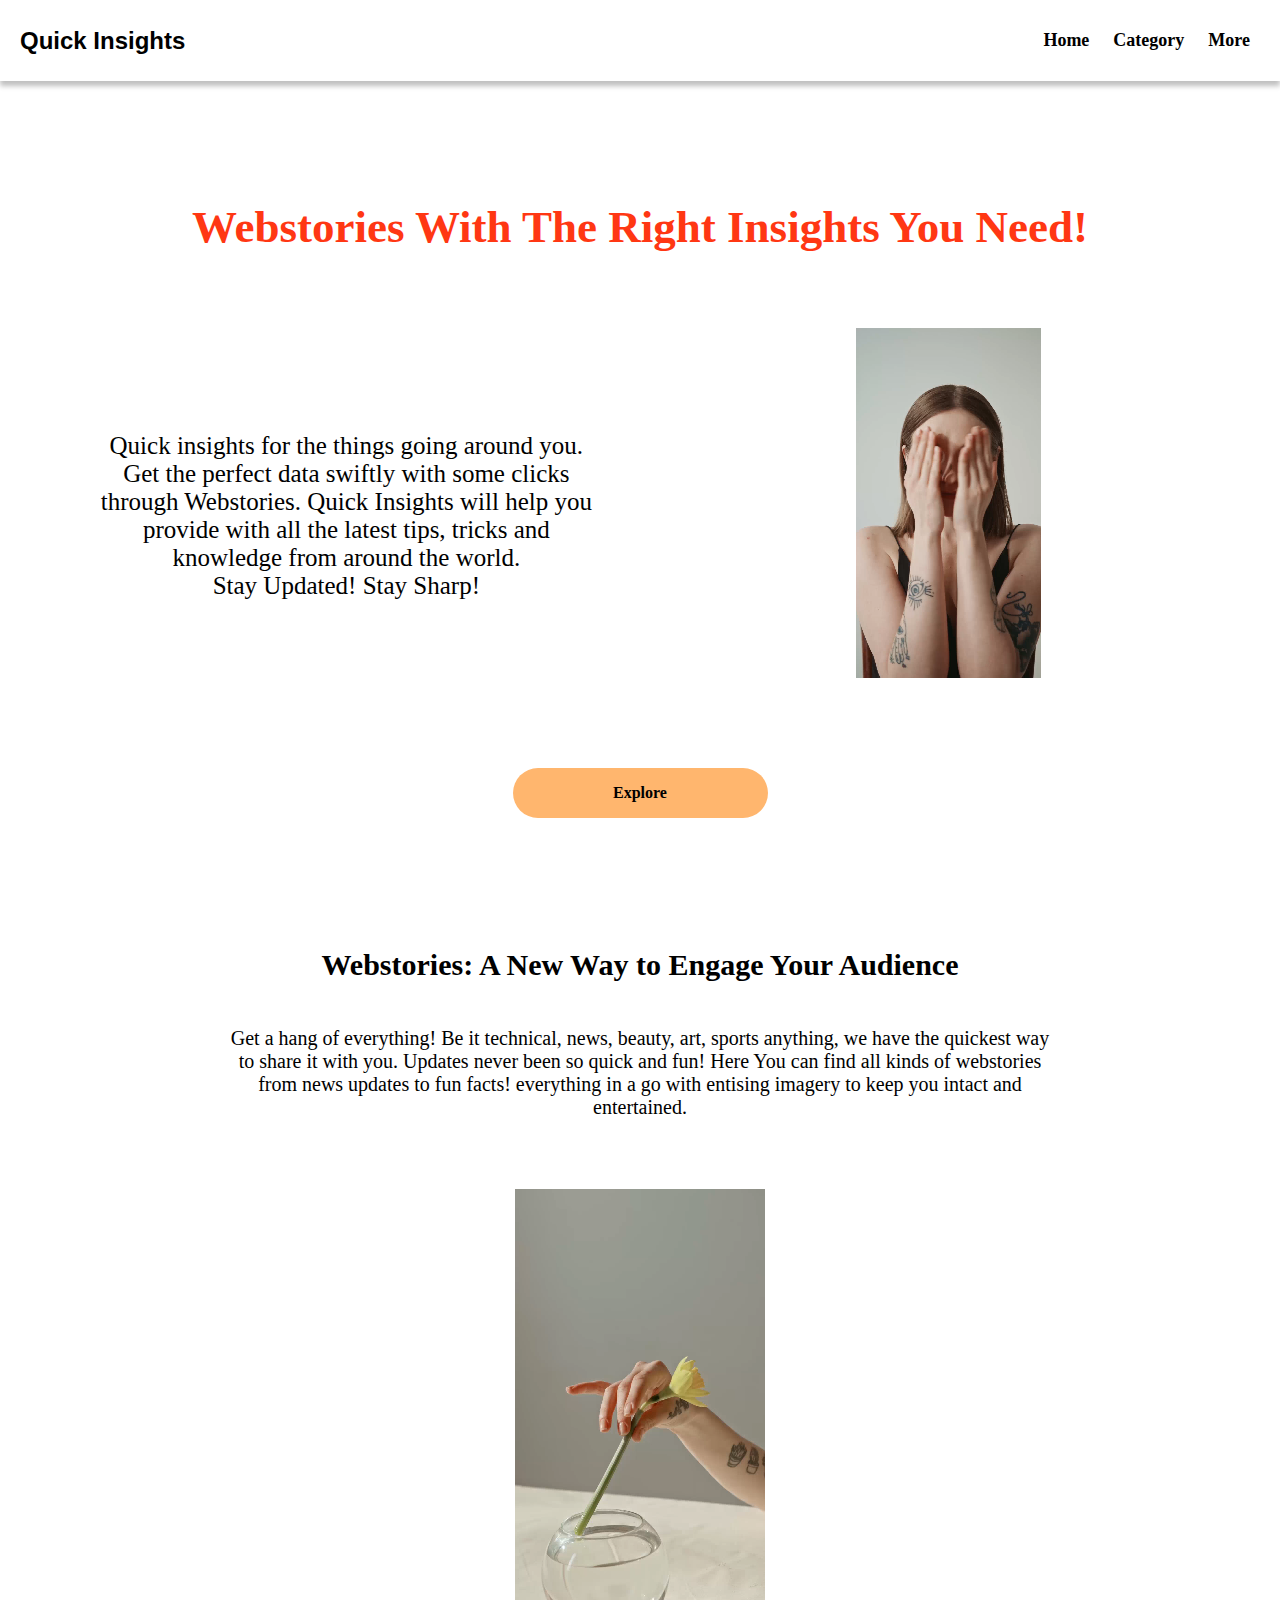
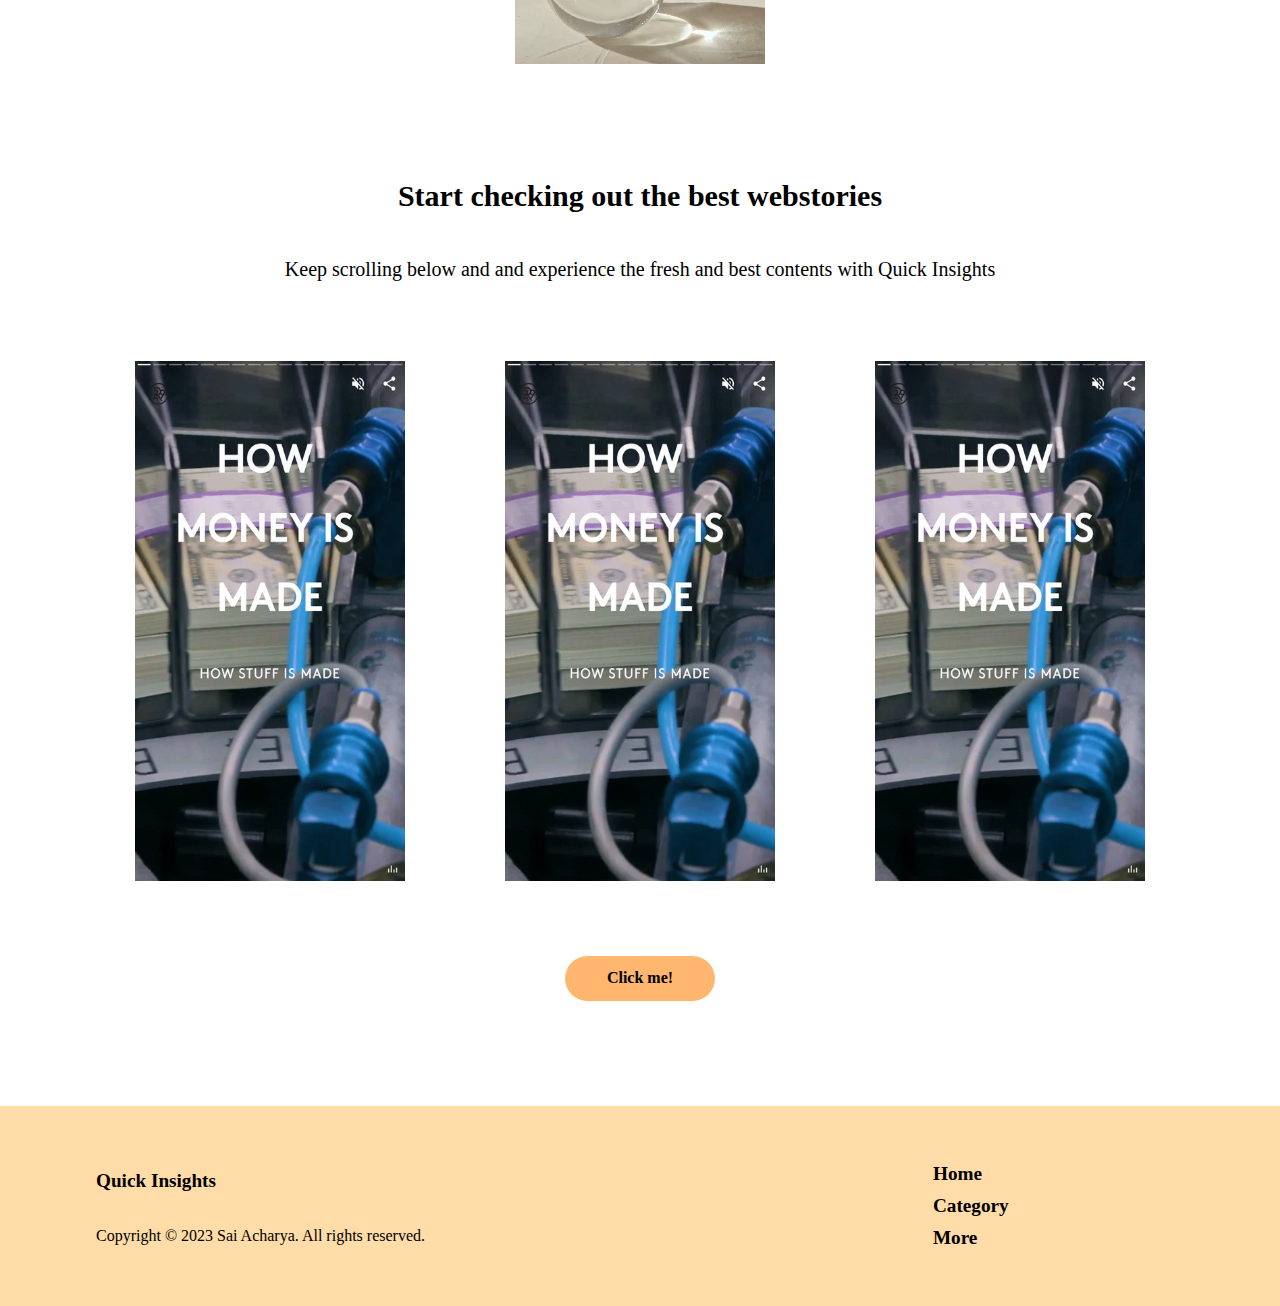
<file: index.html>
<!DOCTYPE html>
<html>
<head>
  <title>Webstories with the best and Most amazing insights</title>
  <meta name="description" content="Webstories | Get the right information with quick and eye-catchy content. Simple and easy way to know the stories going on, with webstories you can check-out everything from news updates to mindblowing facts. start srolling webstories now!">
  <link rel="stylesheet" href="css\quick-insights.css">
  <meta name="viewport" content="width=device-width, initial-scale=1.0">
  <link rel="icon" href="imgs\quick-insights-logo.svg">
</head>
<header>
  <div class="logo-name"><a href="index.html">Quick Insights </div>
  <div>
    <nav>
      <ul class="nav-ul">
        <li><a href="#">Home</a></li>
        <li><a href="#">Category</a></li>
        <li><a href="#">More</a></li>
      </ul>
    </nav>
  </div>
  </header>
<body>
  <main>
  <section class="hero-fold">
    <h1>Webstories With The Right Insights You Need!</h1>
  <div class="hero-fold-diversion">
      <p>Quick insights for the things going around you. Get the perfect data swiftly with some clicks through Webstories. Quick Insights will help you provide with all the latest tips, tricks and knowledge from around the world. <br> Stay Updated! Stay Sharp! </p> 
    <video src="imgs\peek-a-boo-web-story.mp4" width="250px" height="350px" autoplay>
    </div>
    <a href="www.google.com"><button style="width: 255px; height: 50px;">Explore</button></a>
  </section>

  <section class="fold-2">
    <div class="fold-2-diversion">
    <div class="fold-2-text-div"> 
      <h2>Webstories: A New Way to Engage Your Audience</h2>
      <p>Get a hang of everything! Be it technical, news, beauty, art, sports anything, we have the quickest way to share it with you. Updates never been so quick and fun! Here You can find all kinds of webstories from news updates to fun facts! everything in a go with entising imagery to keep you intact and entertained.</p>
    </div>
     <video src="imgs\flower-pot-water.mp4" width="385px" height="475px" autoplay loop>
    </div>
  </section>
 
  <section class="fold-3">
    <div class="fold-3-text-div">
      <h2>Start checking out the best webstories</h2>
      <p>Keep scrolling below and and experience the fresh and best contents with Quick Insights</p>
    </div>
  <div class="fold-3-diversion">
        <a href="webstories\seo-tactics-webstory.html"><img src="imgs\web-story-how-money-is-made-f1abc.width-400.format-webp.webp" width="90%" height="520px" alt=""></img></a>
        <a href="webstories\11-essential-pointers-for-effective-digital-marketing.html"><img src="imgs\web-story-how-money-is-made-f1abc.width-400.format-webp.webp" width="90%" height="520px" alt=""></img></a>
        <a href="webstories\seo-tactics-webstory.html"><img src="imgs\web-story-how-money-is-made-f1abc.width-400.format-webp.webp" width="90%" height="520px" alt=""></img></a> 
    </div>
  </div>
  <a href="#"><button type="button" style="margin: 75px; height: 45px; width: 150px;">Click me!</button></a>
  </section>
 </main>
</body>
 <footer class="footer">
  <div class="footer-name-and-copyright">
    <div class="footer-brand-name">
    <p>Quick Insights</p>
    </div>
    <div class="footer-copyright">
      <p>Copyright &copy; 2023 Sai Acharya. All rights reserved.</p>
    </div>
  </div>
    <div style="width: 20%;">
    <nav class="foot-nav">
        <a href="#">Home</a>
        <a href="#">Category</a>
        <a href="#">More</a>
    </div>
    </nav>
</footer>
</html>
</file>
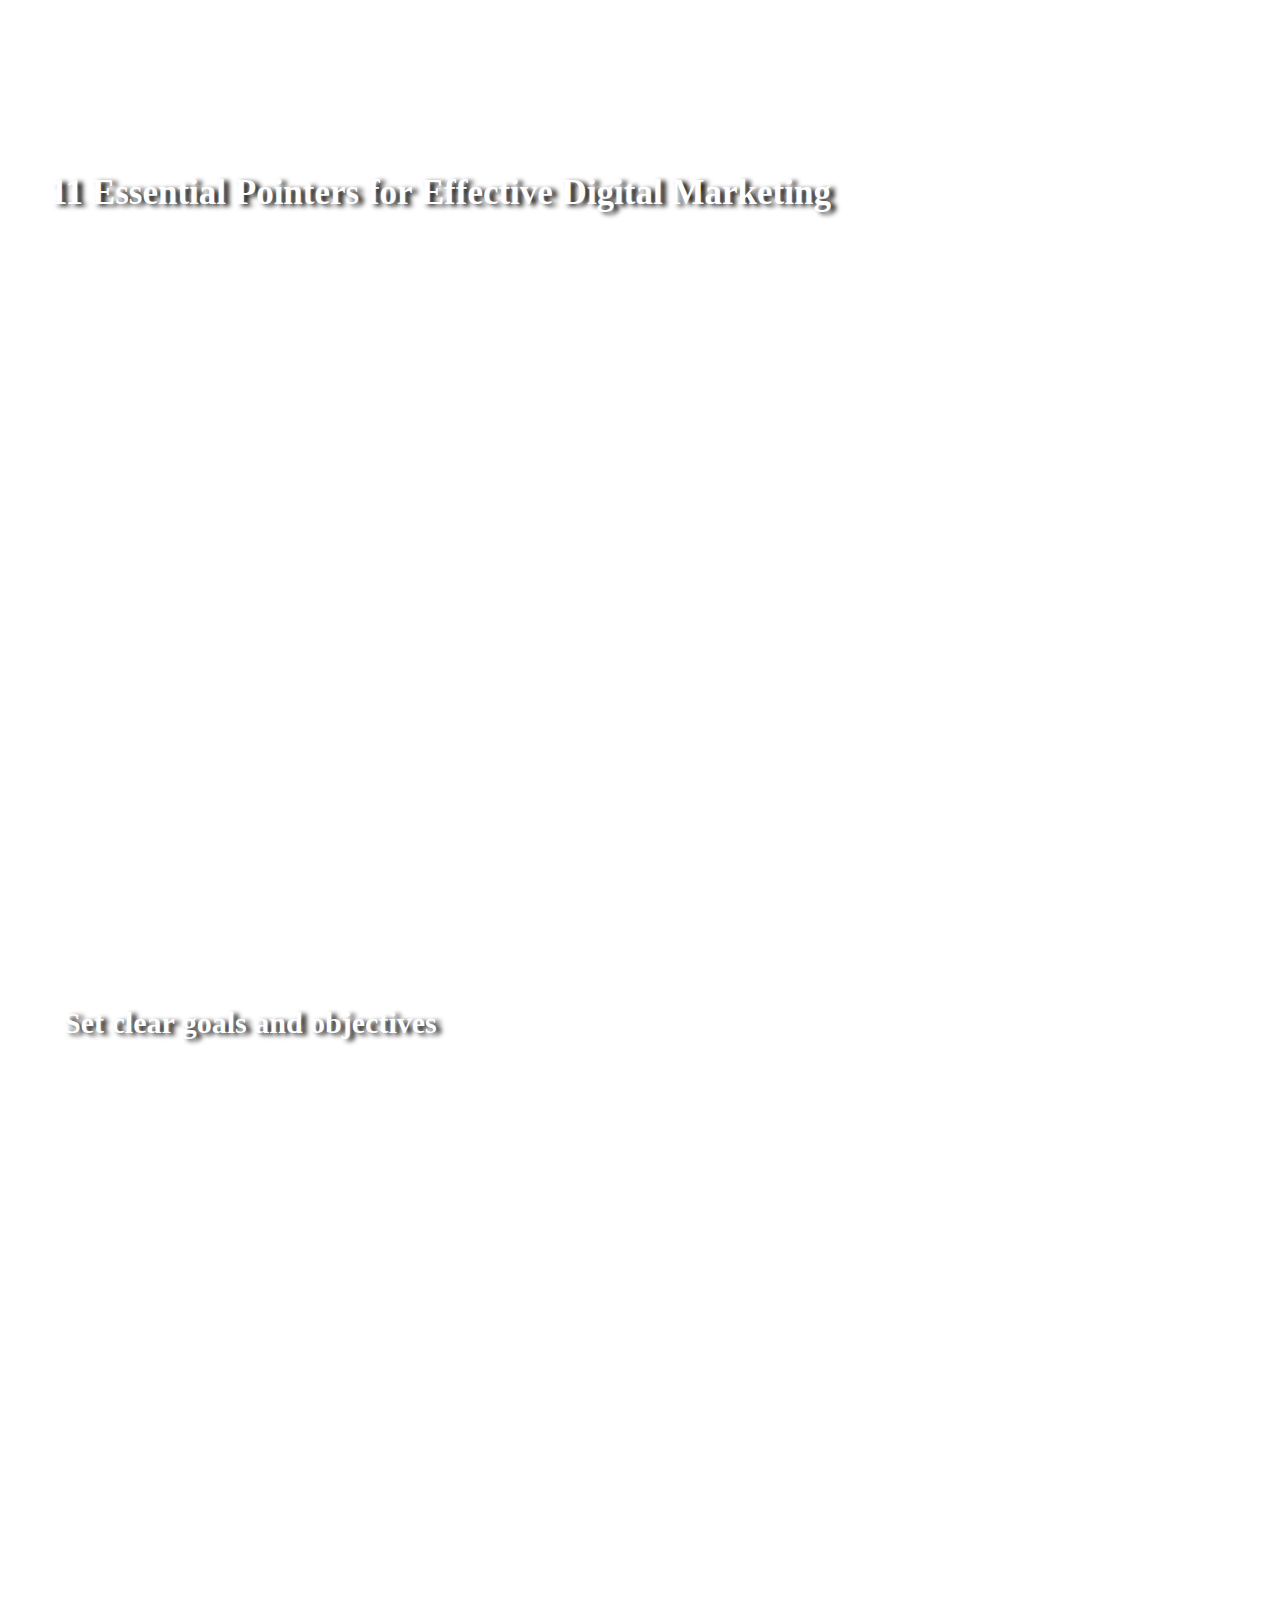
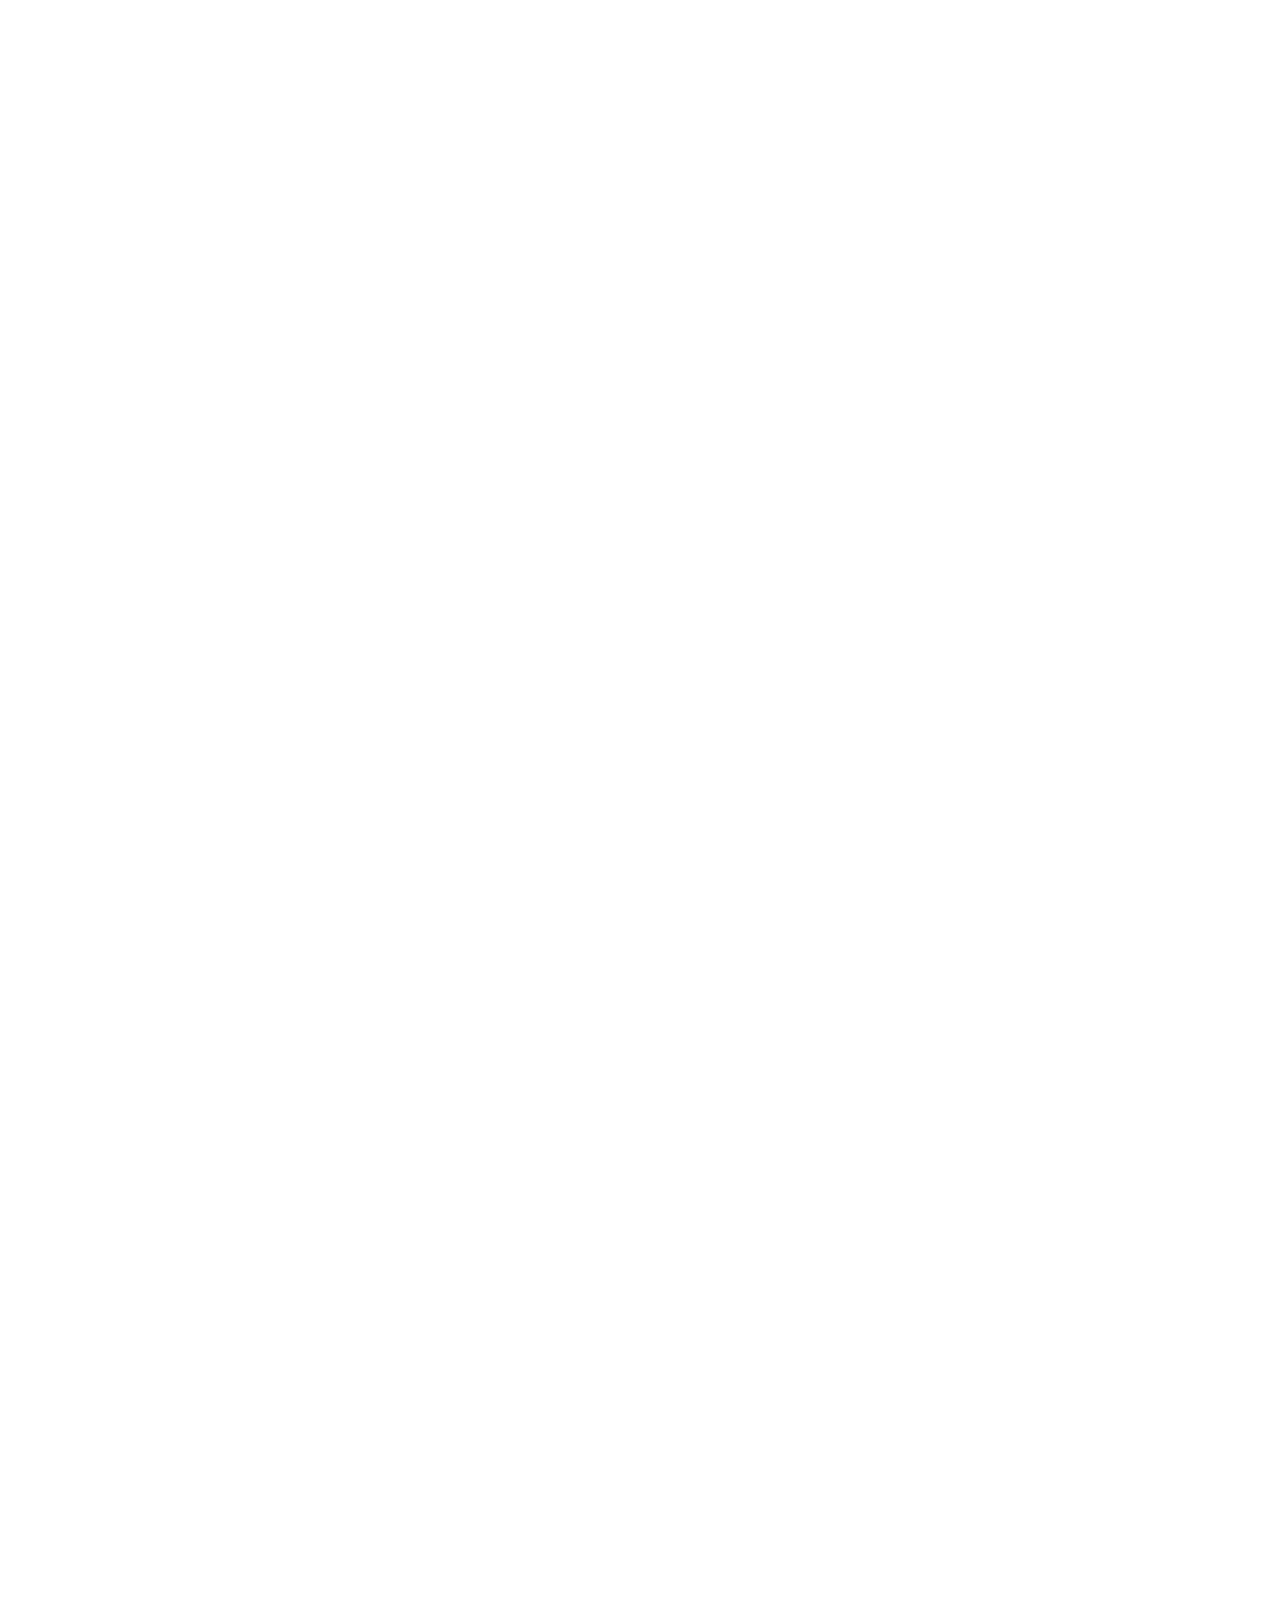
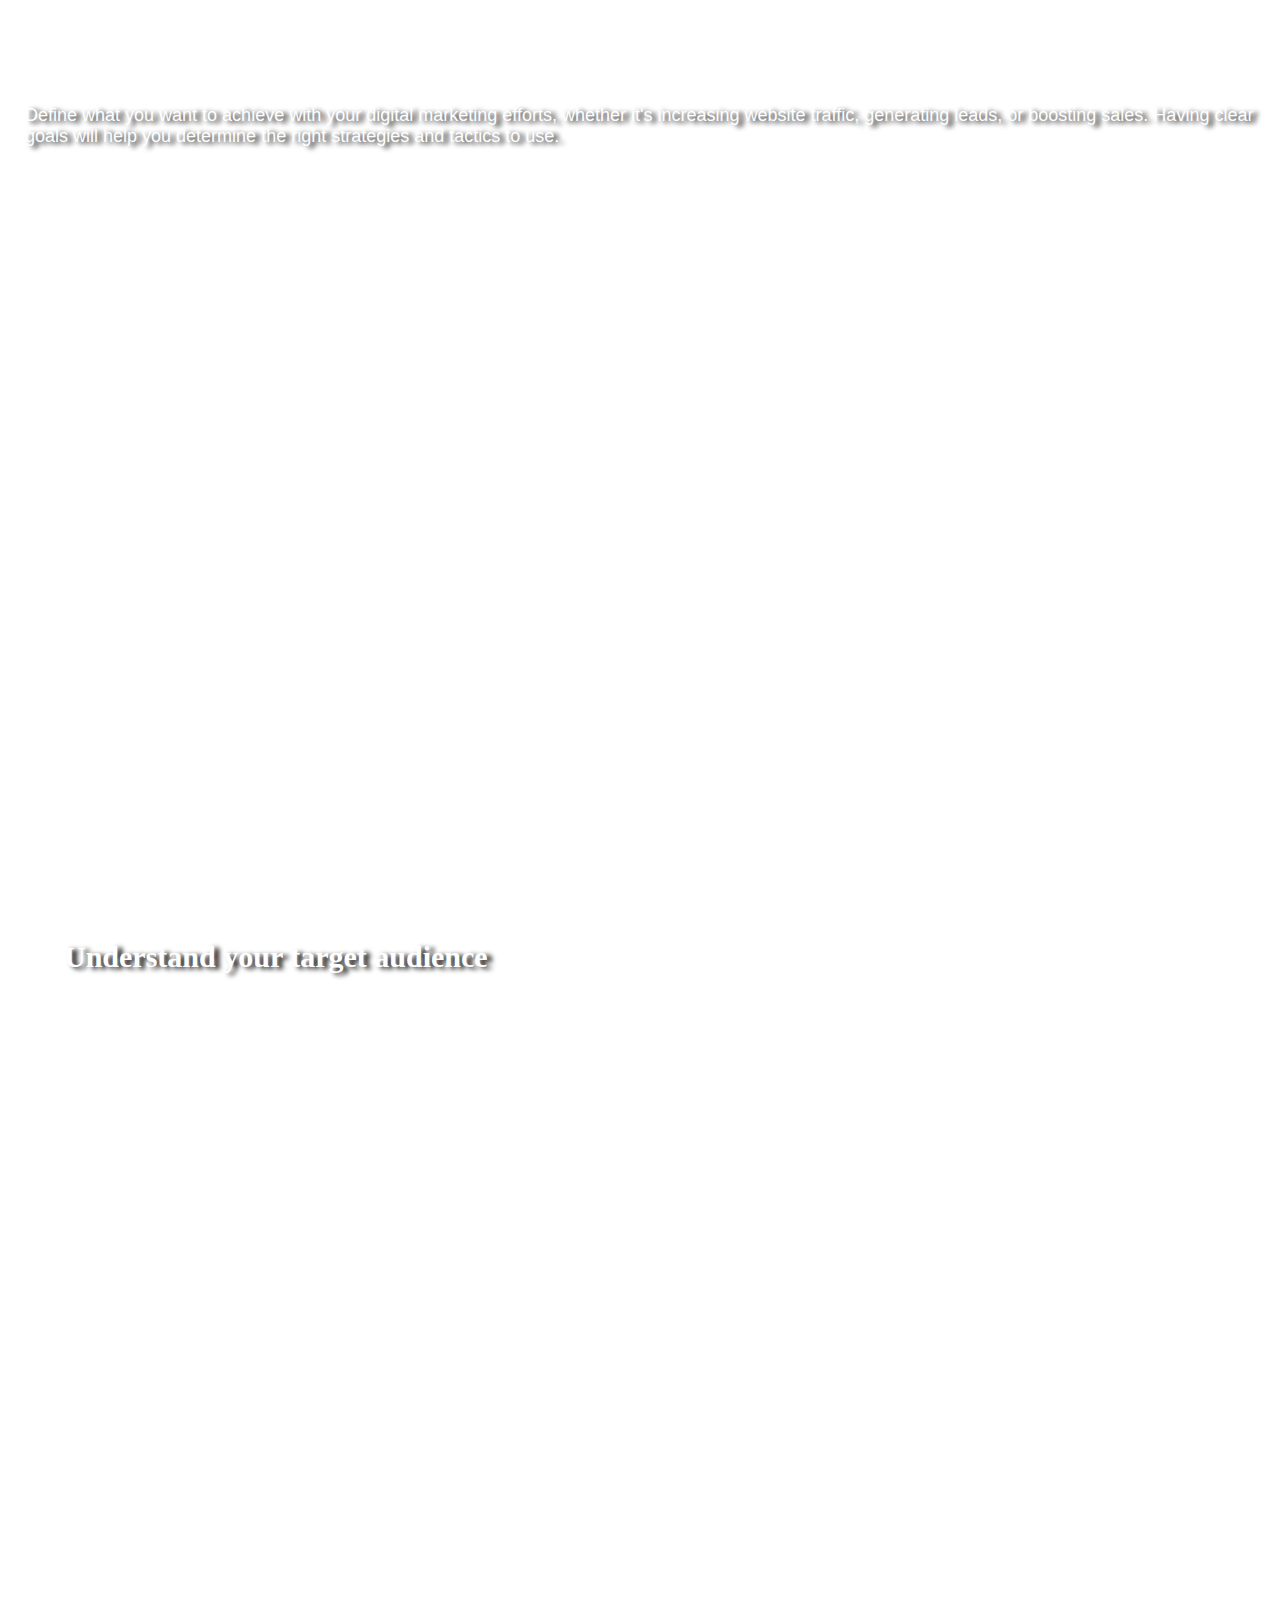
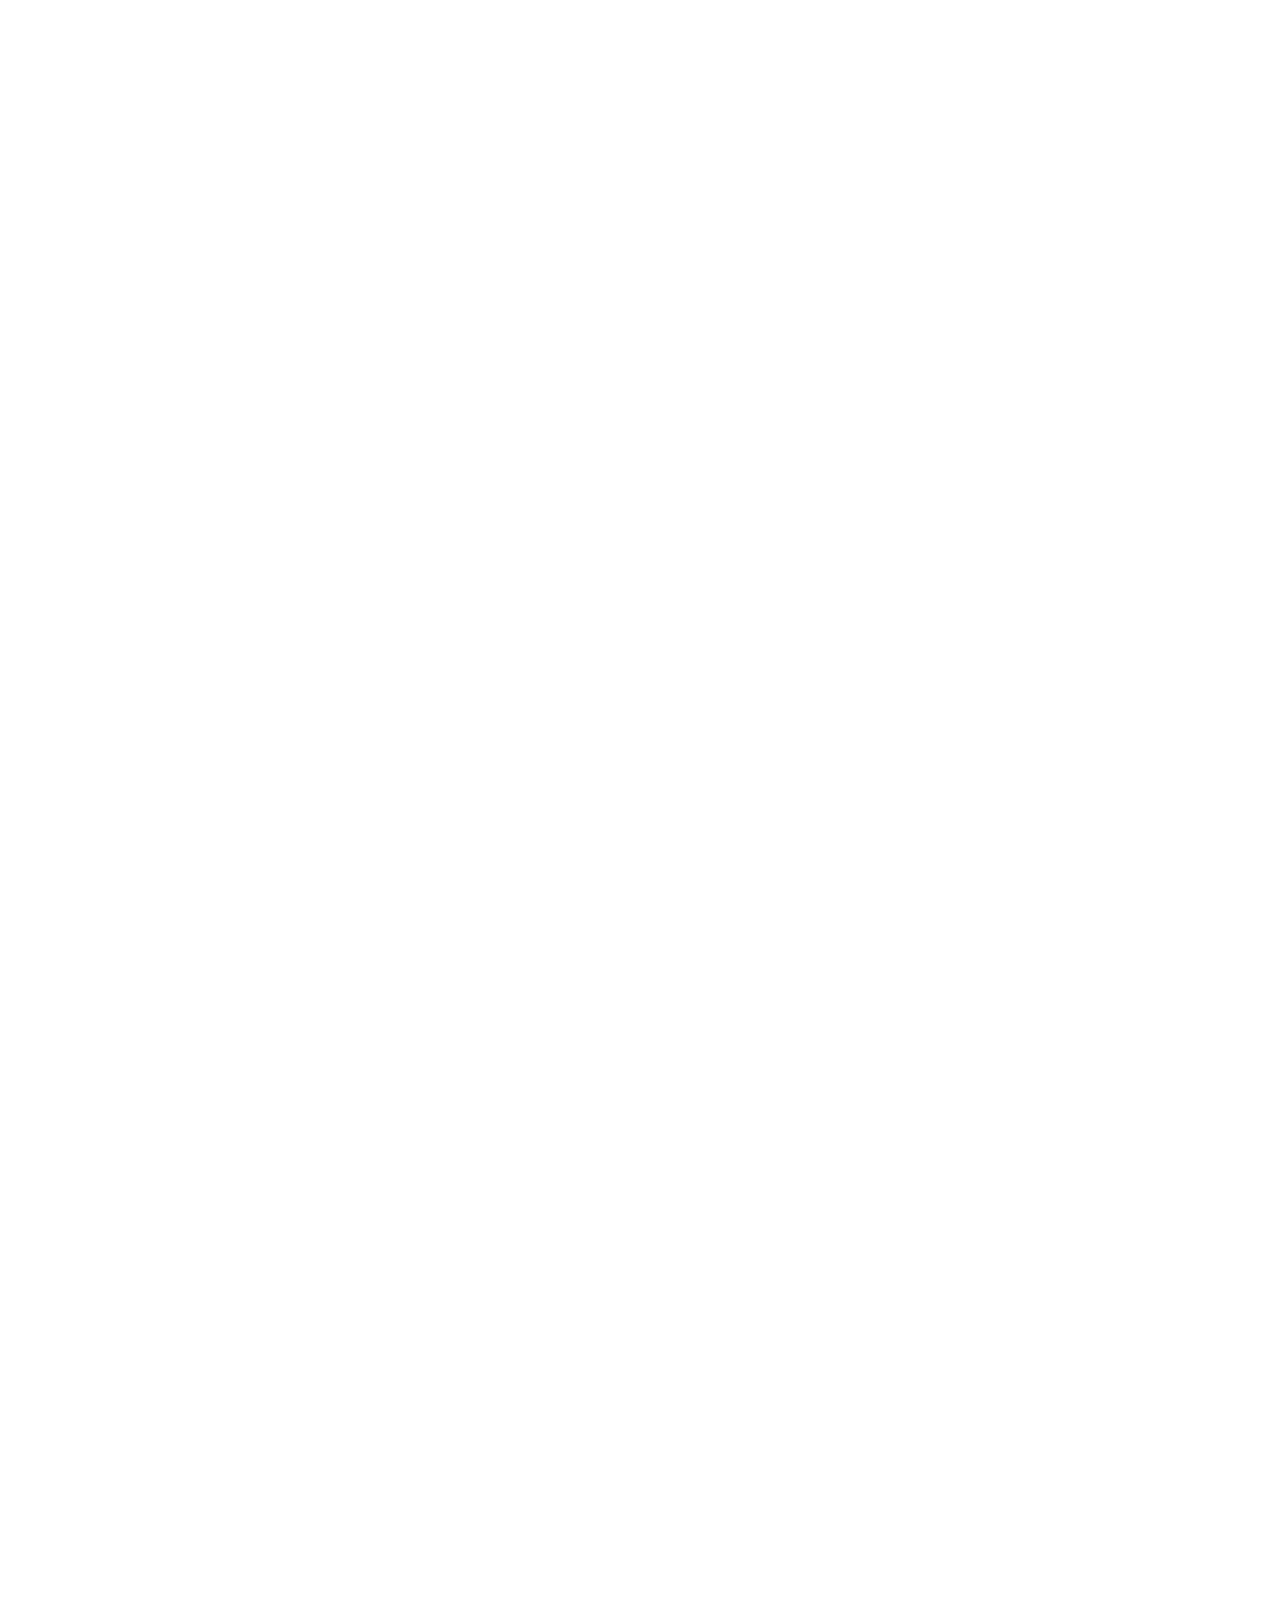
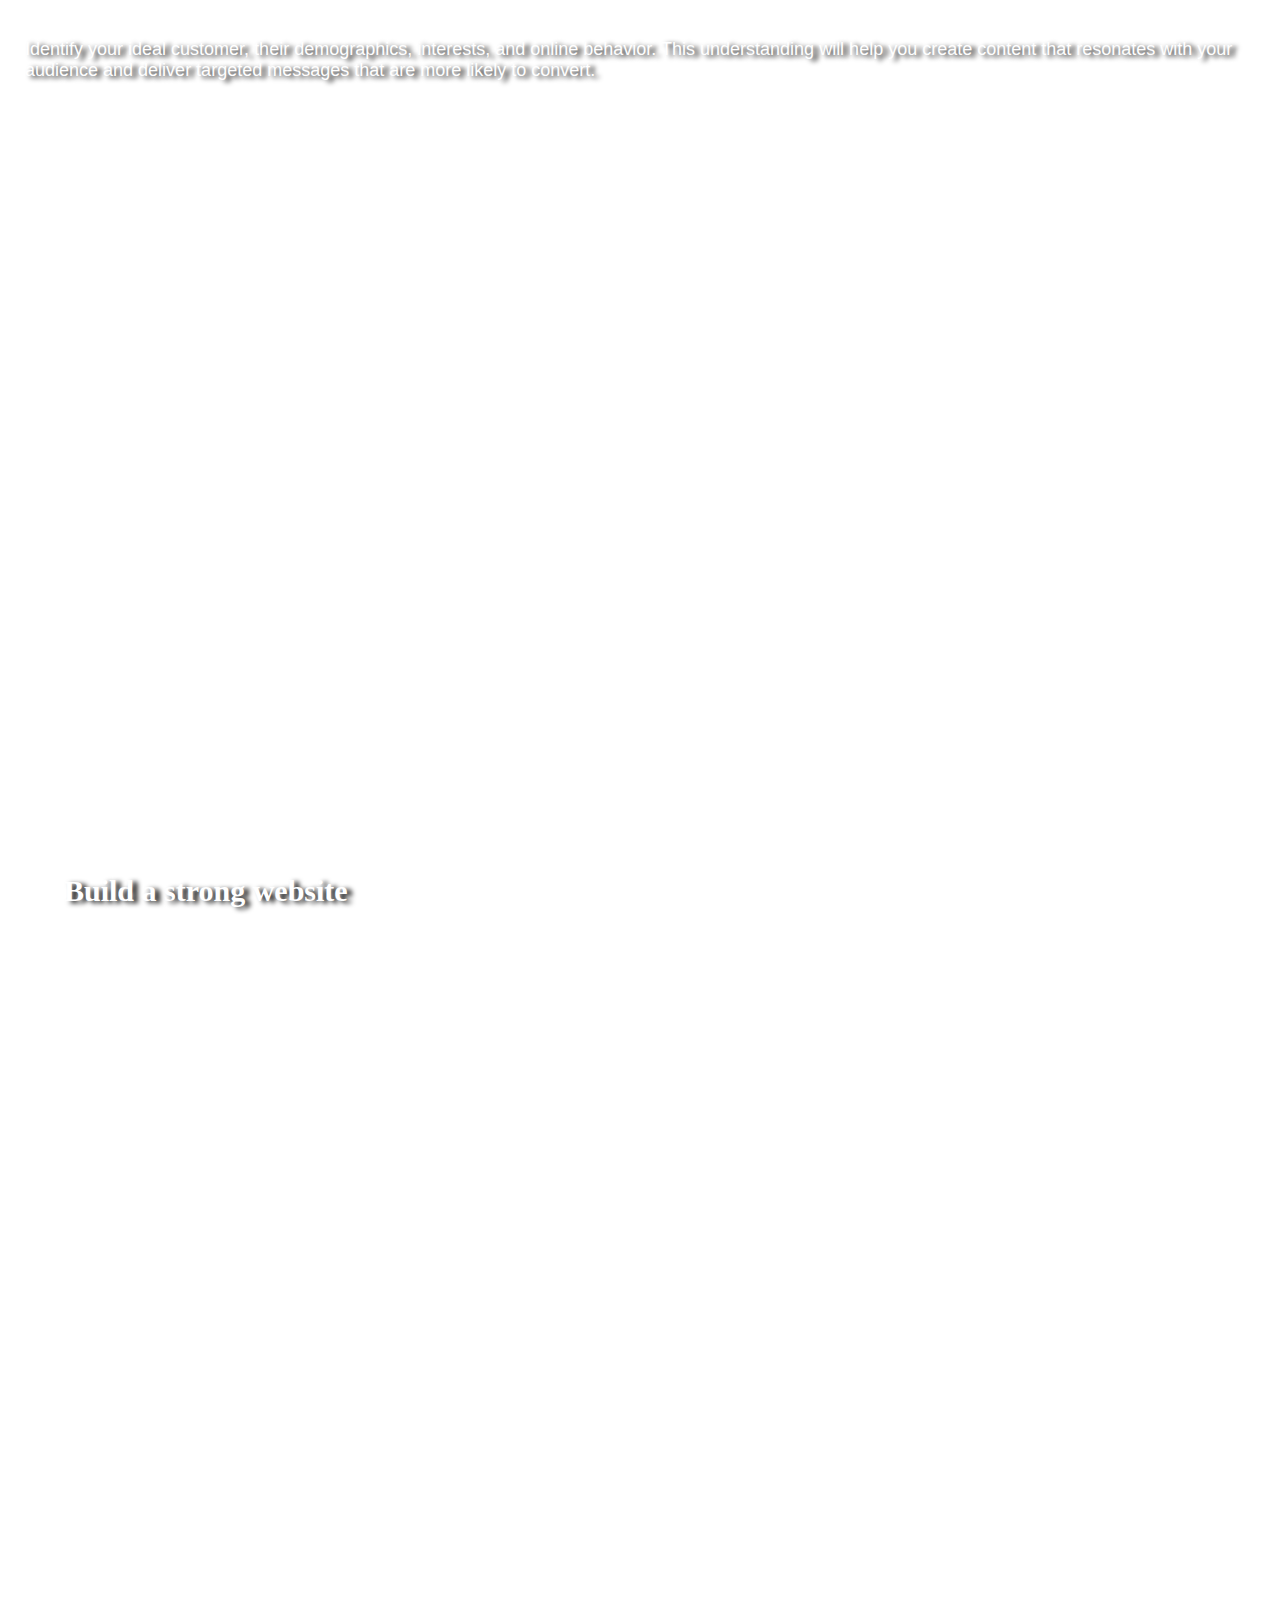
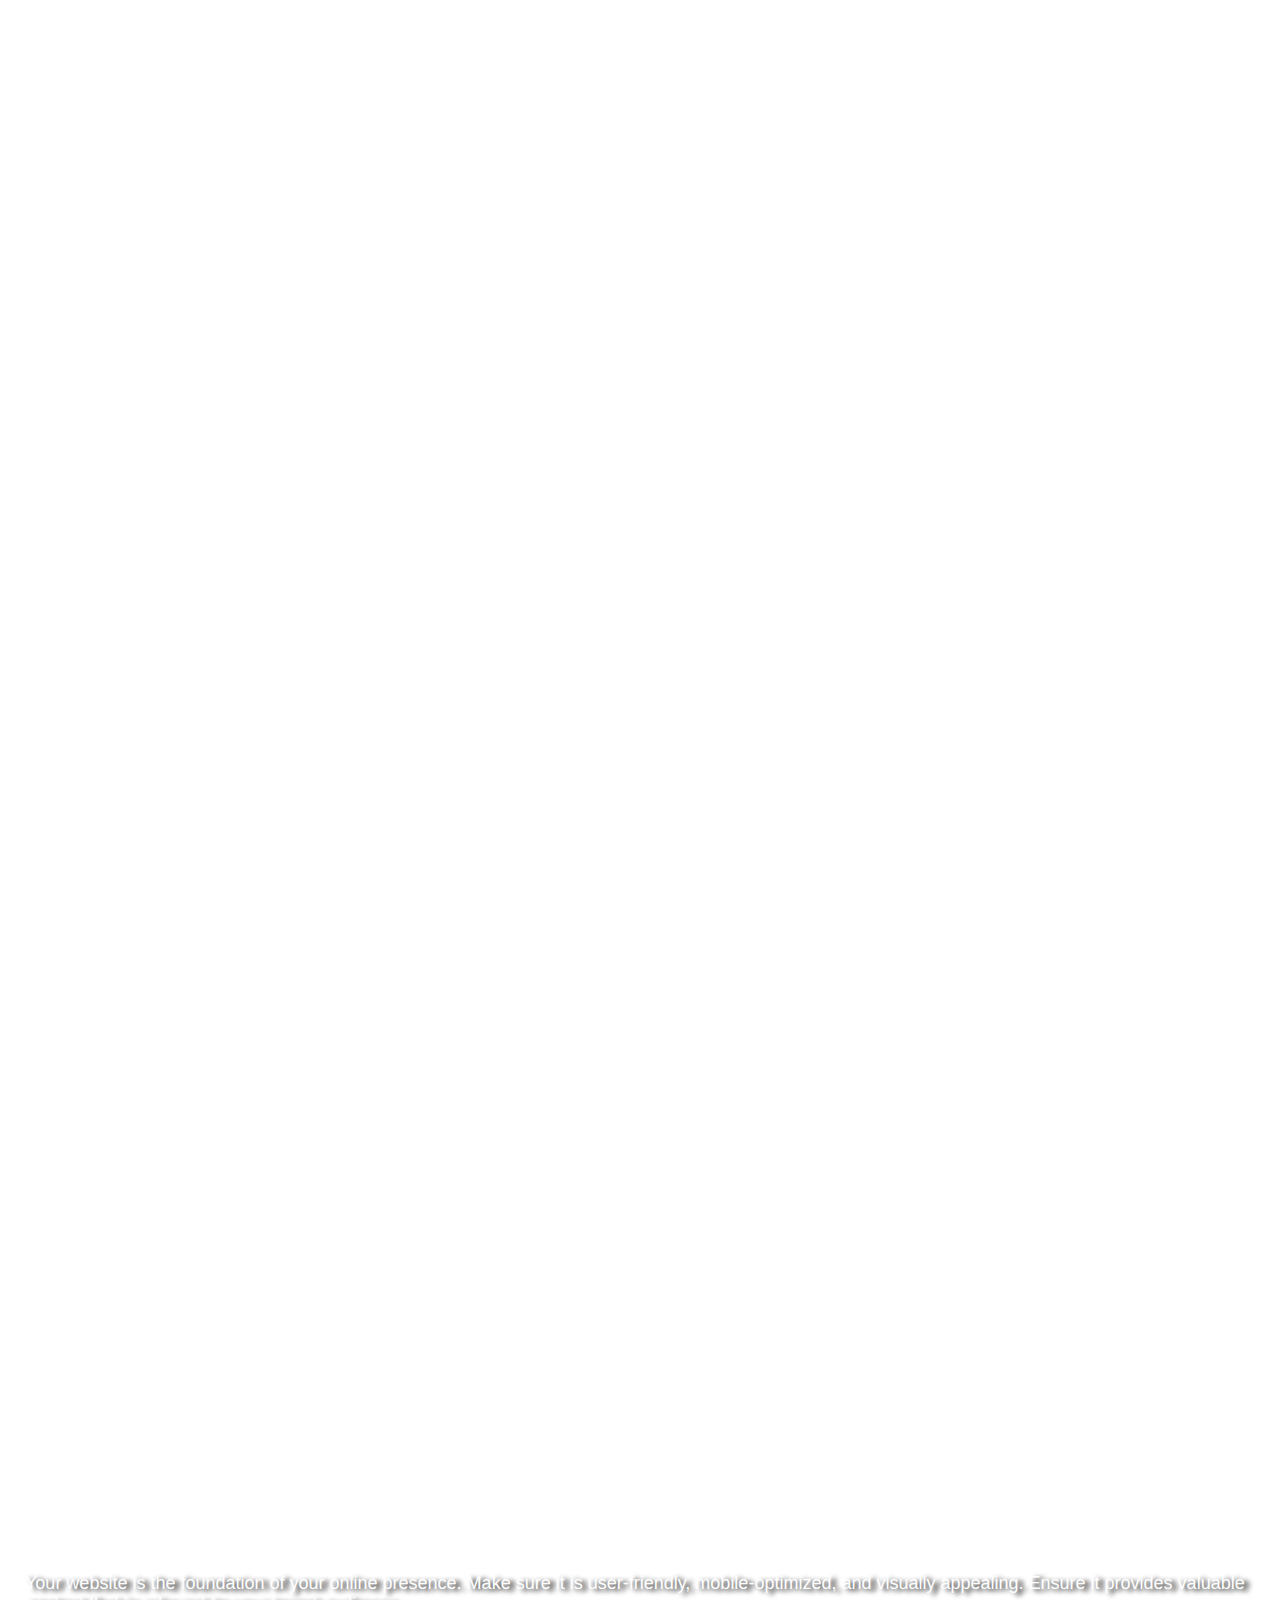
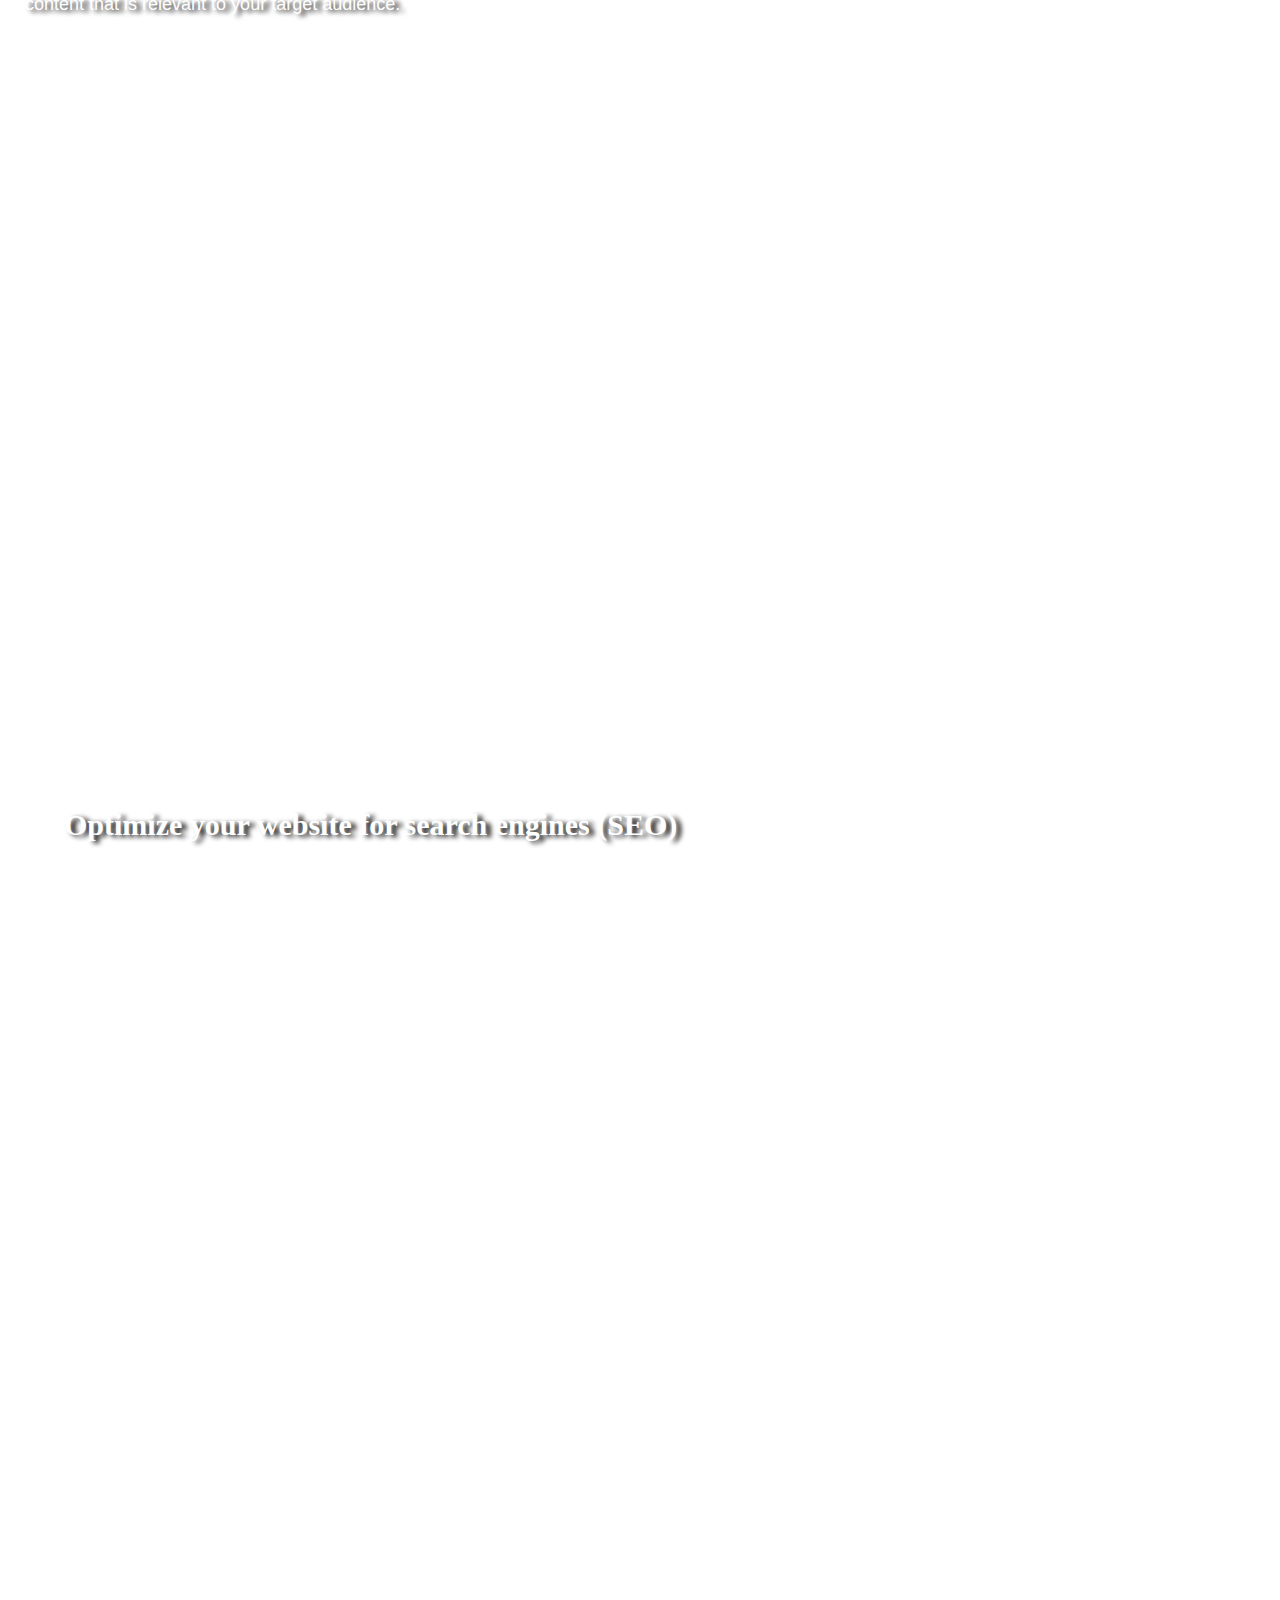
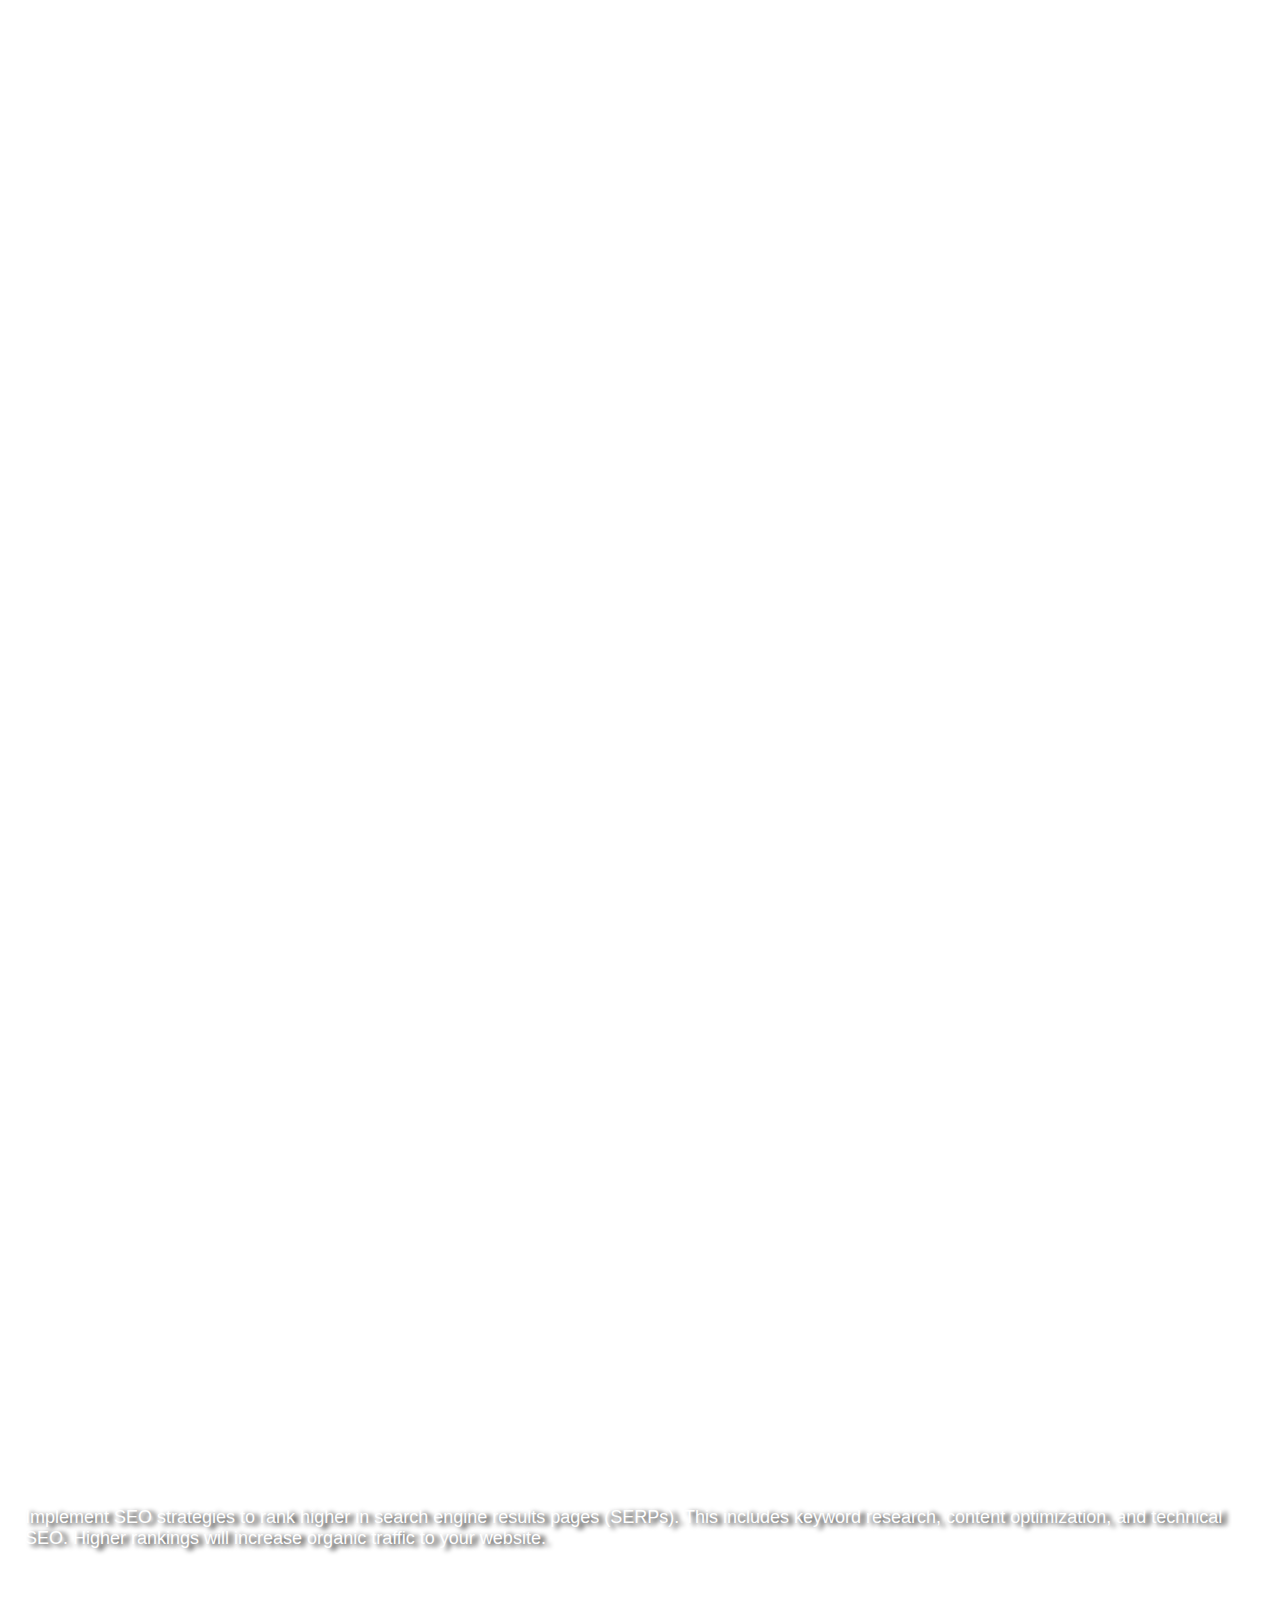
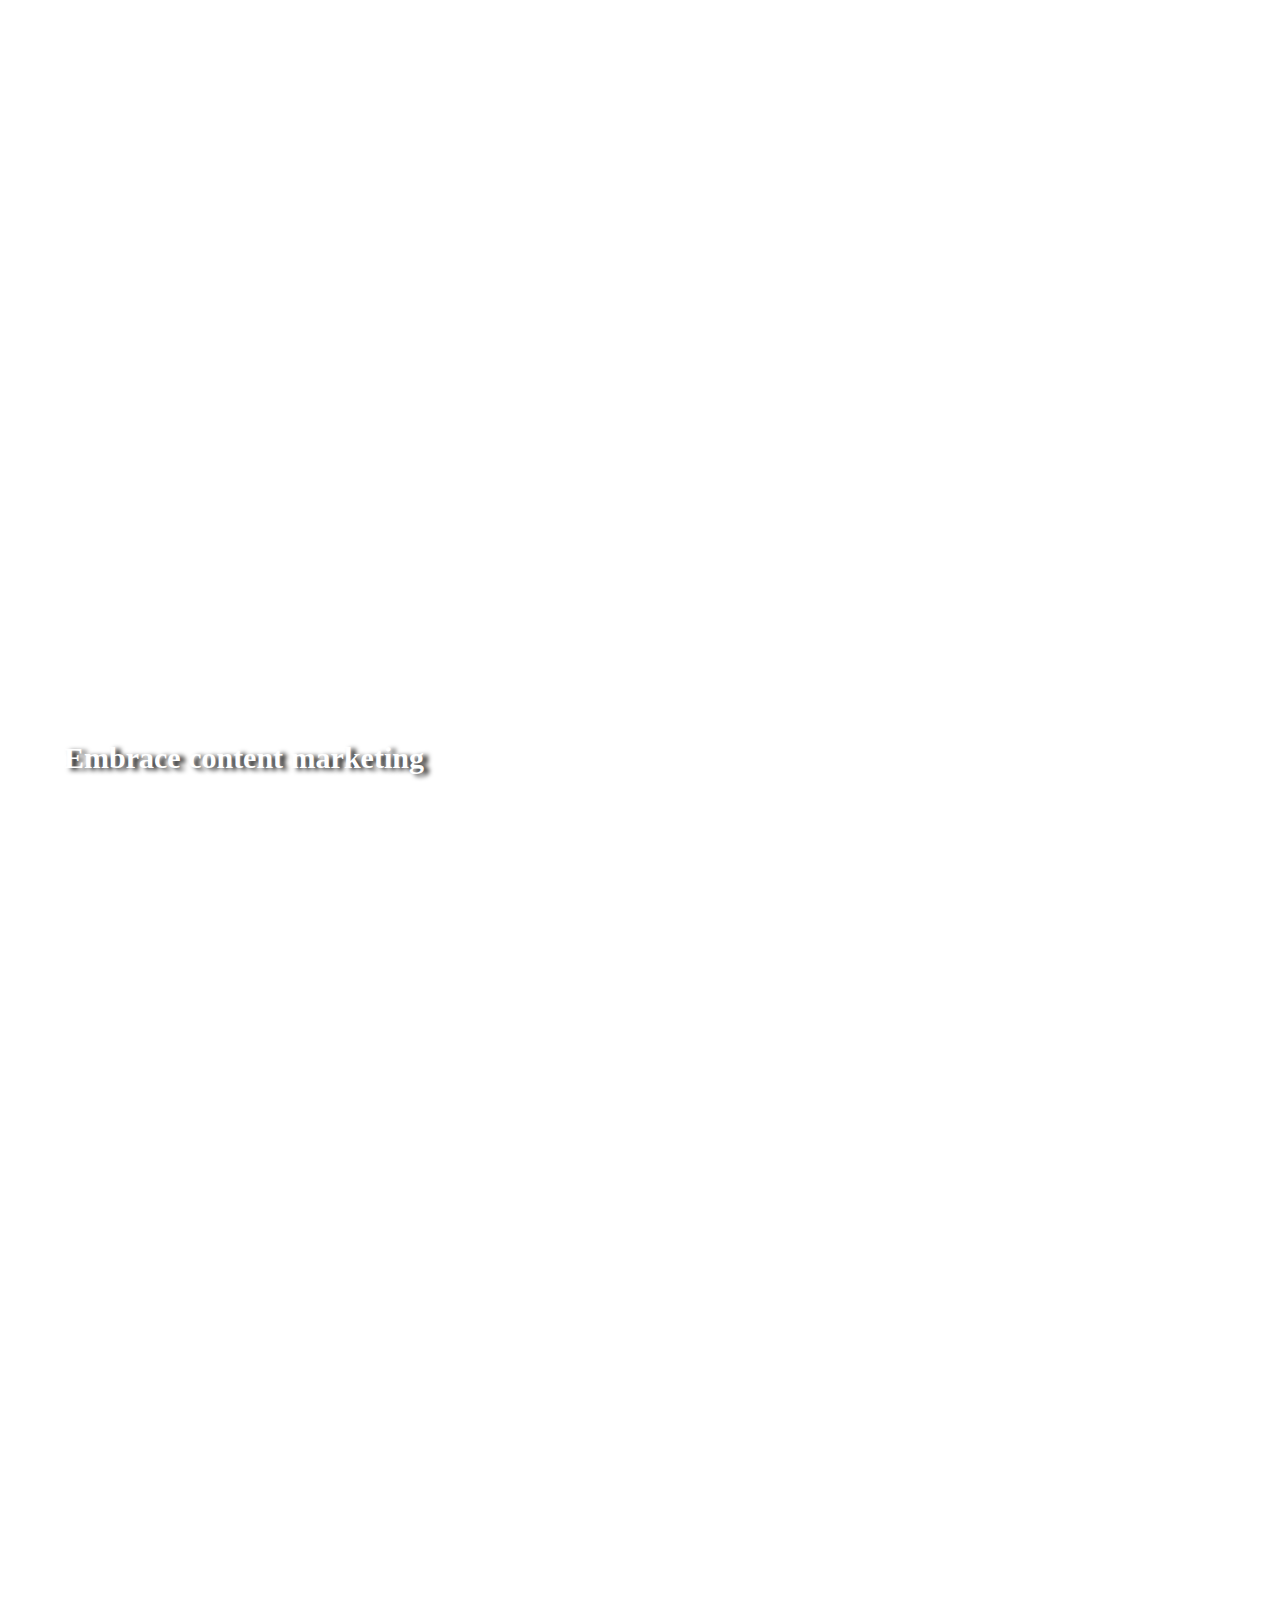
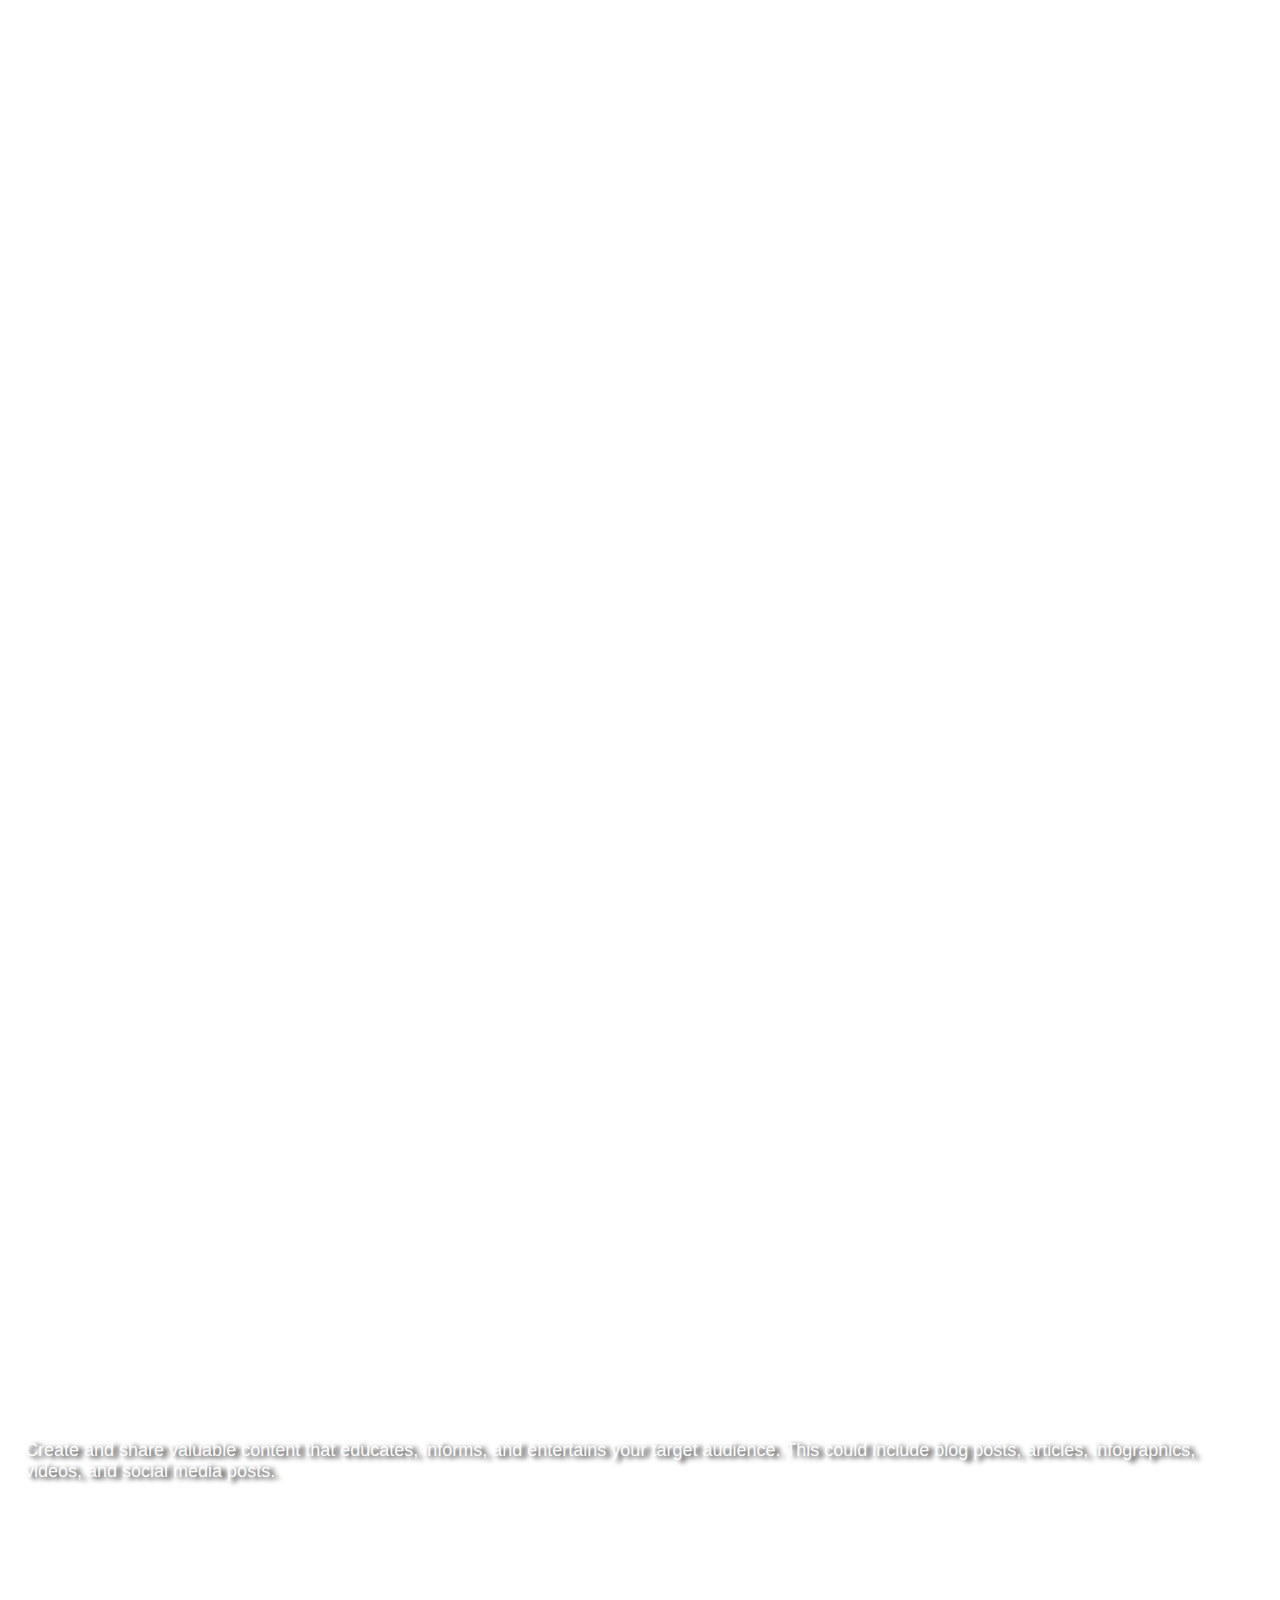
<file: webstories/11-essential-pointers-for-effective-digital-marketing.html>
<!doctype html>
<html amp>
<head>
  <meta charset="utf-8">
  <link rel="icon" type="favicon" href="imgs/imgs/monk-insight-favicon.png">
  <meta name="poster" content="imgs/imgs/In-depth-keyword-analysis-and-research-for-better-SEO.png">
  <script async src="https://cdn.ampproject.org/v0.js"></script>
  <script async custom-element="amp-story" src="https://cdn.ampproject.org/v0/amp-story-1.0.js"></script>
  <title>11 Essential Pointers for Effective Digital Marketing</title>
  <link rel="canonical" href="self.html"/>
  <meta name="viewport" content="width=device-width,minimum-scale=1,initial-scale=1">
  <style amp-boilerplate>
    body {
      -webkit-animation: -amp-start 8s steps(1, end) 0s 1 normal both;
      -moz-animation: -amp-start 8s steps(1, end) 0s 1 normal both;
      -ms-animation: -amp-start 8s steps(1, end) 0s 1 normal both;
      animation: -amp-start 8s steps(1, end) 0s 1 normal both;
    }
    @-webkit-keyframes -amp-start {
      from {
        visibility: hidden;
      }
      to {
        visibility: visible;
      }
    }
    @-moz-keyframes -amp-start {
      from {
        visibility: hidden;
      }
      to {
        visibility: visible;
      }
    }
    @-ms-keyframes -amp-start {
      from {
        visibility: hidden;
      }
      to {
        visibility: visible;
      }
    }
    @-o-keyframes -amp-start {
      from {
        visibility: hidden;
      }
      to {
        visibility: visible;
      }
    }
    @keyframes -amp-start {
      from {
        visibility: hidden;
      }
      to {
        visibility: visible;
      }
    }
  </style>
  <noscript><style amp-boilerplate>
      body {
        -webkit-animation: none;
        -moz-animation: none;
        -ms-animation: none;
        animation: none;
      }
    </style></noscript>
<style amp-custom
>
    body {
  font-family: sans-serif;
  margin: 0;
  padding: 0;
  background-color: #ffffff 5px 5px 5px 0;
  color: #ffffff;
  text-shadow: #fb3535 2px 2px 2px 0;
}

h1, h2, h3, h4, h5 {
  font-family: Times New Roman;
}


/* Images */
img {
  max-width: 100%;
  height: 100%;
}

/* Web story specific styles */
.amp-story {
  width: 100%;
  height: 100%;
  position: relative;
}

.amp-cover-page h1{
  display: flex;
  text-align: center;
  align-items: center;
  font-size: 35px;
  padding-top: 150px;
  padding-left: 50px;
  padding-right: 50px;
  text-shadow: #000000 5px 2px 5px;
}
.amp-cover-page img {
  opacity: 70%;
  shape-image-threshold: inherit;
}
.amp-content-page h2 {
  display: flex;
  align-items: end;
  font-size: 30px;
  padding-left: 5%;
  padding-right: 5%;
  padding-top: 60%;
  padding-bottom: 57%;
  text-shadow: #000000 5px 2px 5px;
}
.amp-content-page p{
  display: flex;
  font-size: 18px;
  padding-left: 30px;
  padding-right: 30px;
  padding-top: 95%;
  padding-bottom: 0%;
  align-items: start;
  text-shadow: #000000 5px 2px 5px;
}
.amp-content-page img{
  opacity: 75%;
}

@media (min-width: 511px) and (max-width: 769px) {
  .amp-content-page h2 {
    display: flex;
    align-items: end;
    padding-left: 5%;
    padding-right: 5%;
    padding-top: 55%;
    padding-bottom: 60%;
  }
  .amp-content-page p {
    display: flex;
  padding-left: 25px;
  padding-right: 25px;
  padding-top: 110%;
  padding-bottom: 0%;
  align-items: start;
  }
}

@media (max-width: 419px) {
  .amp-content-page h2 {
    display: flex;
    align-items: end;
    padding-left: 5%;
    padding-right: 5%;
    padding-top: 12rem;
    padding-bottom: 16rem;
  }
  .amp-content-page p {
    display: flex;
  padding-left: 25px;
  padding-right: 25px;
  padding-top: 26rem;
  padding-bottom: 0%;
  align-items: start;
  }
}

@media (max-width: 394px) {
  .amp-content-page h2 {
    display: flex;
    align-items: end;
    padding-left: 5%;
    padding-right: 5%;
    padding-top: 115%;
    padding-bottom: 80%;
  }
  .amp-content-page p {
    display: flex;
    padding-left: 25px;
    padding-right: 25px;
    padding-top: 140%;
    padding-bottom: 0%;
    align-items: start;
  }
}

@media (max-width: 376px) {
  .amp-content-page h2 {
    display: flex;
    align-items: end;
    padding-left: 5%;
    padding-right: 5%;
    padding-top: 75%;
    padding-bottom: 70%;
  }
  .amp-content-page p {
    display: flex;
    padding-left: 25px;
    padding-right: 25px;
    padding-top: 110%;
    padding-bottom: 0%;
    align-items: start;
  }
}

@media (max-width: 361px) {
  .amp-content-page h2 {
    display: flex;
    align-items: end;
    min-width: 319px;
    padding-left: 5%;
    padding-right: 5%;
    padding-top: 75%;
    padding-bottom: 75%;
  }
  .amp-content-page p {
    display: flex;
    padding-left: 25px;
    padding-right: 25px;
    padding-top: 135%;
    padding-bottom: 0%;
    align-items: start;
  }
}

@media (min-width: 1023px) and (max-width: 2561px) {
  .amp-content-page h2 {
    display: flex;
    align-items: end;
    padding-left: 5%;
    padding-right: 5%;
    padding-top: 60%;
    padding-bottom: 60%;
  }
  .amp-content-page p {
    display: flex;
    padding-left: 25px;
    padding-right: 25px;
    padding-top: 115%;
    padding-bottom: 0%;
    align-items: start;
  }
}
  </style>
</head>
<body>
  <amp-story standalone title="Key Factors about SEO" publisher="Sai Acharya" publisher-logo-src="imgs\quick-insights-logo.svg" poster-portrait-src="imgs/imgs/In-depth-keyword-analysis-and-research-for-better-SEO.png">
    <amp-story-page id="cover">
      <amp-story-grid-layer class="amp-cover-page" template="fill">
        <amp-img src="imgs\digital-marketing-cover.jpg" alt="SEO tactics for better traffic" width="1080" height="1920" layout="responsive"></amp-img>
        <h1>11 Essential Pointers for Effective Digital Marketing</h1>
      </amp-story-grid-layer>
      </amp-story-page>

      <amp-story-page id="page1">
        <amp-story-grid-layer class="amp-content-page" template="fill">
          <amp-img src="imgs\seo-goals-to-achieve.jpg" width="1080" height="1920" layout="responsive"></amp-img>
          <h2>Set clear goals and objectives</h2>
          <p style>Define what you want to achieve with your digital marketing efforts, whether it's increasing website traffic, generating leads, or boosting sales. Having clear goals will help you determine the right strategies and tactics to use.</p>
        </amp-story-grid-layer>
      </amp-story-page>

    <amp-story-page id="page2">
      <amp-story-grid-layer class="amp-content-page" template="fill">
      <amp-img src="imgs\set-clear-goals.jpg" width="1080" height="1920" layout="responsive"></amp-img>
      <h2>Understand your target audience</h2>
      <p>Identify your ideal customer, their demographics, interests, and online behavior. This understanding will help you create content that resonates with your audience and deliver targeted messages that are more likely to convert.</p>
    </amp-story-grid-layer>
    </amp-story-page>

    <amp-story-page id="page3">
      <amp-story-grid-layer class="amp-content-page" template="fill">
      <amp-img src="imgs\build-website.jpg" width="1080" height="1920" layout="responsive"></amp-img>
      <h2>Build a strong website</h2>
      <p>Your website is the foundation of your online presence. Make sure it is user-friendly, mobile-optimized, and visually appealing. Ensure it provides valuable content that is relevant to your target audience.</p>
    </amp-story-grid-layer>
    </amp-story-page>

    <amp-story-page id="page4">
      <amp-story-grid-layer class="amp-content-page" template="fill">
      <amp-img src="imgs\optimize-your-website-for-seo.jpg" width="1080" height="1920" layout="responsive"></amp-img>
      <h2>Optimize your website for search engines (SEO)</h2>
      <p>Implement SEO strategies to rank higher in search engine results pages (SERPs). This includes keyword research, content optimization, and technical SEO. Higher rankings will increase organic traffic to your website.</p>
    </amp-story-grid-layer>
    </amp-story-page>

    <amp-story-page id="page5">
      <amp-story-grid-layer class="amp-content-page" template="fill">
      <amp-img src="imgs/content-planner-for-content-writing.jpg" width="1080" height="1920" layout="responsive"></amp-img>
      <h2>Embrace content marketing</h2>
      <p>Create and share valuable content that educates, informs, and entertains your target audience. This could include blog posts, articles, infographics, videos, and social media posts.</p>
    </amp-story-grid-layer>
    </amp-story-page>

    <amp-story-page id="page6">
      <amp-story-grid-layer class="amp-content-page" template="fill">
      <amp-img src="imgs\social-media-marketing.jpg" width="1080" height="1920" layout="responsive"></amp-img>
      <h2>Leverage social media marketing</h2>
      <p>Build a presence on relevant social media platforms and engage with your audience. Share your content, participate in conversations, and respond to comments and messages promptly.</p>
    </amp-story-grid-layer>
    </amp-story-page>

    <amp-story-page id="page7">
      <amp-story-grid-layer class="amp-content-page" template="fill">
      <amp-img src="imgs\email-marketing.webp" width="1080" height="1920" layout="responsive"></amp-img>
      <h2>Utilize email marketing</h2>
      <p>Build an email list and nurture your subscribers with regular email campaigns. Send personalized content that addresses their pain points. Email marketing can be an effective way to drive conversions and customer loyalty.</p>
    </amp-story-grid-layer>
    </amp-story-page>
    <amp-story-page id="page8">
      <amp-story-grid-layer class="amp-content-page" template="fill">
      <amp-img src="imgs\paid-advertising.webp" width="1080" height="1920" layout="responsive"></amp-img>
      <h2>Consider paid advertising</h2>
      <p>Explore paid advertising options like Google Ads, social media ads, and native advertising. Paid ads can help you reach a wider audience, target specific demographics, and drive immediate results.</p>
    </amp-story-grid-layer>
    </amp-story-page>
    
    <amp-story-page id="page9">
      <amp-story-grid-layer class="amp-content-page" template="fill">
      <amp-img src="imgs\track-and-measure-your-success.jpg" width="1080" height="1920" layout="responsive"></amp-img>
      <h2>Track your results and measure success</h2>
      <p>Regularly monitor your digital marketing efforts using analytics tools. Track key metrics such as website traffic, conversion rates, and social media engagement. Analyze the data to identify what's working and what needs improvement.</p>
    </amp-story-grid-layer>
    </amp-story-page>

    <amp-story-page id="page10">
      <amp-story-grid-layer class="amp-content-page" template="fill">
      <amp-img src="imgs\stay-up-to-date.jpg" width="1080" height="1920" layout="responsive"></amp-img>
      <h2>Stay up-to-date with digital marketing trends</h2>
      <p>The digital landscape is constantly evolving, so it's important to stay informed about the latest trends and technologies. Read industry blogs, attend webinars, and participate in online communities to stay ahead of the curve.</p>
    </amp-story-grid-layer>
    </amp-story-page>

    <amp-story-page id="page11">
      <amp-story-grid-layer class="amp-content-page" template="fill">
      <amp-img src="imgs\expert-advice-for-website.webp" width="1080" height="1920" layout="responsive"></amp-img>
      <h2>Seek expert advice if needed</h2>
      <p>If you need more in-depth guidance, consider consulting with a digital marketing expert or agency. They can provide tailored strategies, implement campaigns, and help you achieve your digital marketing goals effectively.</p>
    </amp-story-grid-layer>
    </amp-story-page>
  </amp-story>
</body>
</html>
</file>
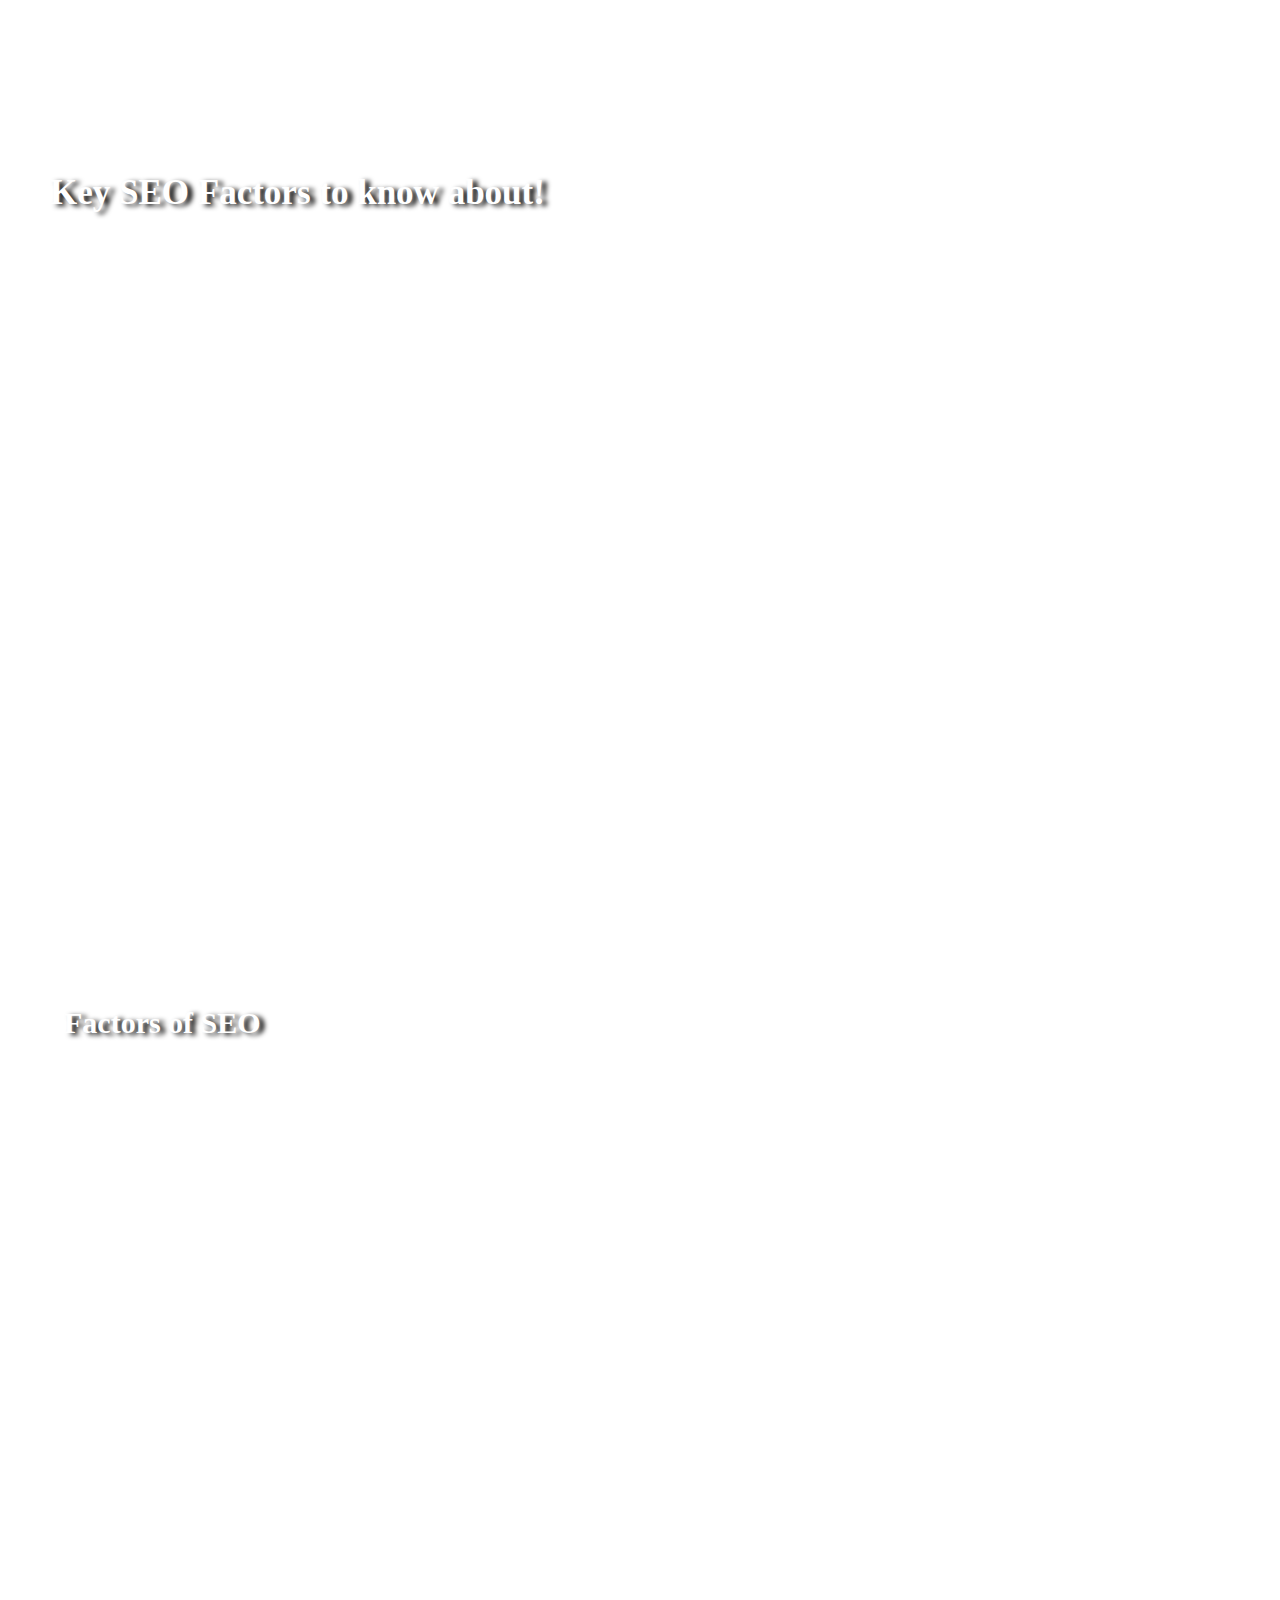
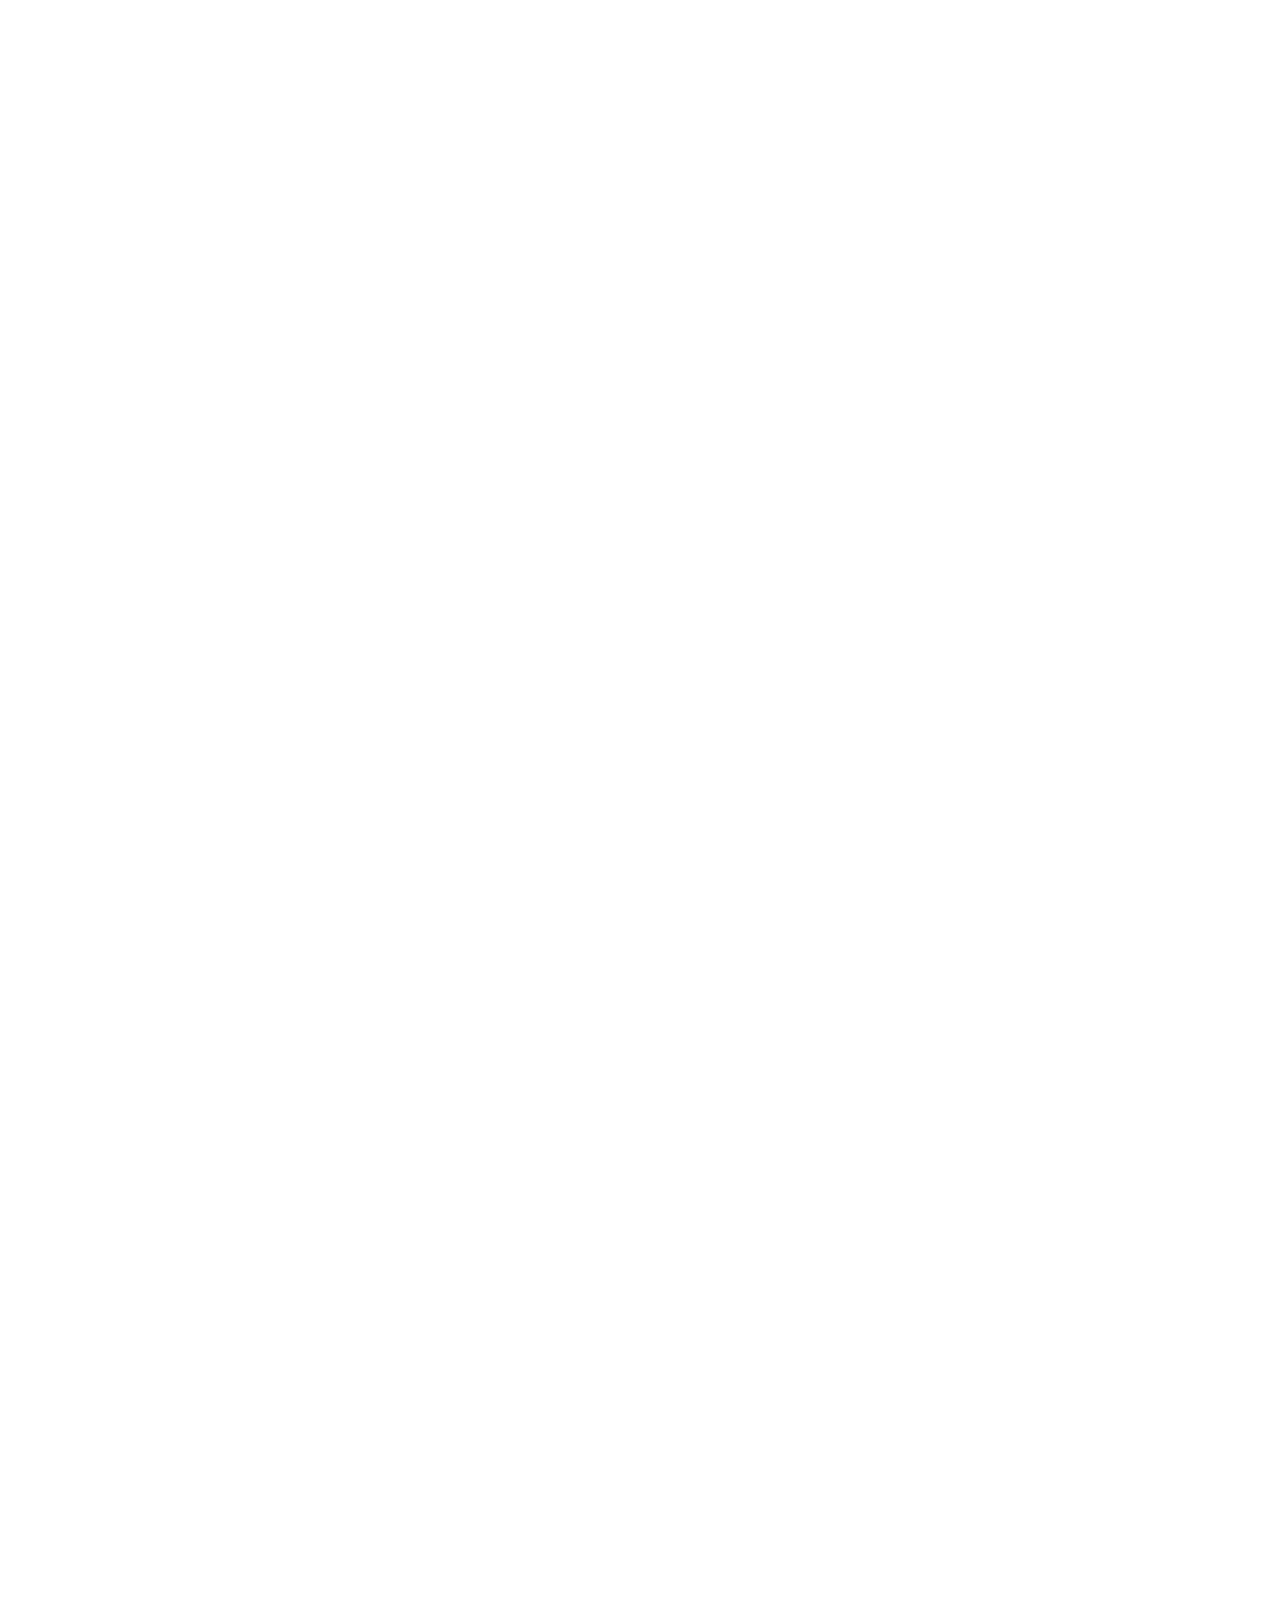
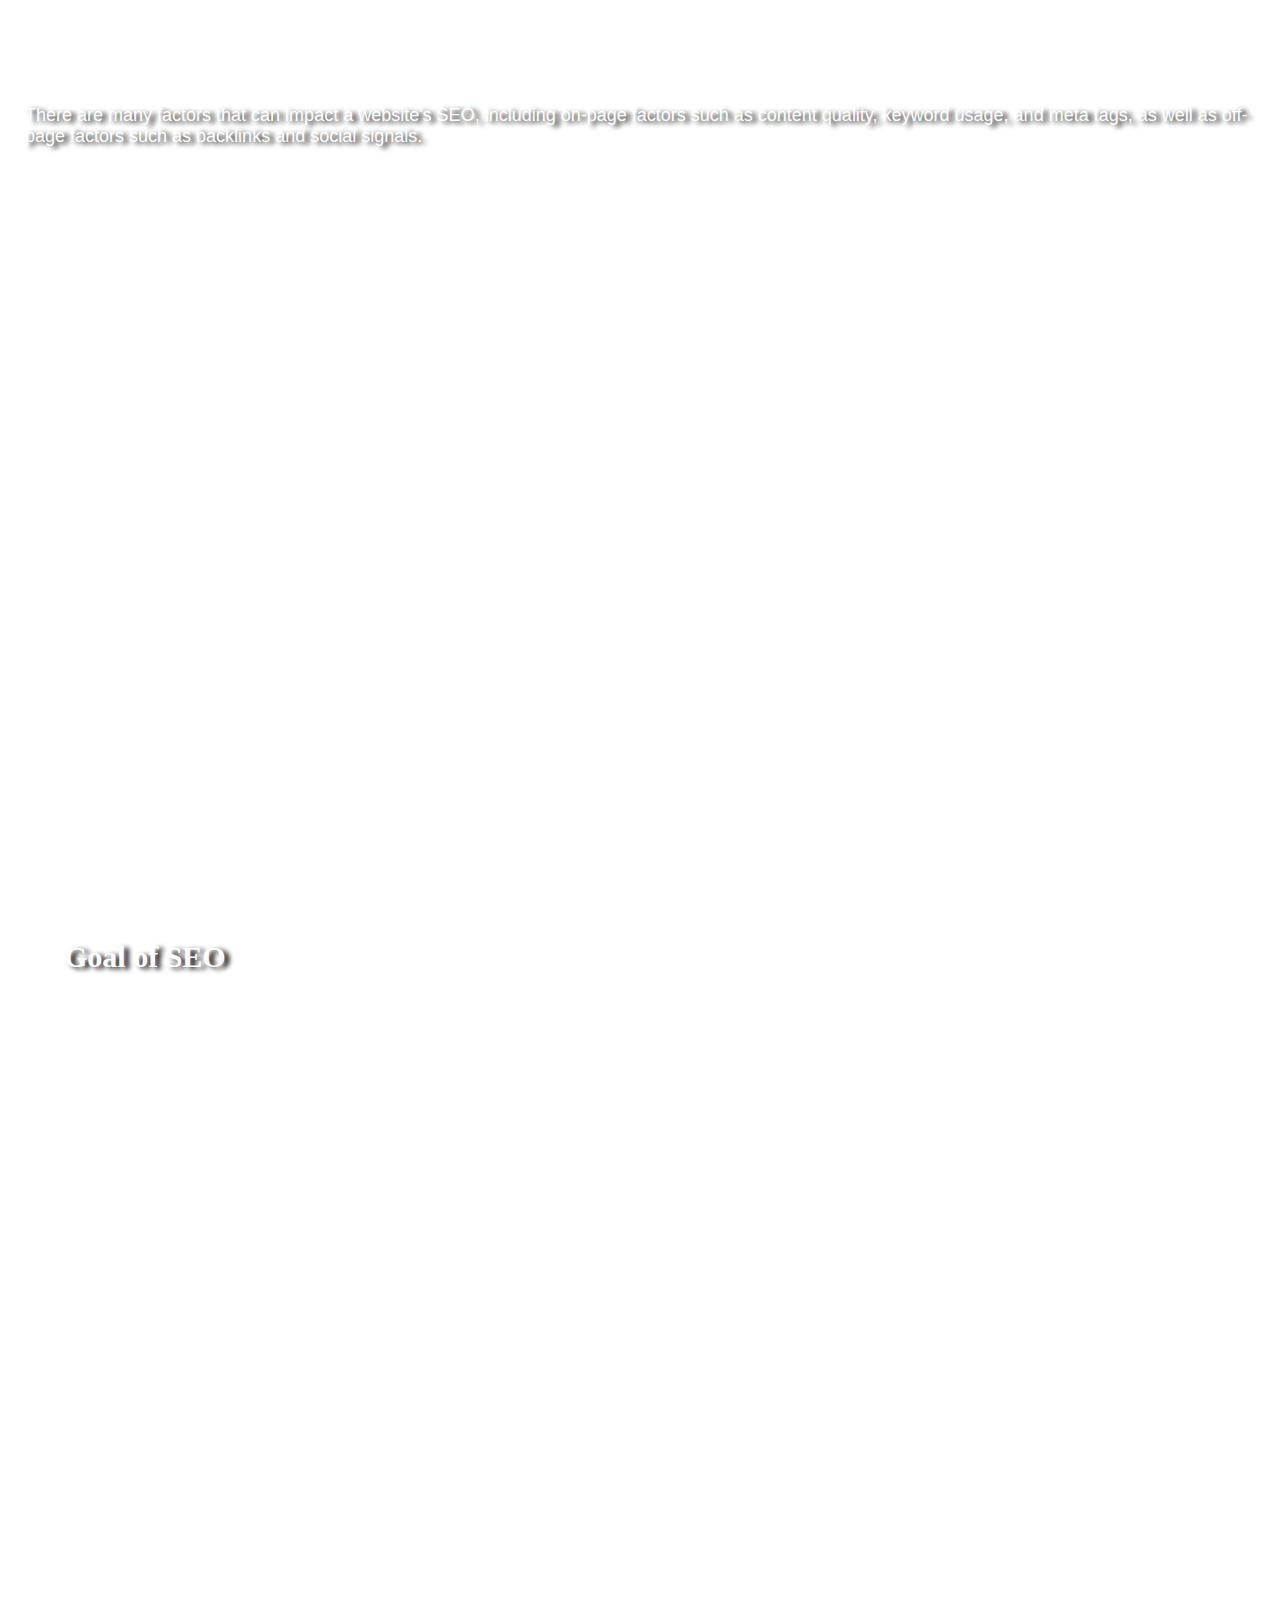
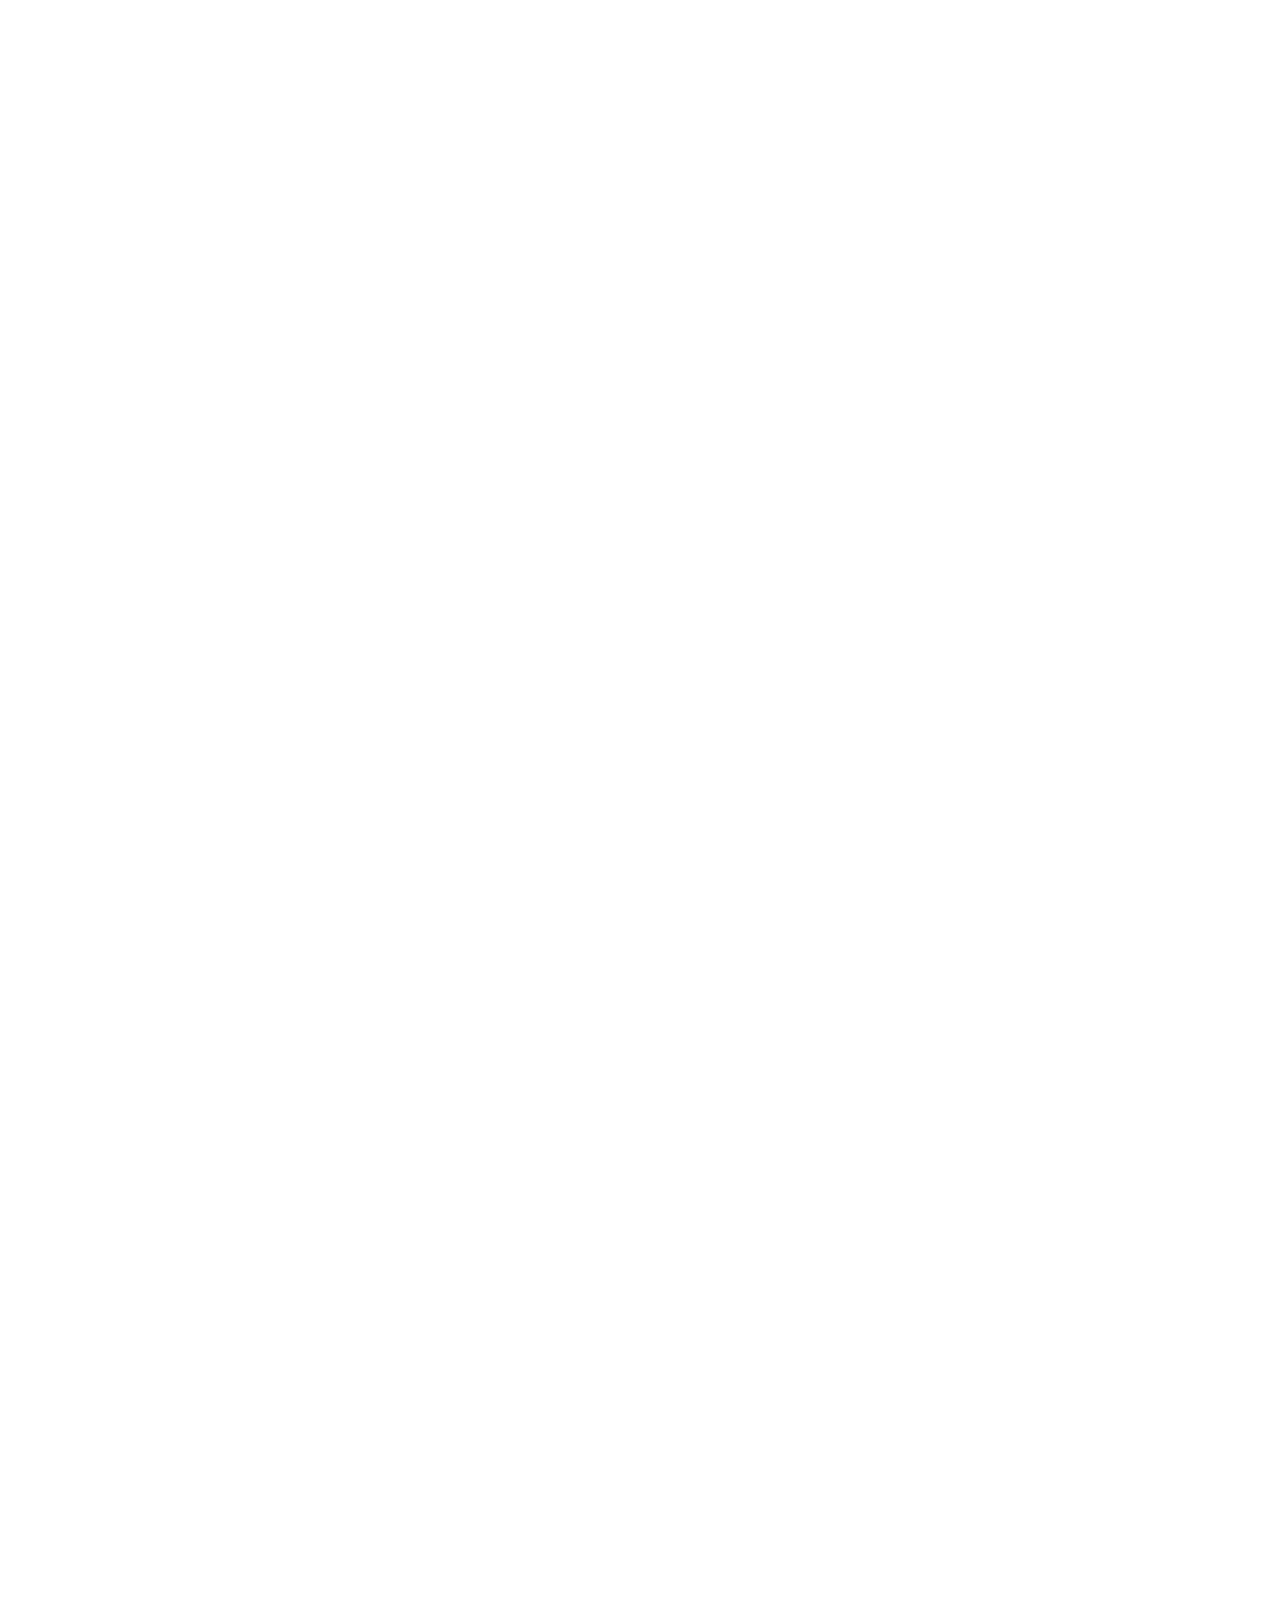
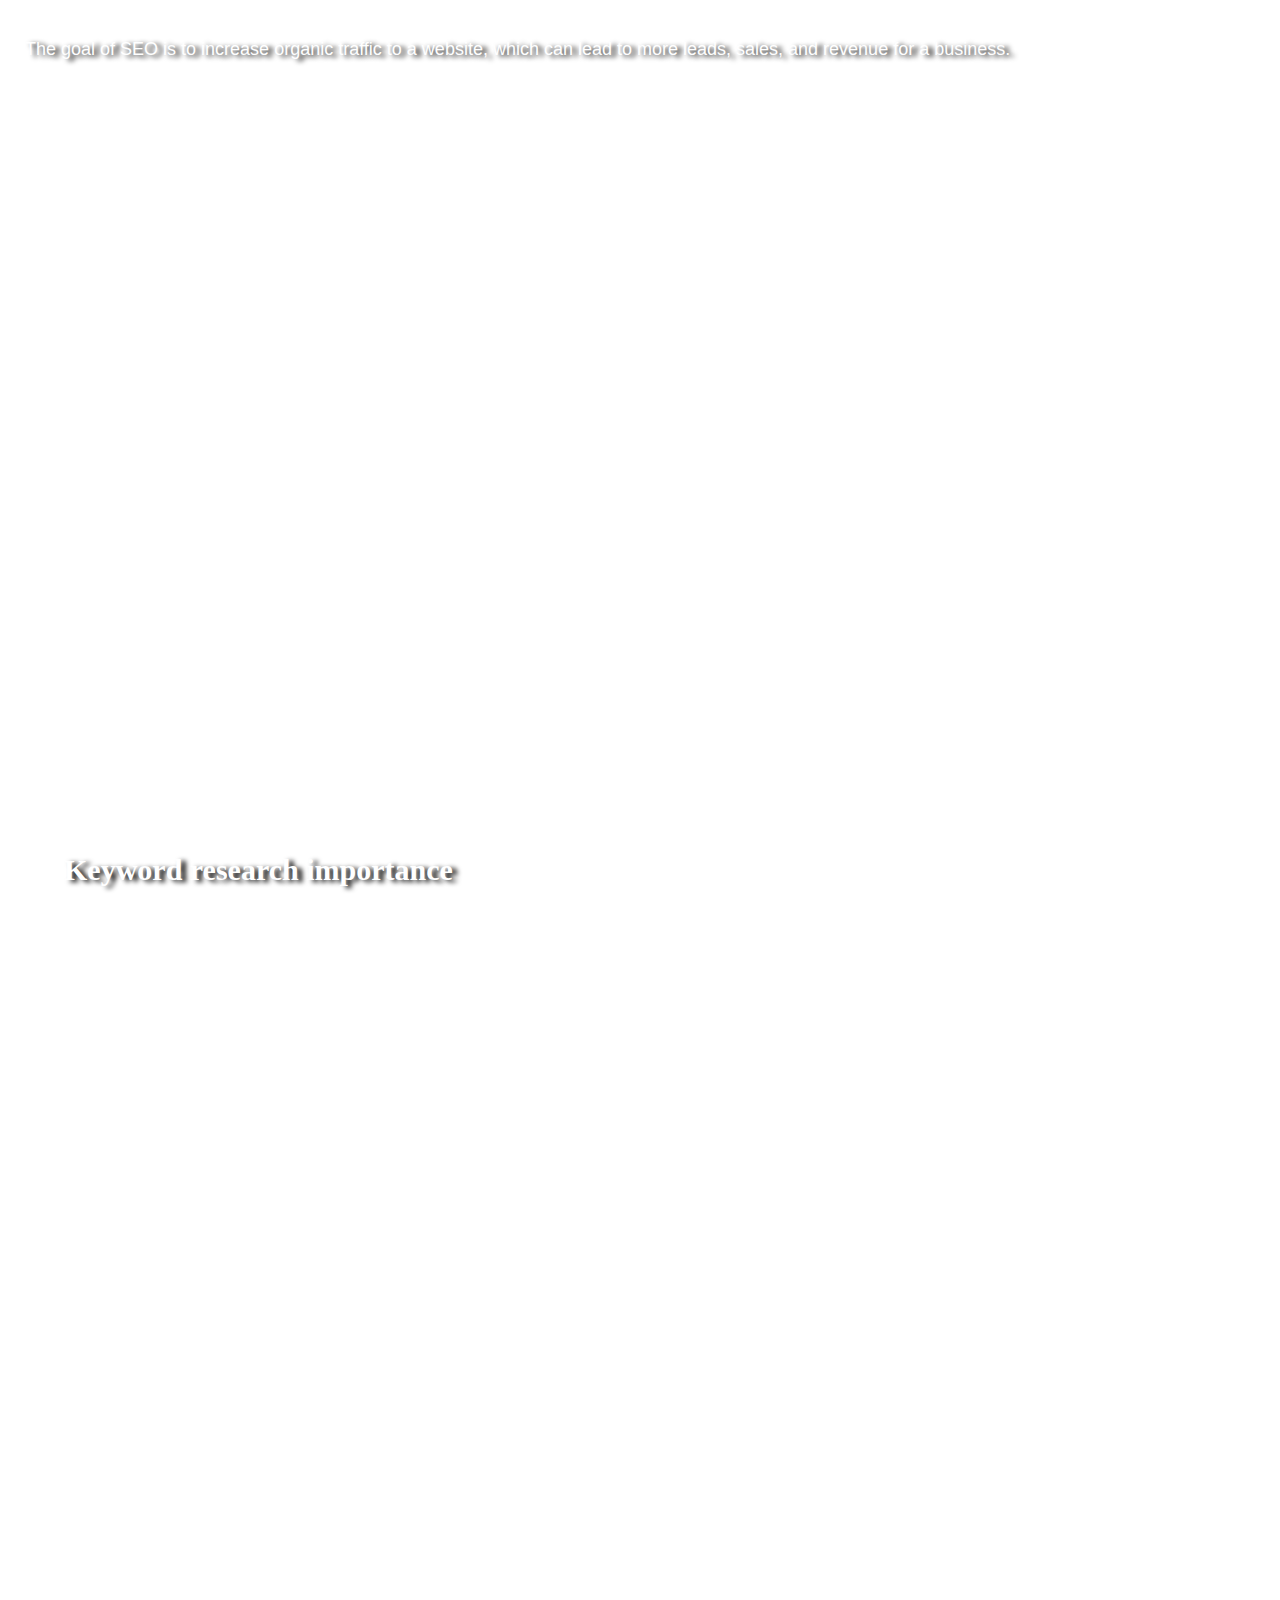
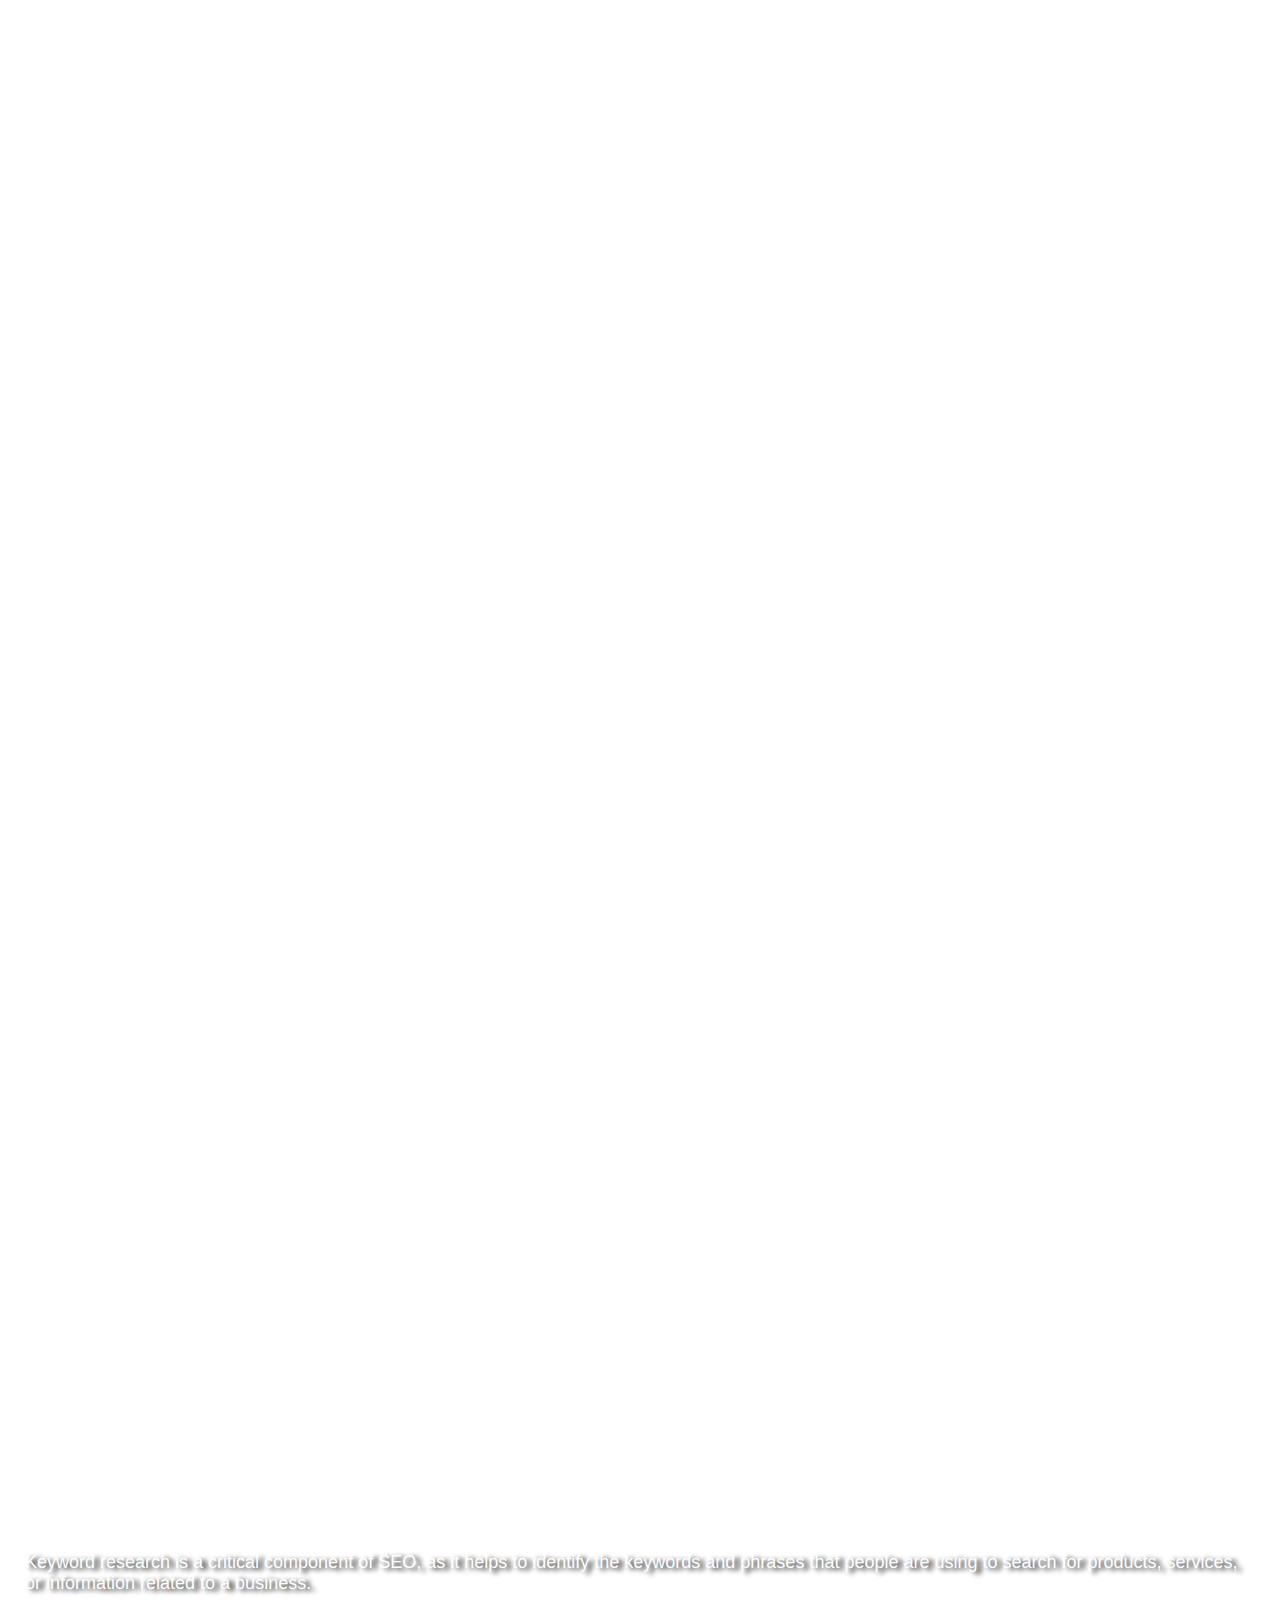
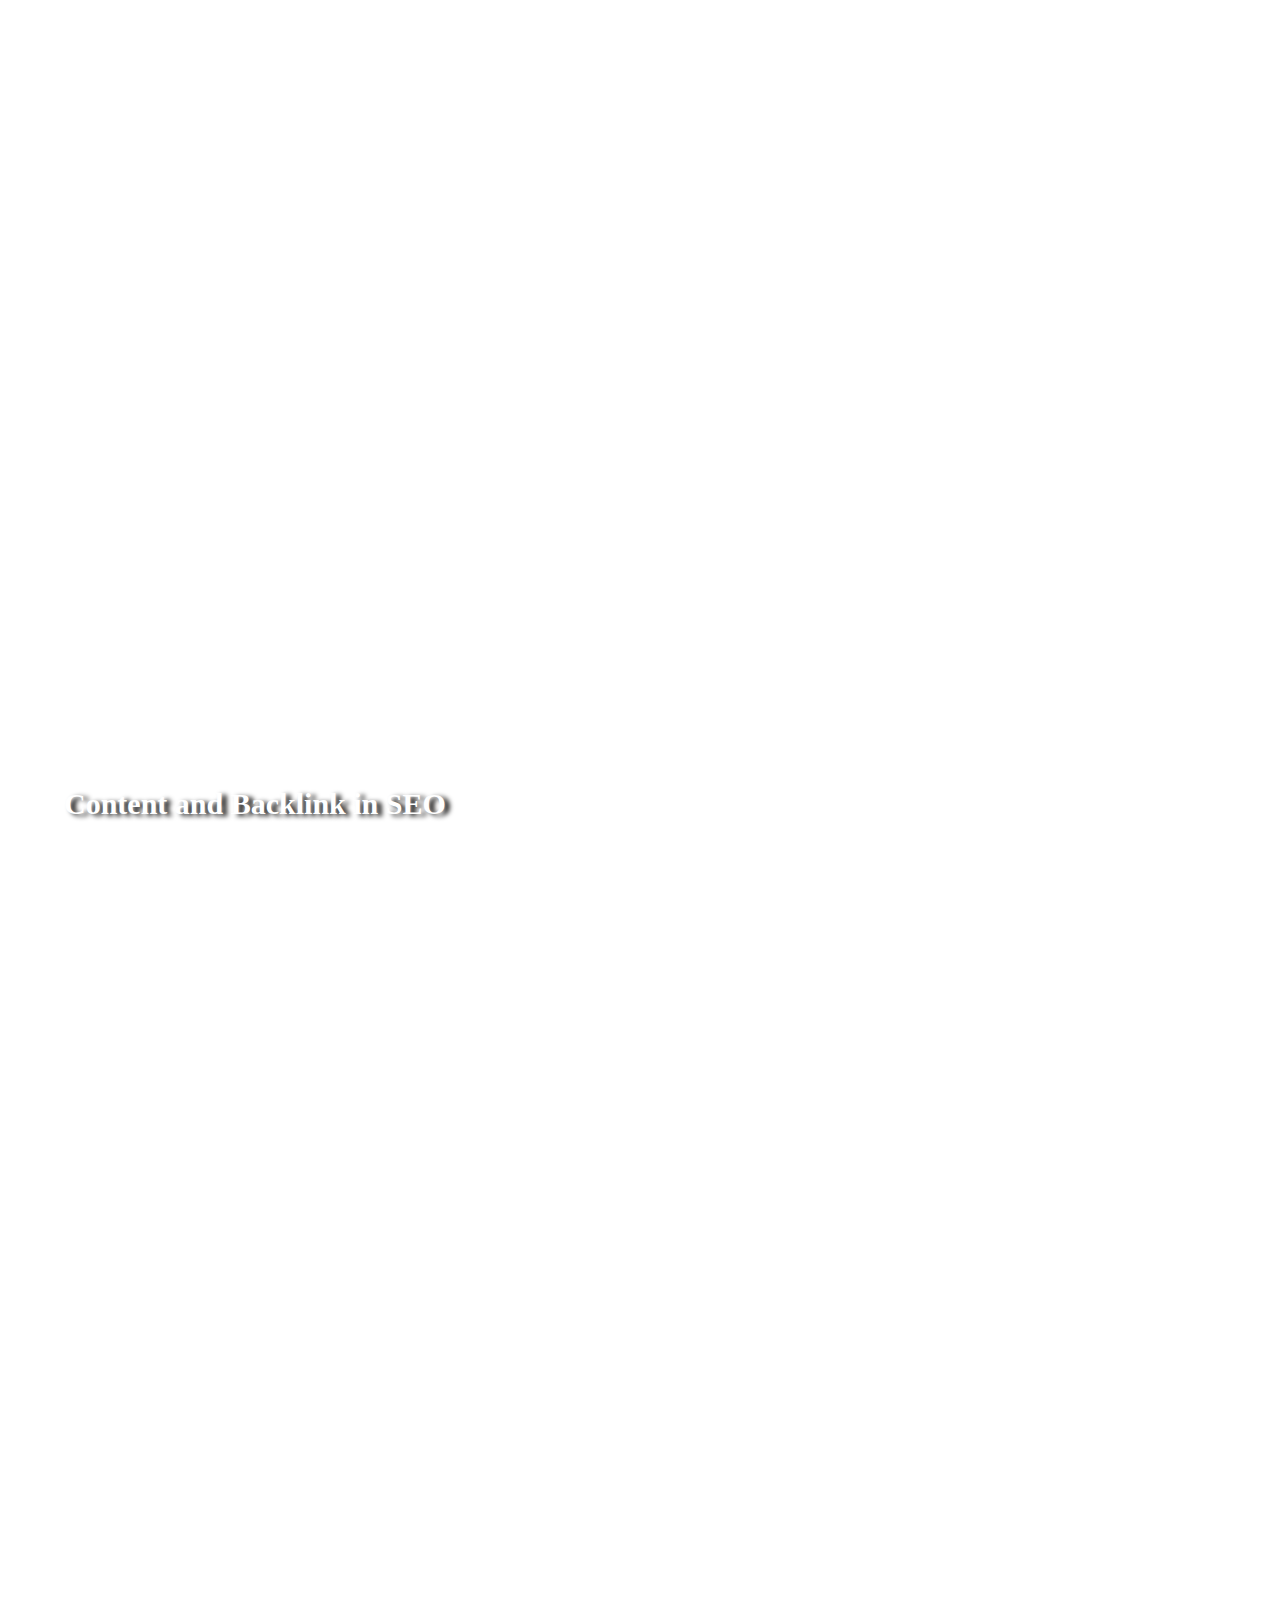
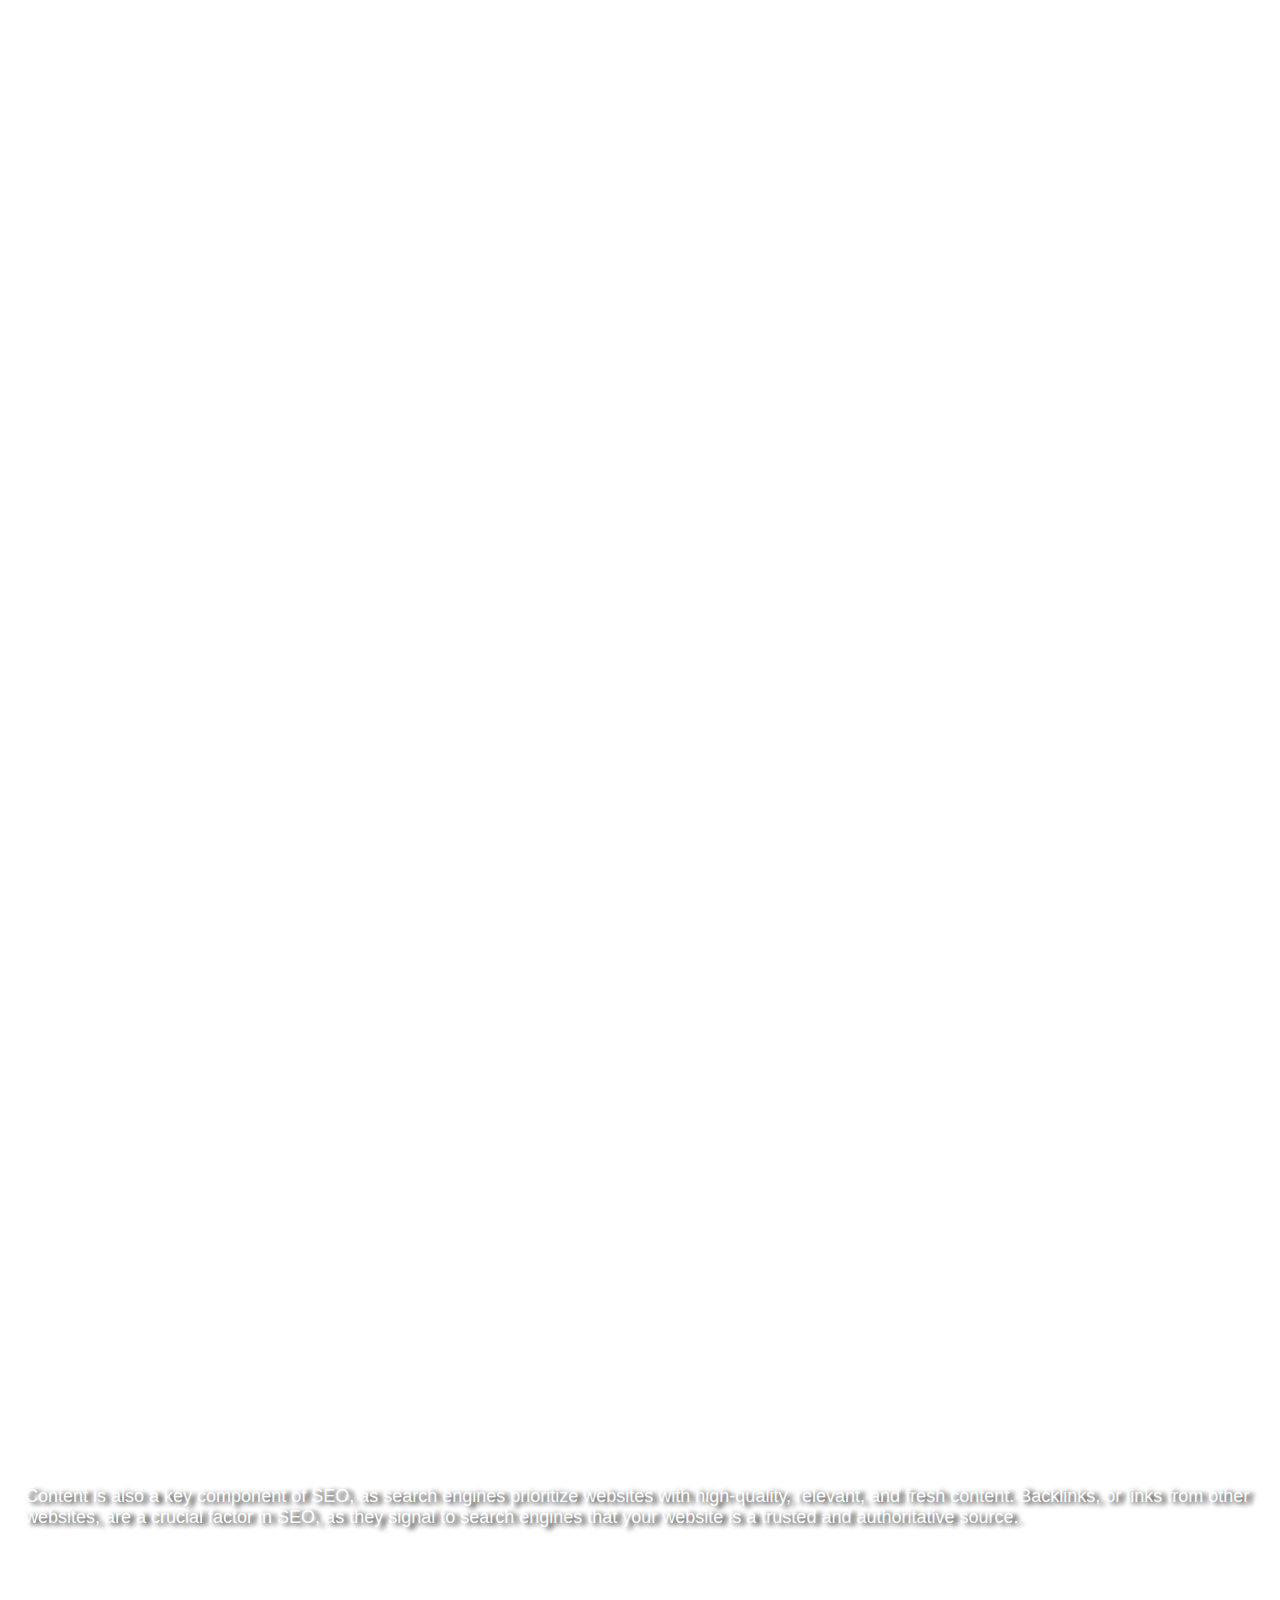
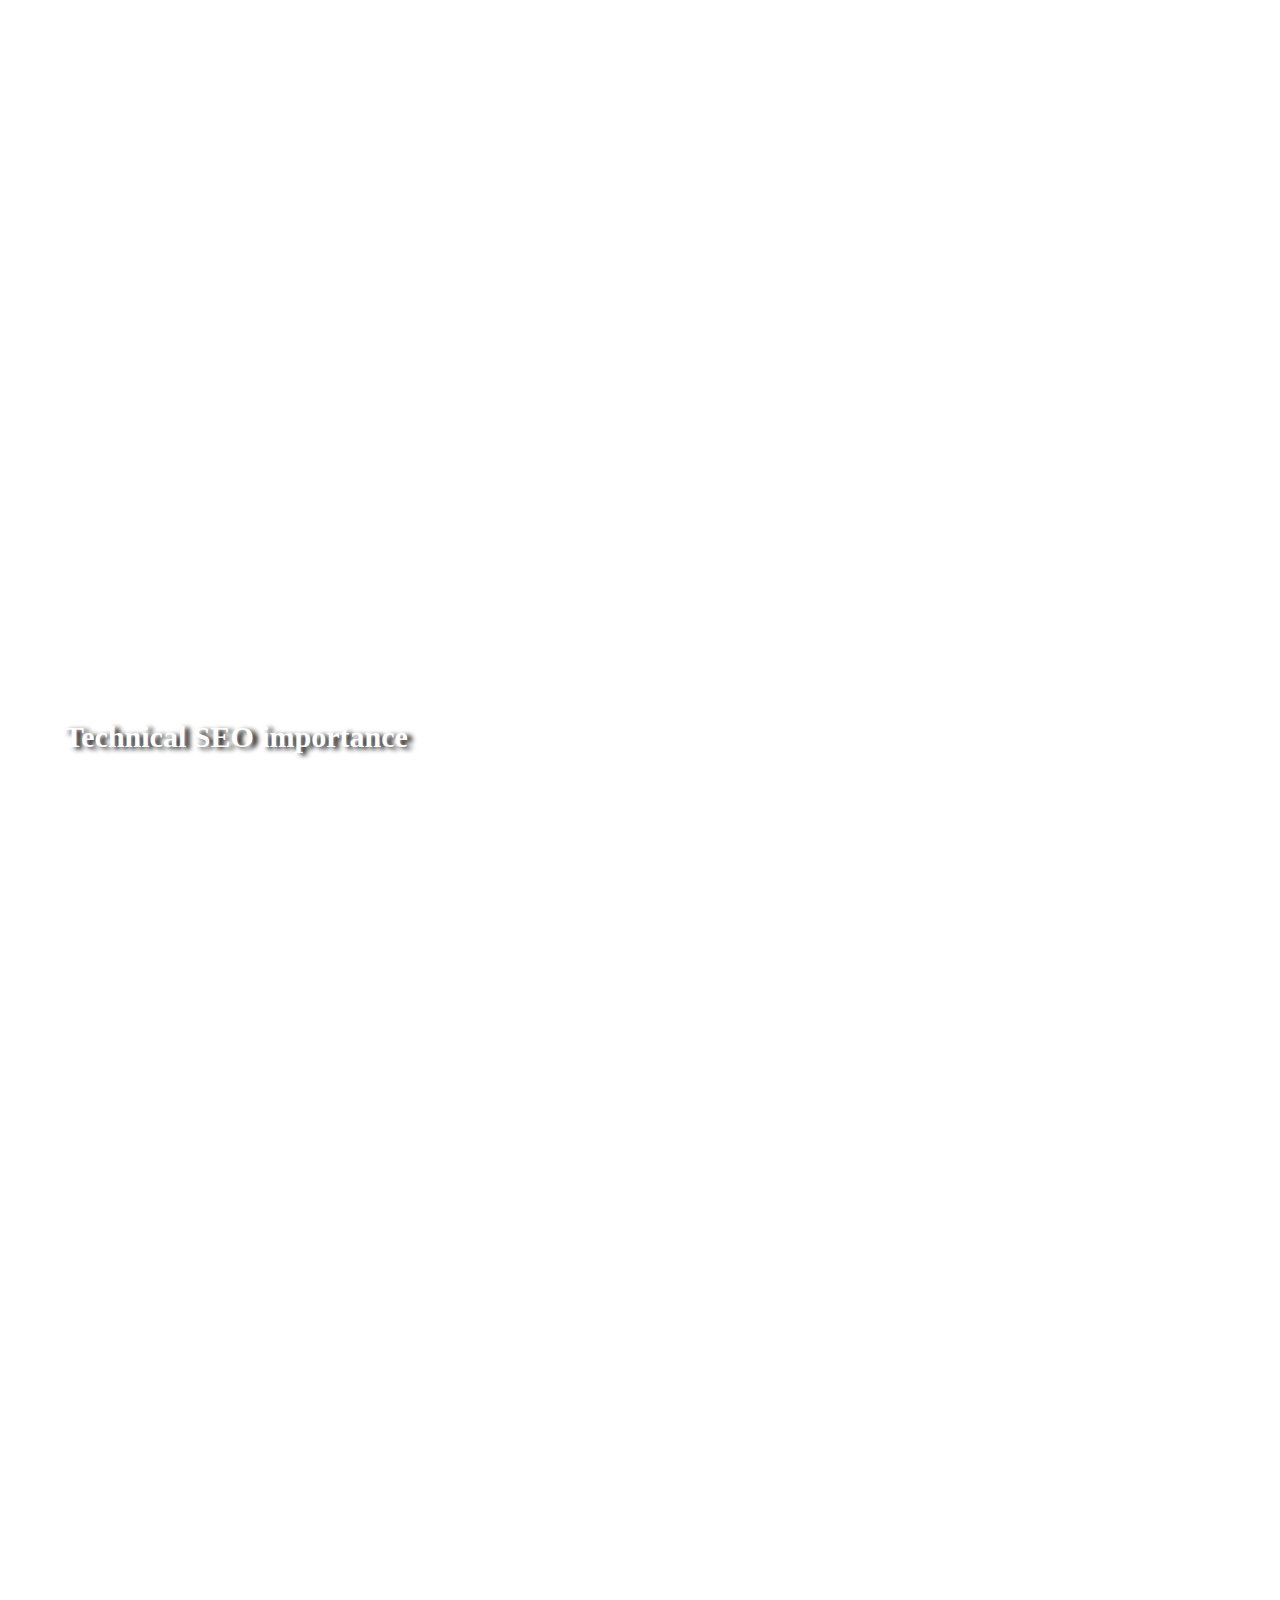
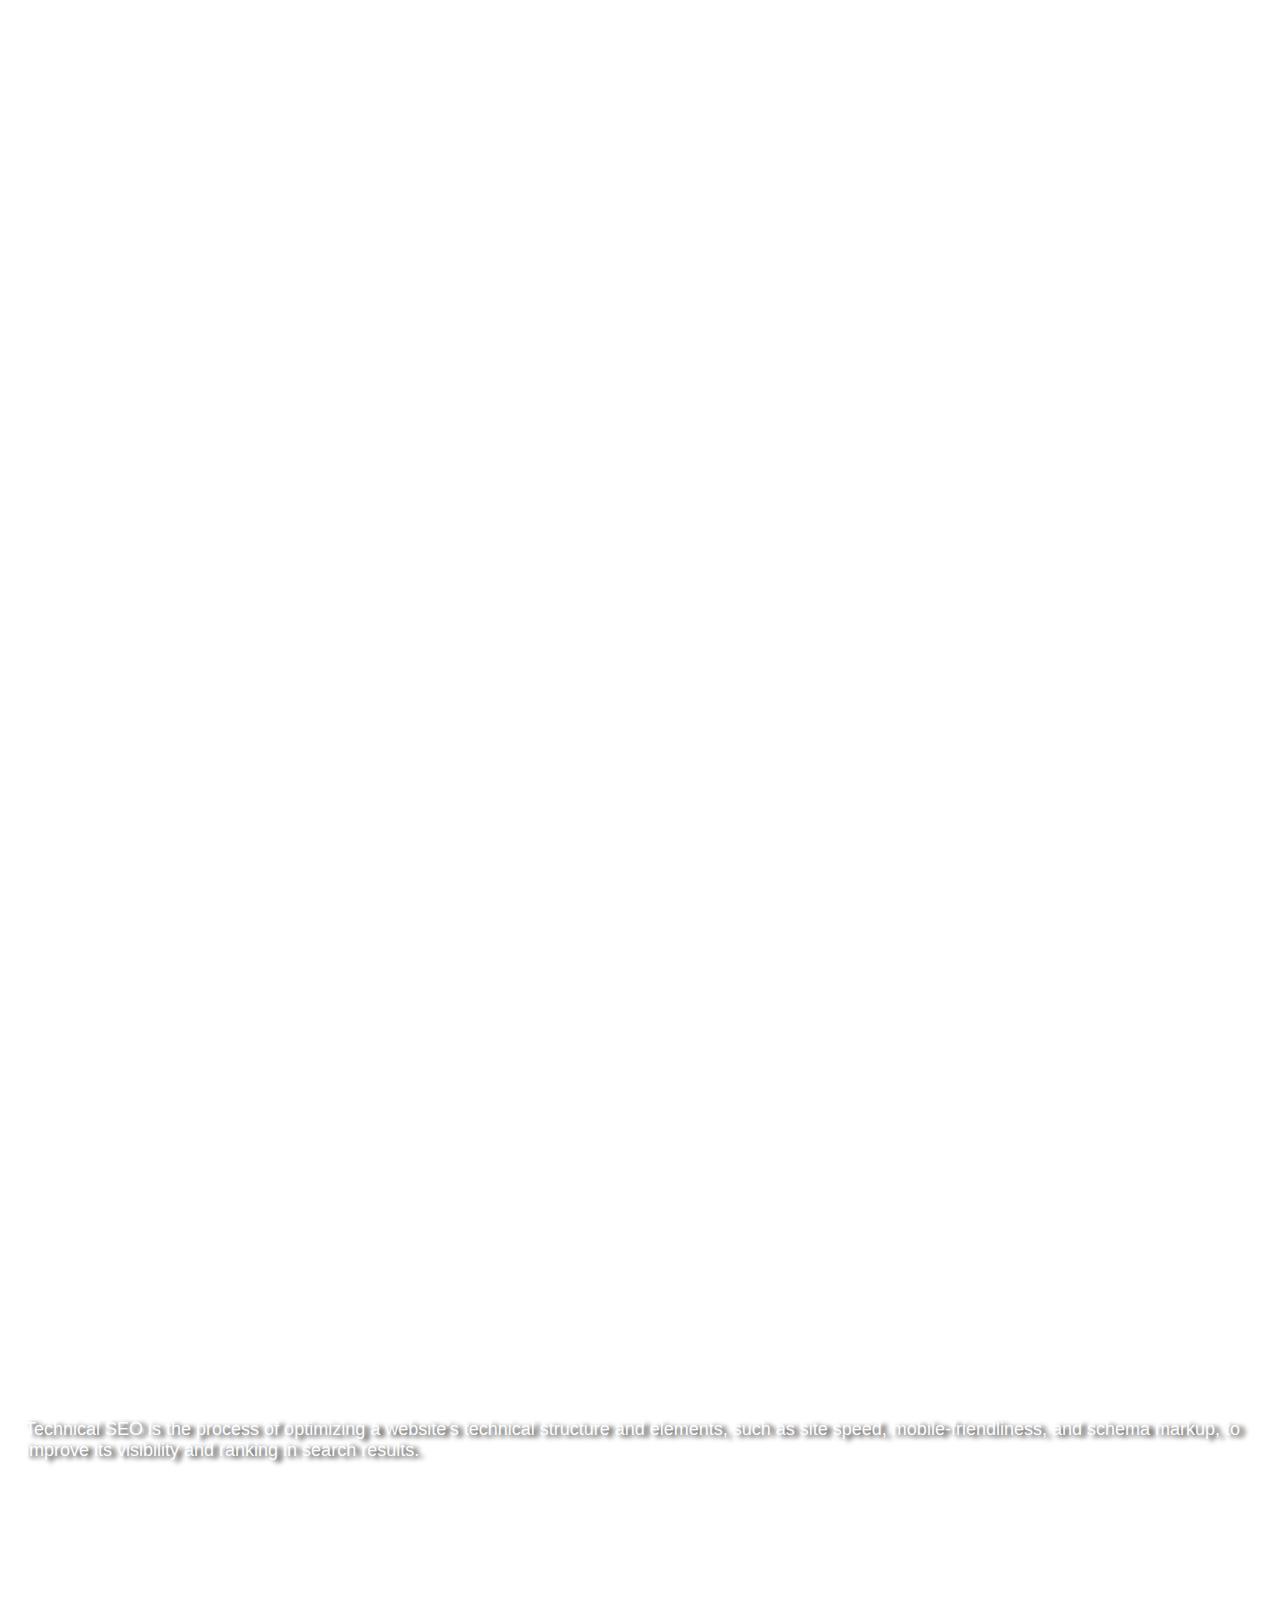
<file: webstories/seo-tactics-webstory.html>
<!doctype html>
<html amp>
<head>
  <meta charset="utf-8">
  <link rel="icon" type="favicon" href="imgs/imgs/monk-insight-favicon.png">
  <meta name="poster" content="imgs/imgs/In-depth-keyword-analysis-and-research-for-better-SEO.png">
  <script async src="https://cdn.ampproject.org/v0.js"></script>
  <script async custom-element="amp-story" src="https://cdn.ampproject.org/v0/amp-story-1.0.js"></script>
  <title>My AMP Story</title>
  <link rel="canonical" href="self.html"/>
  <meta name="viewport" content="width=device-width,minimum-scale=1,initial-scale=1">
  <style amp-boilerplate>
    body {
      -webkit-animation: -amp-start 8s steps(1, end) 0s 1 normal both;
      -moz-animation: -amp-start 8s steps(1, end) 0s 1 normal both;
      -ms-animation: -amp-start 8s steps(1, end) 0s 1 normal both;
      animation: -amp-start 8s steps(1, end) 0s 1 normal both;
    }
    @-webkit-keyframes -amp-start {
      from {
        visibility: hidden;
      }
      to {
        visibility: visible;
      }
    }
    @-moz-keyframes -amp-start {
      from {
        visibility: hidden;
      }
      to {
        visibility: visible;
      }
    }
    @-ms-keyframes -amp-start {
      from {
        visibility: hidden;
      }
      to {
        visibility: visible;
      }
    }
    @-o-keyframes -amp-start {
      from {
        visibility: hidden;
      }
      to {
        visibility: visible;
      }
    }
    @keyframes -amp-start {
      from {
        visibility: hidden;
      }
      to {
        visibility: visible;
      }
    }
  </style>
  <noscript><style amp-boilerplate>
      body {
        -webkit-animation: none;
        -moz-animation: none;
        -ms-animation: none;
        animation: none;
      }
    </style></noscript>
<style amp-custom
>
    body {
  font-family: sans-serif;
  margin: 0;
  padding: 0;
  background-color: #ffffff 5px 5px 5px 0;
  color: #ffffff;
  text-shadow: #fb3535 2px 2px 2px 0;
}

h1, h2, h3, h4, h5 {
  font-family: Times New Roman;
}


/* Images */
img {
  max-width: 100%;
  height: 100%;
}

/* Web story specific styles */
.amp-story {
  width: 100%;
  height: 100%;
  position: relative;
}

.amp-cover-page h1{
  display: flex;
  text-align: center;
  align-items: center;
  font-size: 35px;
  padding-top: 150px;
  padding-left: 50px;
  padding-right: 50px;
  text-shadow: #000000 5px 2px 5px;
}
.amp-cover-page img {
  opacity: 70%;
}
.amp-content-page h2 {
  display: flex;
  align-items: end;
  font-size: 30px;
  padding-left: 5%;
  padding-right: 5%;
  padding-top: 60%;
  padding-bottom: 57%;
  text-shadow: #000000 5px 2px 5px;
}
.amp-content-page p{
  display: flex;
  font-size: 18px;
  padding-left: 30px;
  padding-right: 30px;
  padding-top: 95%;
  padding-bottom: 0%;
  align-items: start;
  text-shadow: #000000 5px 2px 5px;
}
.amp-content-page img{
  opacity: 70%;
}

@media (min-width: 511px) and (max-width: 769px) {
  .amp-content-page h2 {
    display: flex;
    align-items: end;
    padding-left: 5%;
    padding-right: 5%;
    padding-top: 55%;
    padding-bottom: 60%;
  }
  .amp-content-page p {
    display: flex;
  padding-left: 25px;
  padding-right: 25px;
  padding-top: 110%;
  padding-bottom: 0%;
  align-items: start;
  }
}

@media (max-width: 419px) {
  .amp-content-page h2 {
    display: flex;
    align-items: end;
    padding-left: 5%;
    padding-right: 5%;
    padding-top: 12rem;
    padding-bottom: 16rem;
  }
  .amp-content-page p {
    display: flex;
  padding-left: 25px;
  padding-right: 25px;
  padding-top: 26rem;
  padding-bottom: 0%;
  align-items: start;
  }
}

@media (max-width: 394px) {
  .amp-content-page h2 {
    display: flex;
    align-items: end;
    padding-left: 5%;
    padding-right: 5%;
    padding-top: 115%;
    padding-bottom: 80%;
  }
  .amp-content-page p {
    display: flex;
    padding-left: 25px;
    padding-right: 25px;
    padding-top: 140%;
    padding-bottom: 0%;
    align-items: start;
  }
}

@media (max-width: 376px) {
  .amp-content-page h2 {
    display: flex;
    align-items: end;
    padding-left: 5%;
    padding-right: 5%;
    padding-top: 75%;
    padding-bottom: 70%;
  }
  .amp-content-page p {
    display: flex;
    padding-left: 25px;
    padding-right: 25px;
    padding-top: 110%;
    padding-bottom: 0%;
    align-items: start;
  }
}

@media (max-width: 361px) {
  .amp-content-page h2 {
    display: flex;
    align-items: end;
    min-width: 319px;
    padding-left: 5%;
    padding-right: 5%;
    padding-top: 75%;
    padding-bottom: 75%;
  }
  .amp-content-page p {
    display: flex;
    padding-left: 25px;
    padding-right: 25px;
    padding-top: 135%;
    padding-bottom: 0%;
    align-items: start;
  }
}

@media (min-width: 1023px) and (max-width: 2561px) {
  .amp-content-page h2 {
    display: flex;
    align-items: end;
    padding-left: 5%;
    padding-right: 5%;
    padding-top: 60%;
    padding-bottom: 60%;
  }
  .amp-content-page p {
    display: flex;
    padding-left: 25px;
    padding-right: 25px;
    padding-top: 115%;
    padding-bottom: 0%;
    align-items: start;
  }
}
  </style>
</head>
<body>
  <amp-story standalone title="Key Factors about SEO" publisher="Sai Acharya" publisher-logo-src="imgs\quick-insights-logo.svg" poster-portrait-src="imgs/imgs/In-depth-keyword-analysis-and-research-for-better-SEO.png">
    <amp-story-page id="cover">
      <amp-story-grid-layer class="amp-cover-page" template="fill">
        <amp-img src="imgs\content-planner-for-content-writing.jpg" alt="SEO tactics for better traffic" width="1080" height="1920" layout="responsive"></amp-img>
        <h1>Key SEO Factors to know about!</h1>
      </amp-story-grid-layer>
      </amp-story-page>

      <amp-story-page id="page1">
        <amp-story-grid-layer class="amp-content-page" template="fill">
          <amp-img src="imgs\factors-of-seo.jpg" width="1080" height="1920" layout="responsive"></amp-img>
          <h2>Factors of SEO</h2>
          <p>There are many factors that can impact a website's SEO, including on-page factors such as content quality, keyword usage, and meta tags, as well as off-page factors such as backlinks and social signals.</p>
        </amp-story-grid-layer>
      </amp-story-page>

    <amp-story-page id="page2">
      <amp-story-grid-layer class="amp-content-page" template="fill">
      <amp-img src="imgs\track-and-measure-your-success.jpg" width="1080" height="1920" layout="responsive"></amp-img>
      <h2>Goal of SEO </h2>
      <p>The goal of SEO is to increase organic traffic to a website, which can lead to more leads, sales, and revenue for a business.</p>
    </amp-story-grid-layer>
    </amp-story-page>

    <amp-story-page id="page3">
      <amp-story-grid-layer class="amp-content-page" template="fill">
      <amp-img src="imgs\keyword-and-content-seo.jpg" width="1080" height="1920" layout="responsive"></amp-img>
      <h2>Keyword research importance</h2>
      <p>Keyword research is a critical component of SEO, as it helps to identify the keywords and phrases that people are using to search for products, services, or information related to a business.</p>
    </amp-story-grid-layer>
    </amp-story-page>

    <amp-story-page id="page4">
      <amp-story-grid-layer class="amp-content-page" template="fill">
      <amp-img src="imgs\Backlinking.jpg" width="1080" height="1920" layout="responsive"></amp-img>
      <h2>Content and Backlink in SEO</h2>
      <p>Content is also a key component of SEO, as search engines prioritize websites with high-quality, relevant, and fresh content. Backlinks, or links from other websites, are a crucial factor in SEO, as they signal to search engines that your website is a trusted and authoritative source.</p>
    </amp-story-grid-layer>
    </amp-story-page>

    <amp-story-page id="page5">
      <amp-story-grid-layer class="amp-content-page" template="fill">
      <amp-img src="imgs\technical-seo-analysis.jpg" width="1080" height="1920" layout="responsive"></amp-img>
      <h2>Technical SEO importance</h2>
      <p>Technical SEO is the process of optimizing a website's technical structure and elements, such as site speed, mobile-friendliness, and schema markup, to improve its visibility and ranking in search results.</p>
    </amp-story-grid-layer>
    </amp-story-page>

    <amp-story-page id="page6">
      <amp-story-grid-layer class="amp-content-page" template="fill">
      <amp-img src="imgs\expert-advice-for-website.webp" width="1080" height="1920" layout="responsive"></amp-img>
      <h2>SEO process</h2>
      <p>SEO is an ongoing process that requires ongoing optimization and monitoring to ensure that a website is meeting the latest best practices and algorithm updates from search engines.</p>
    </amp-story-grid-layer>
    </amp-story-page>
  </amp-story>
</body>
</html>
</file>
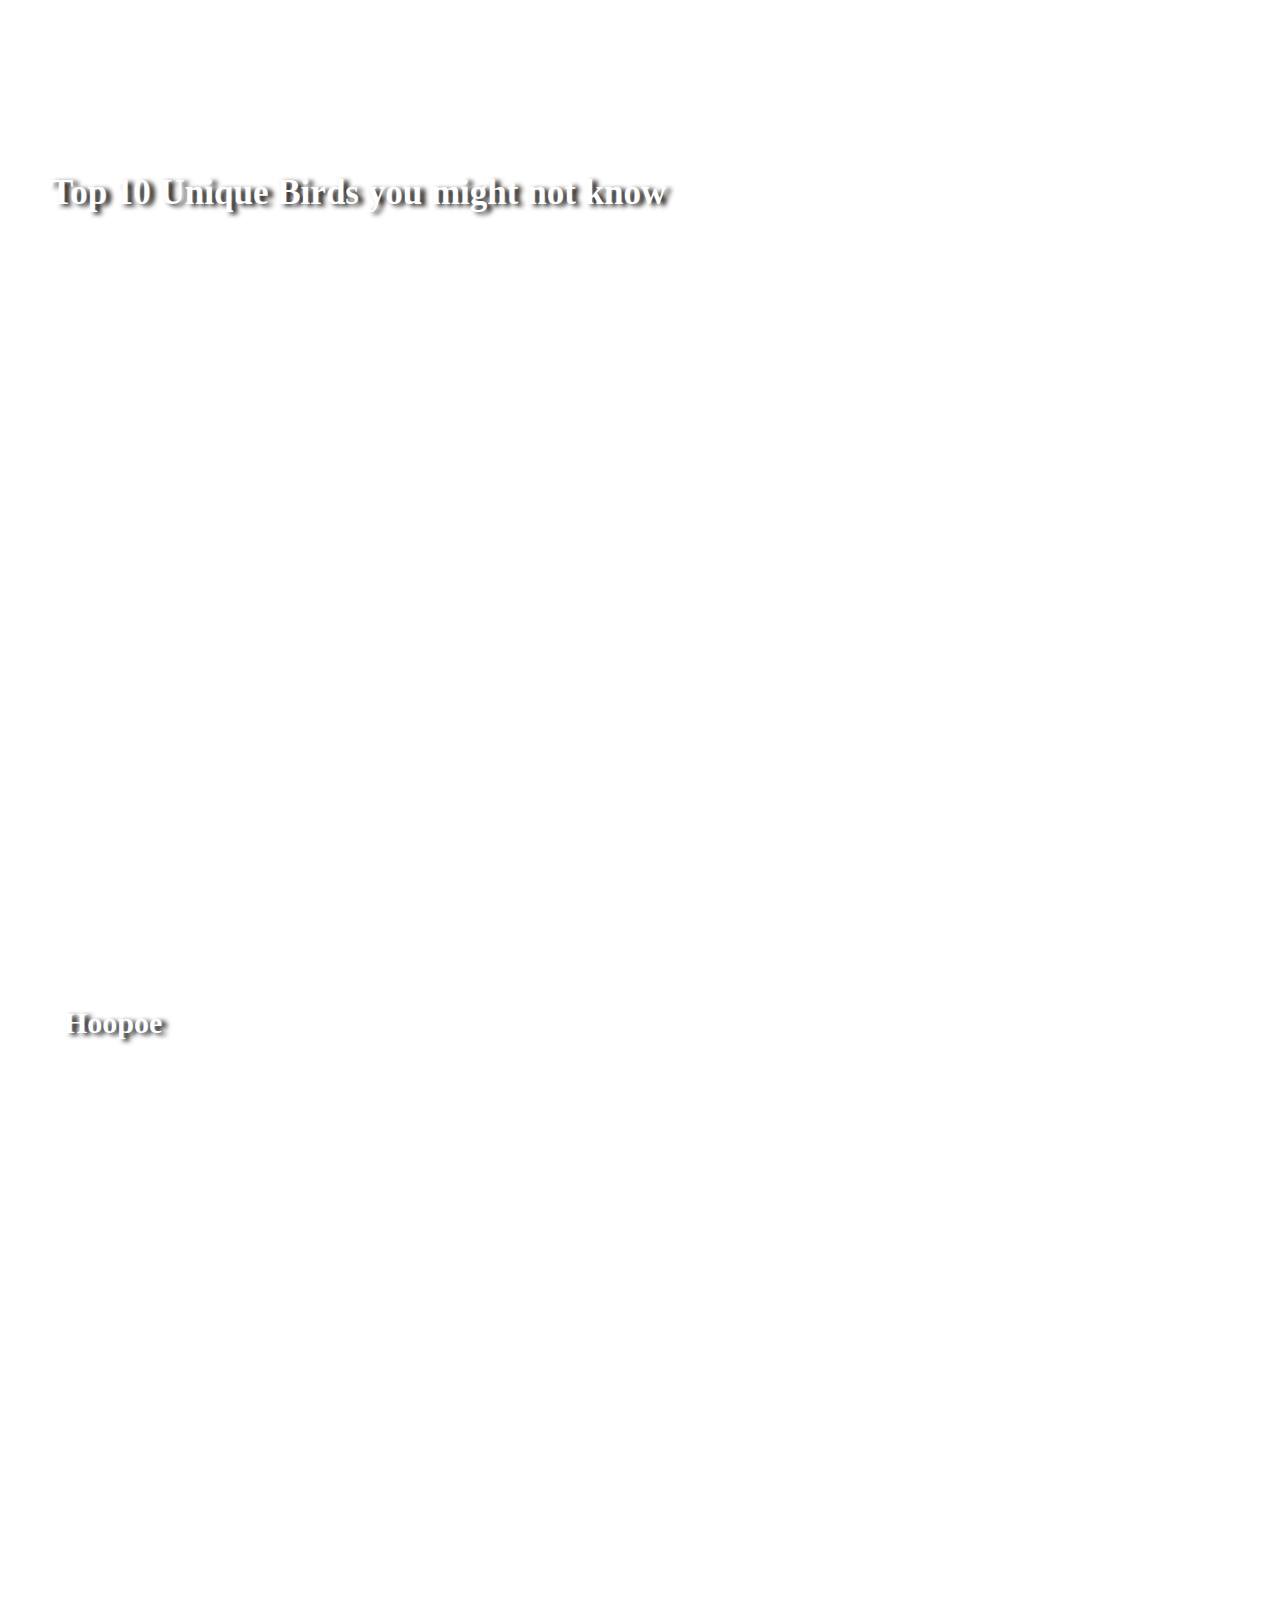
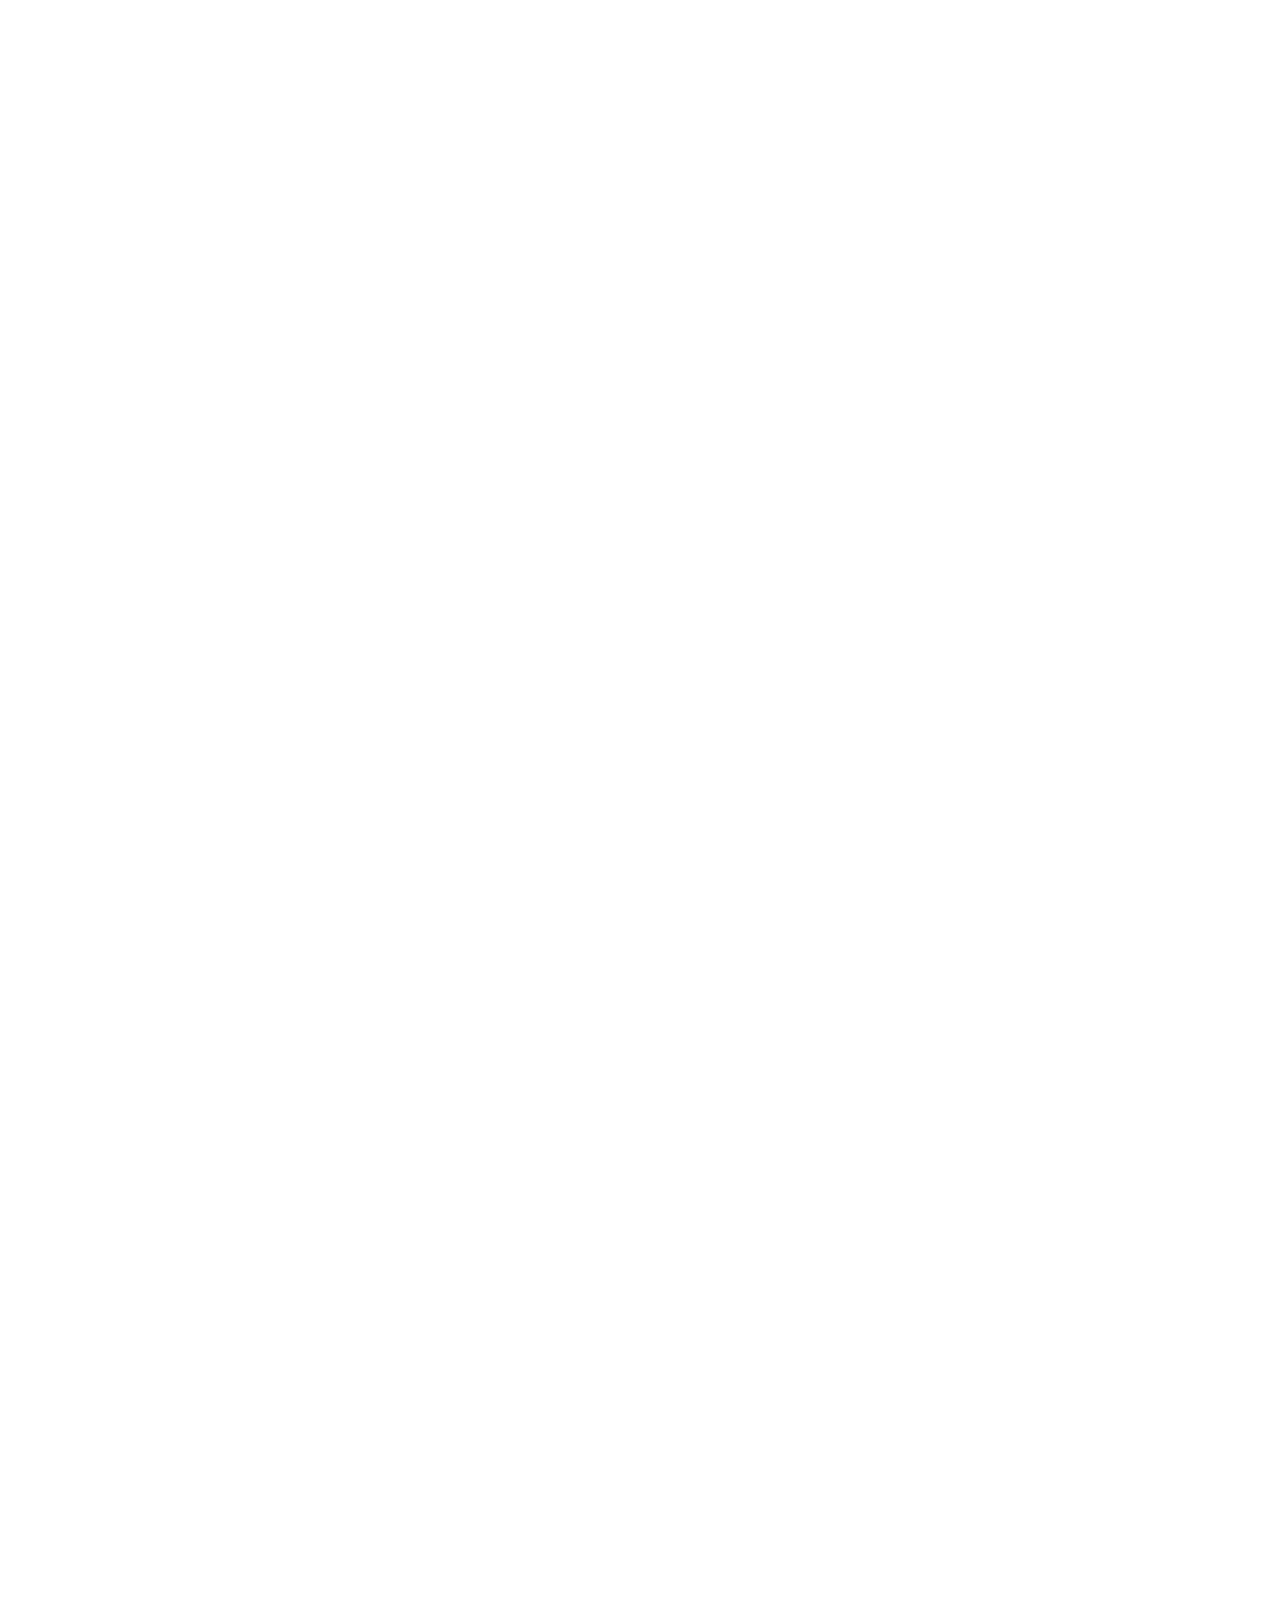
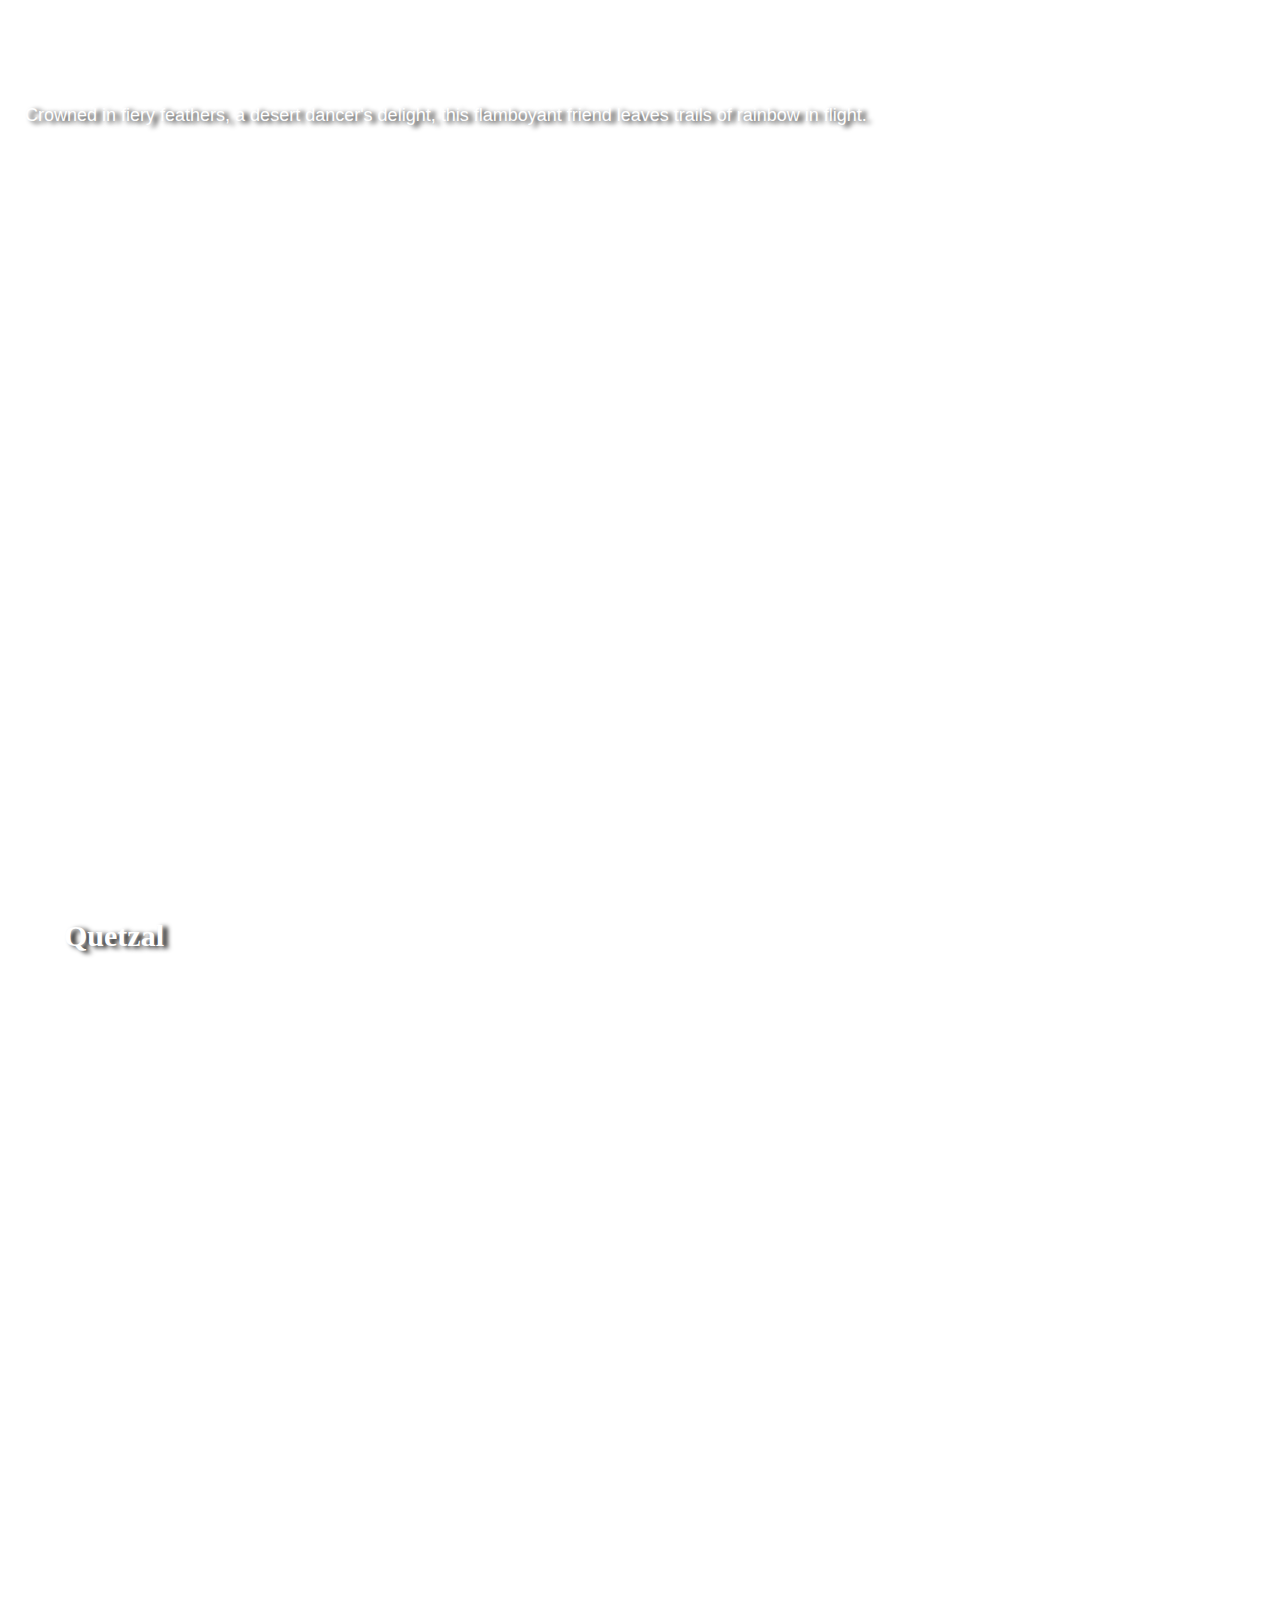
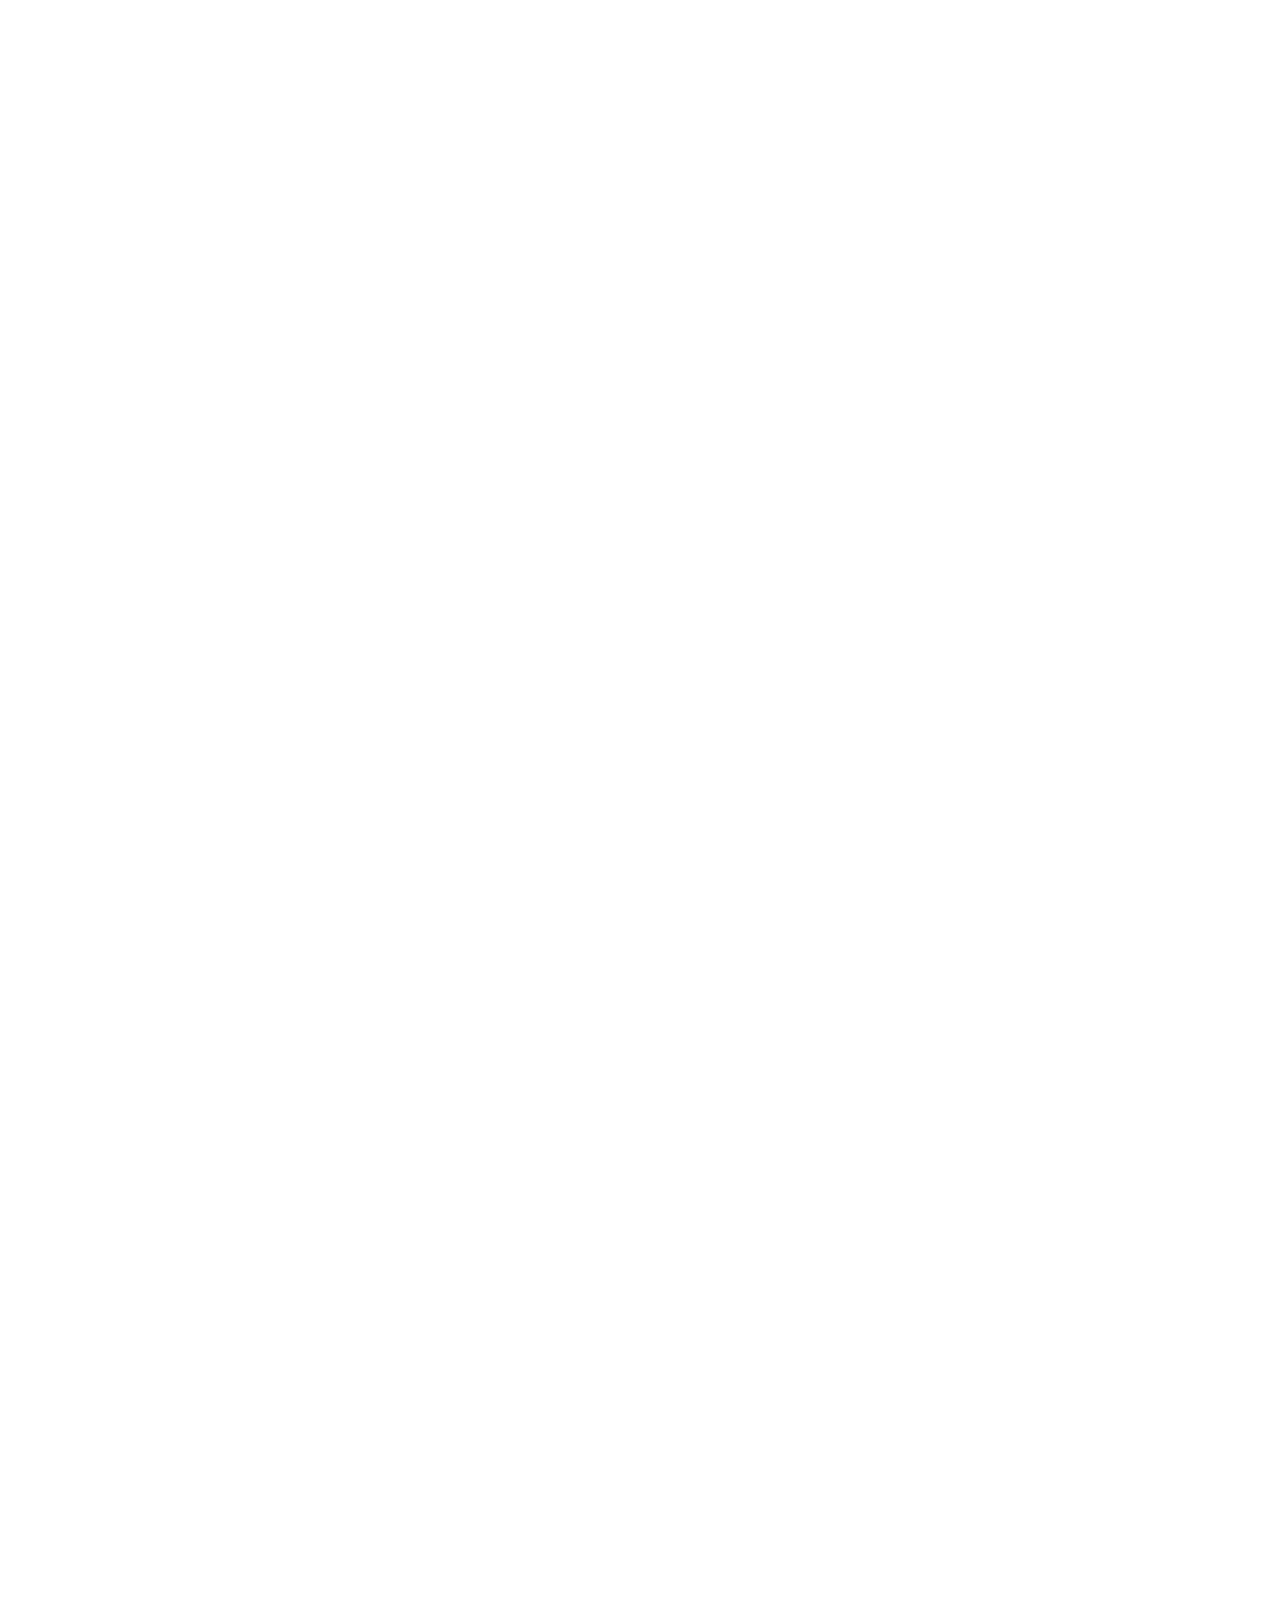
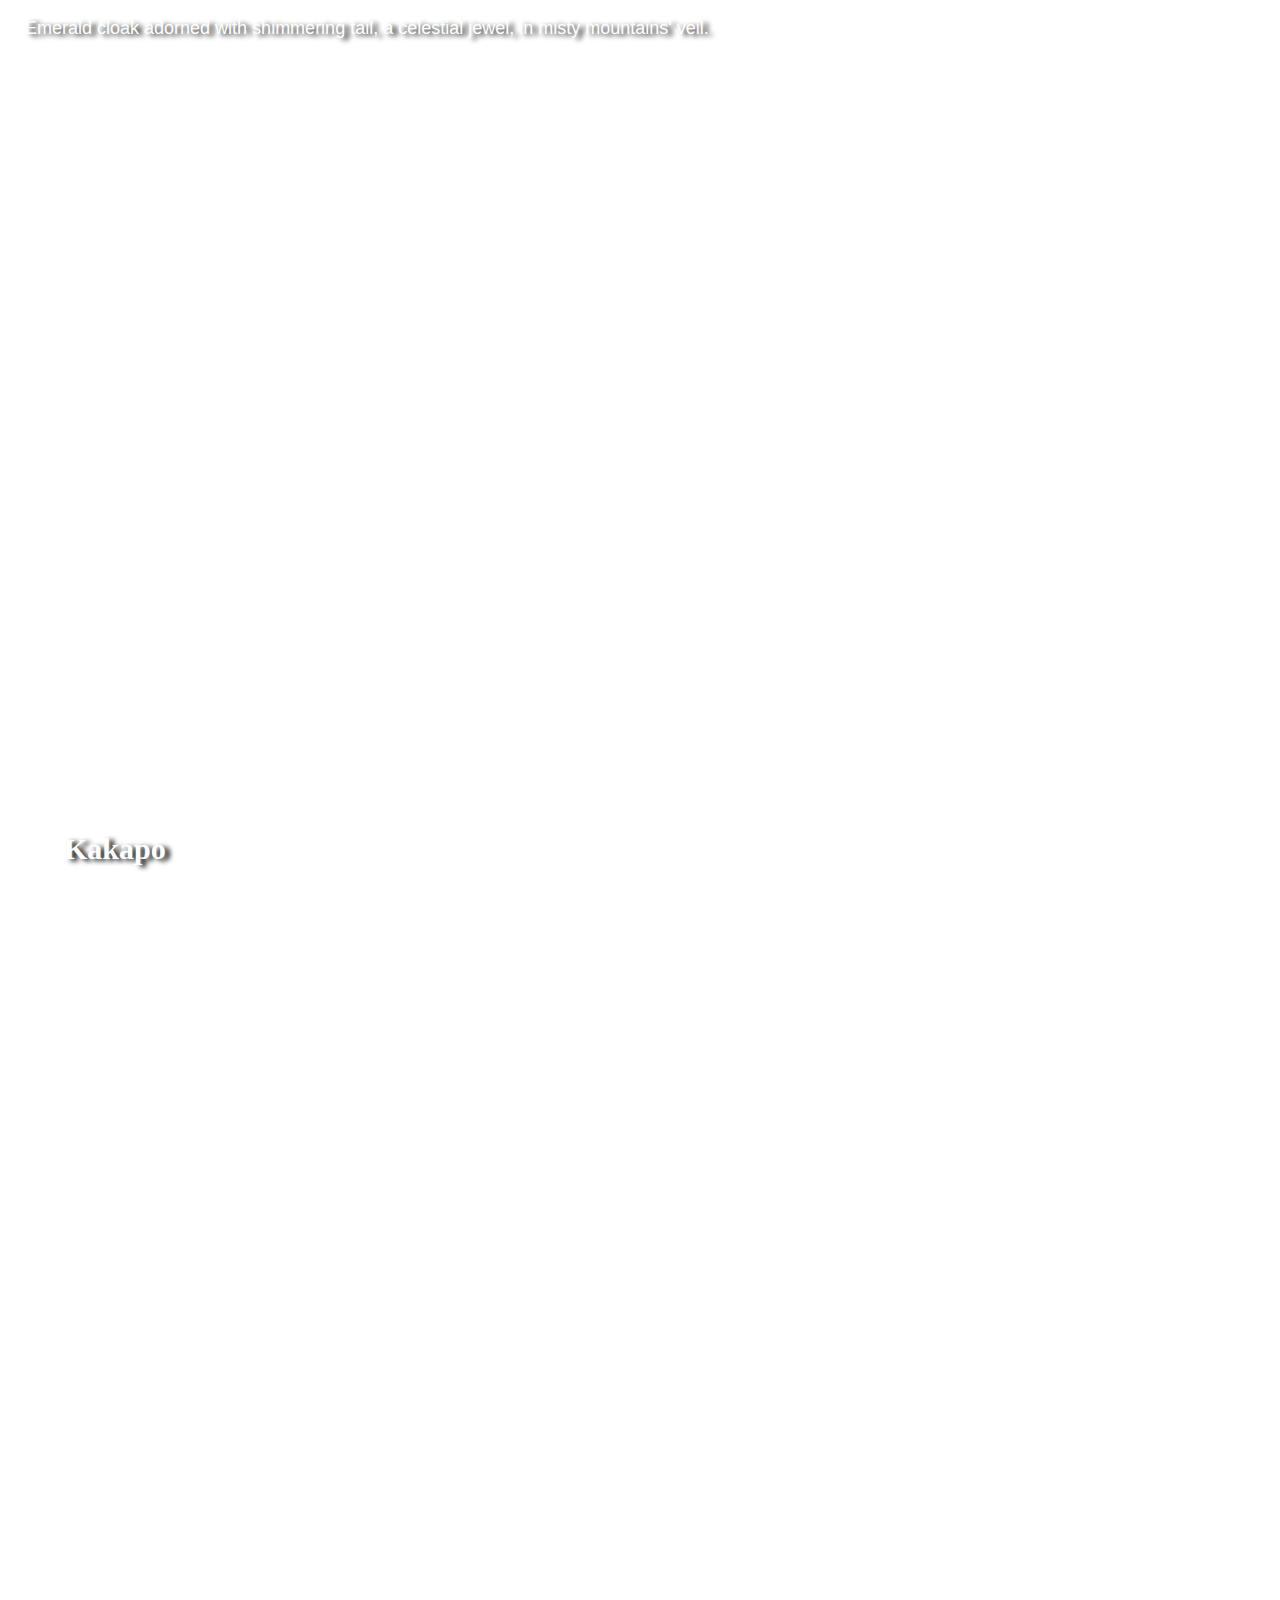
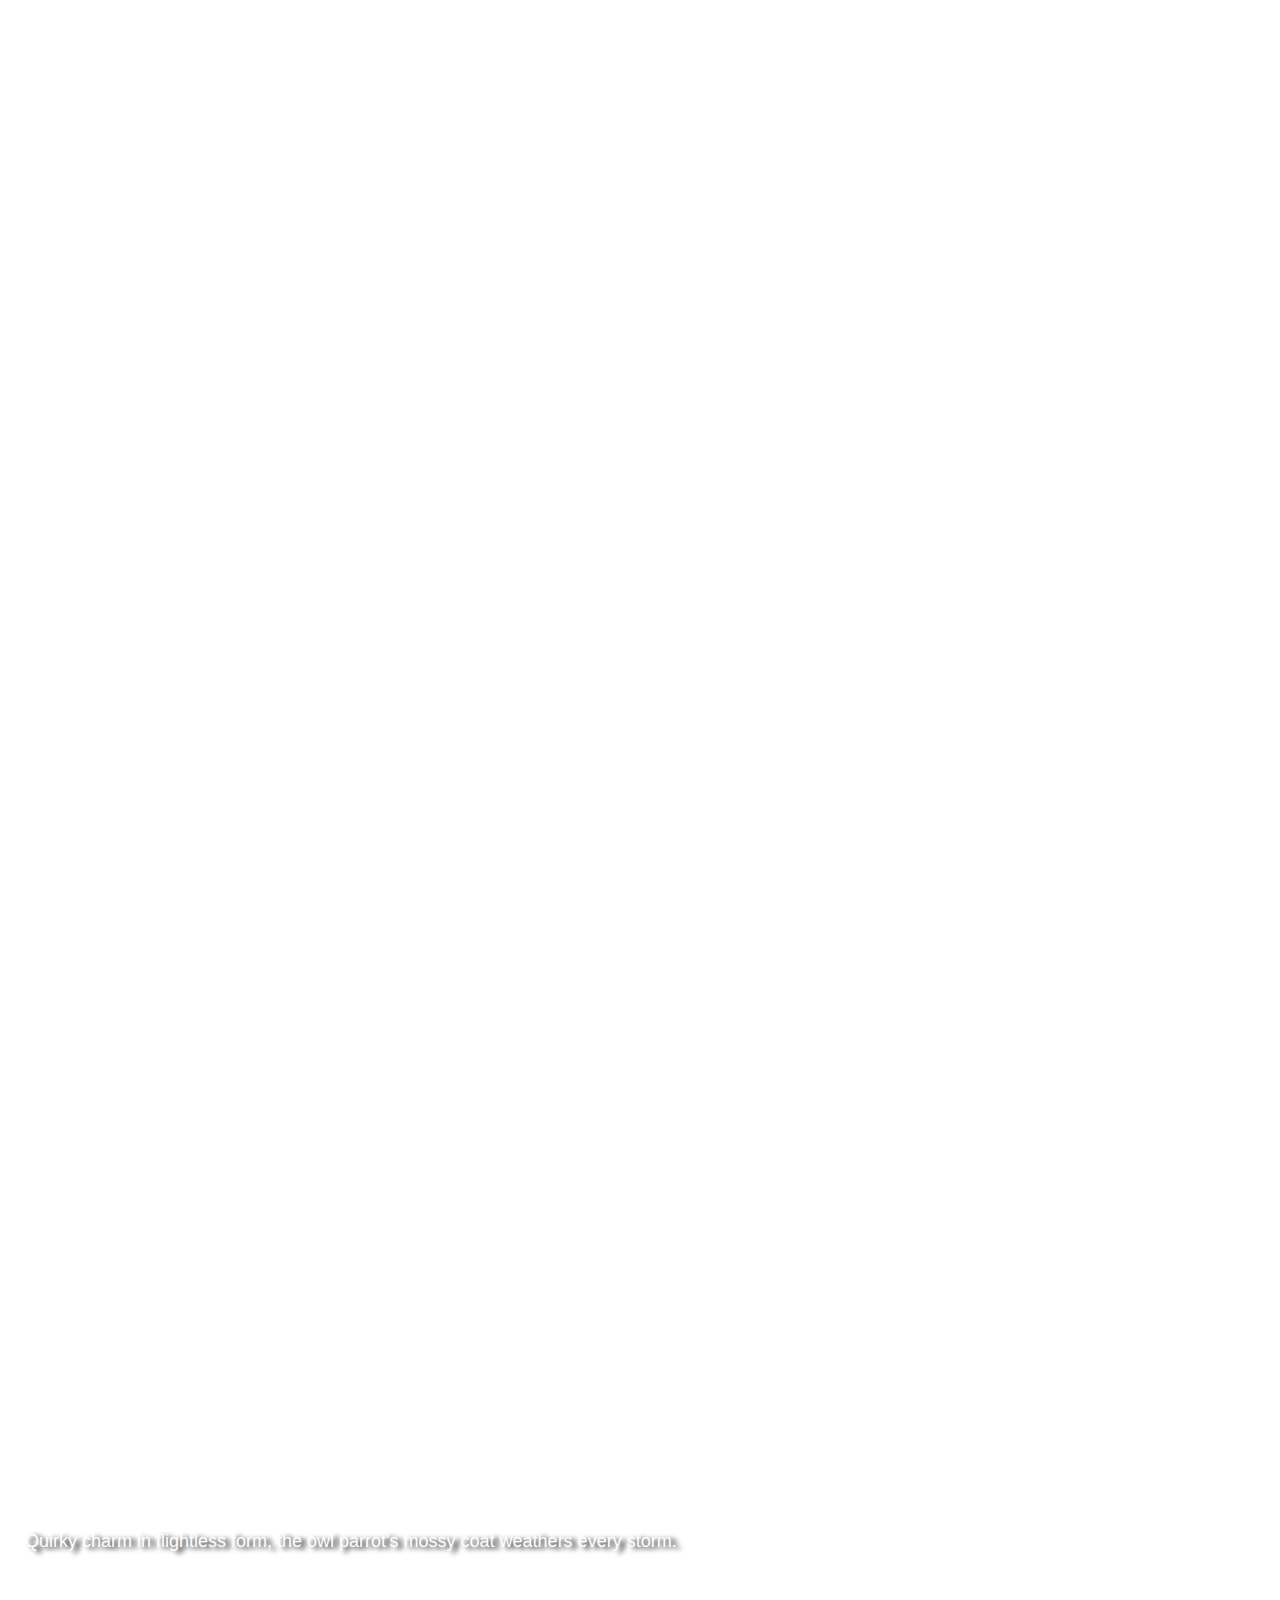
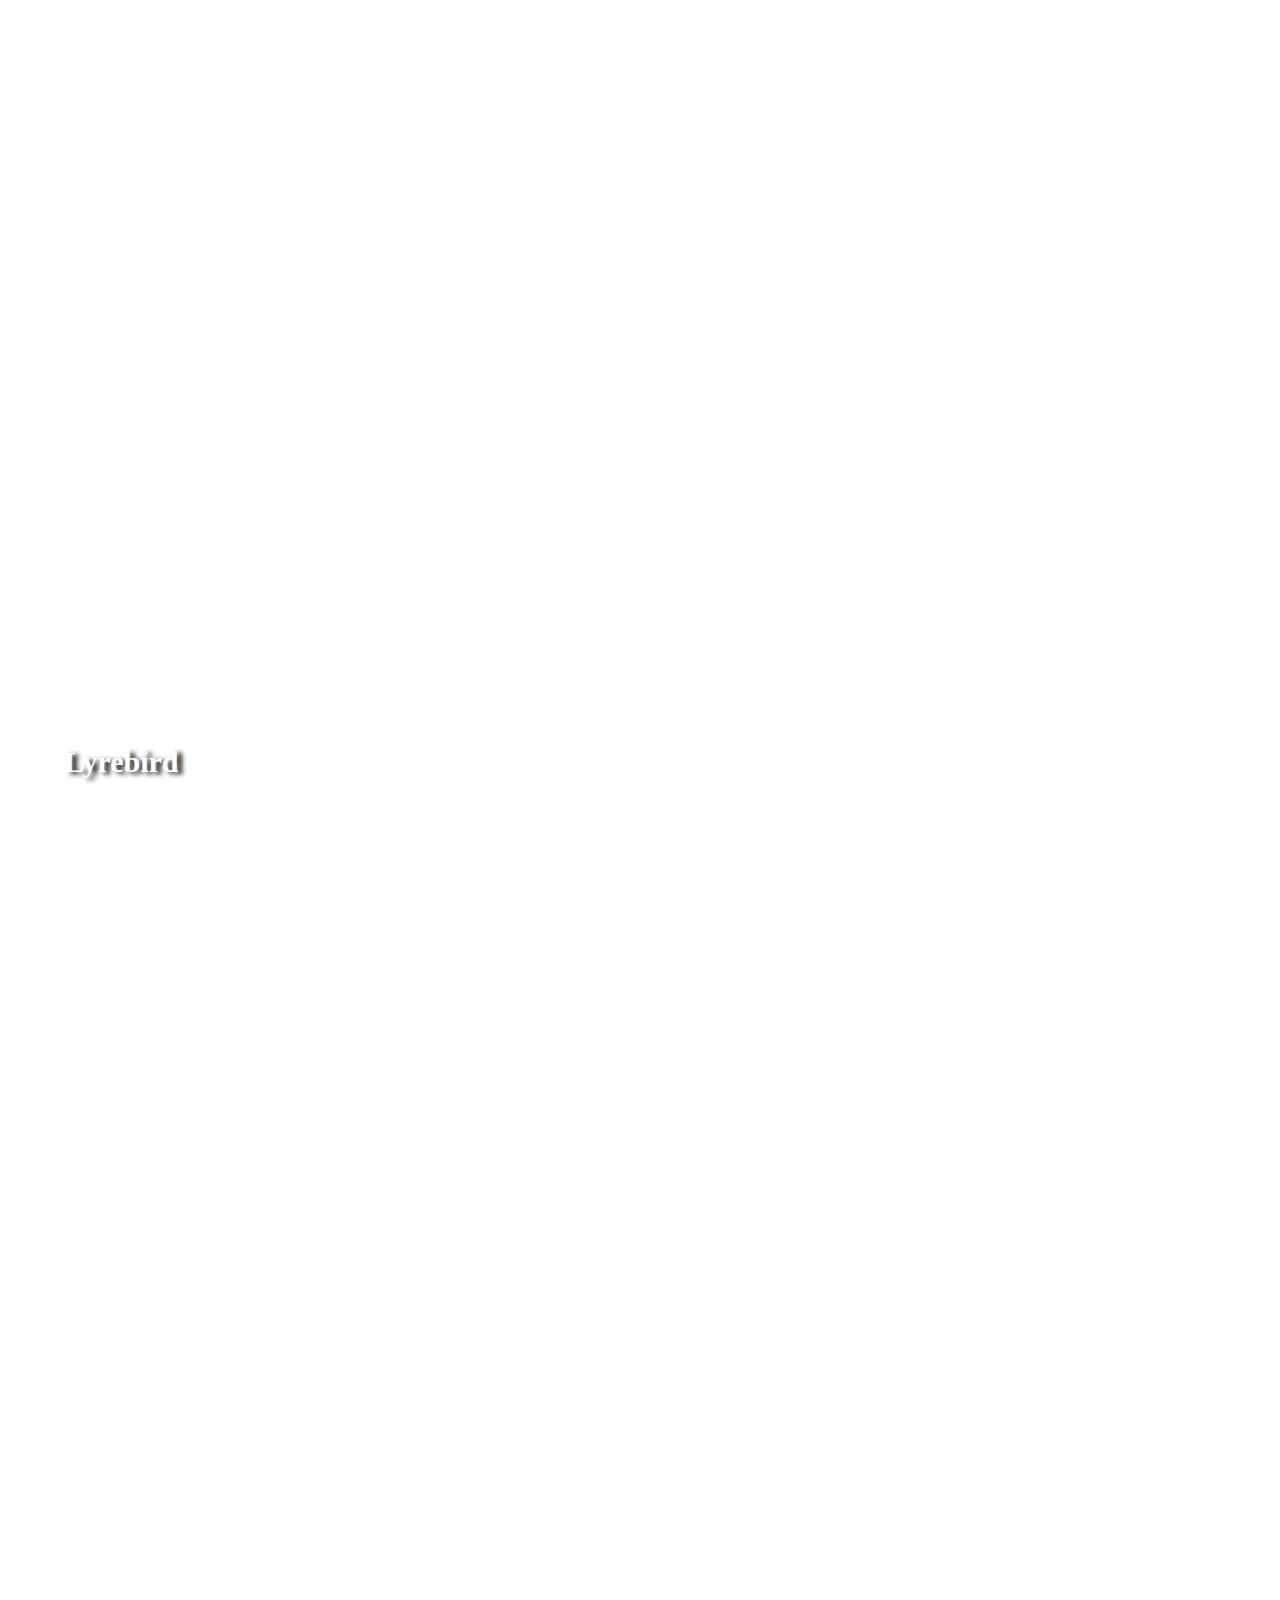
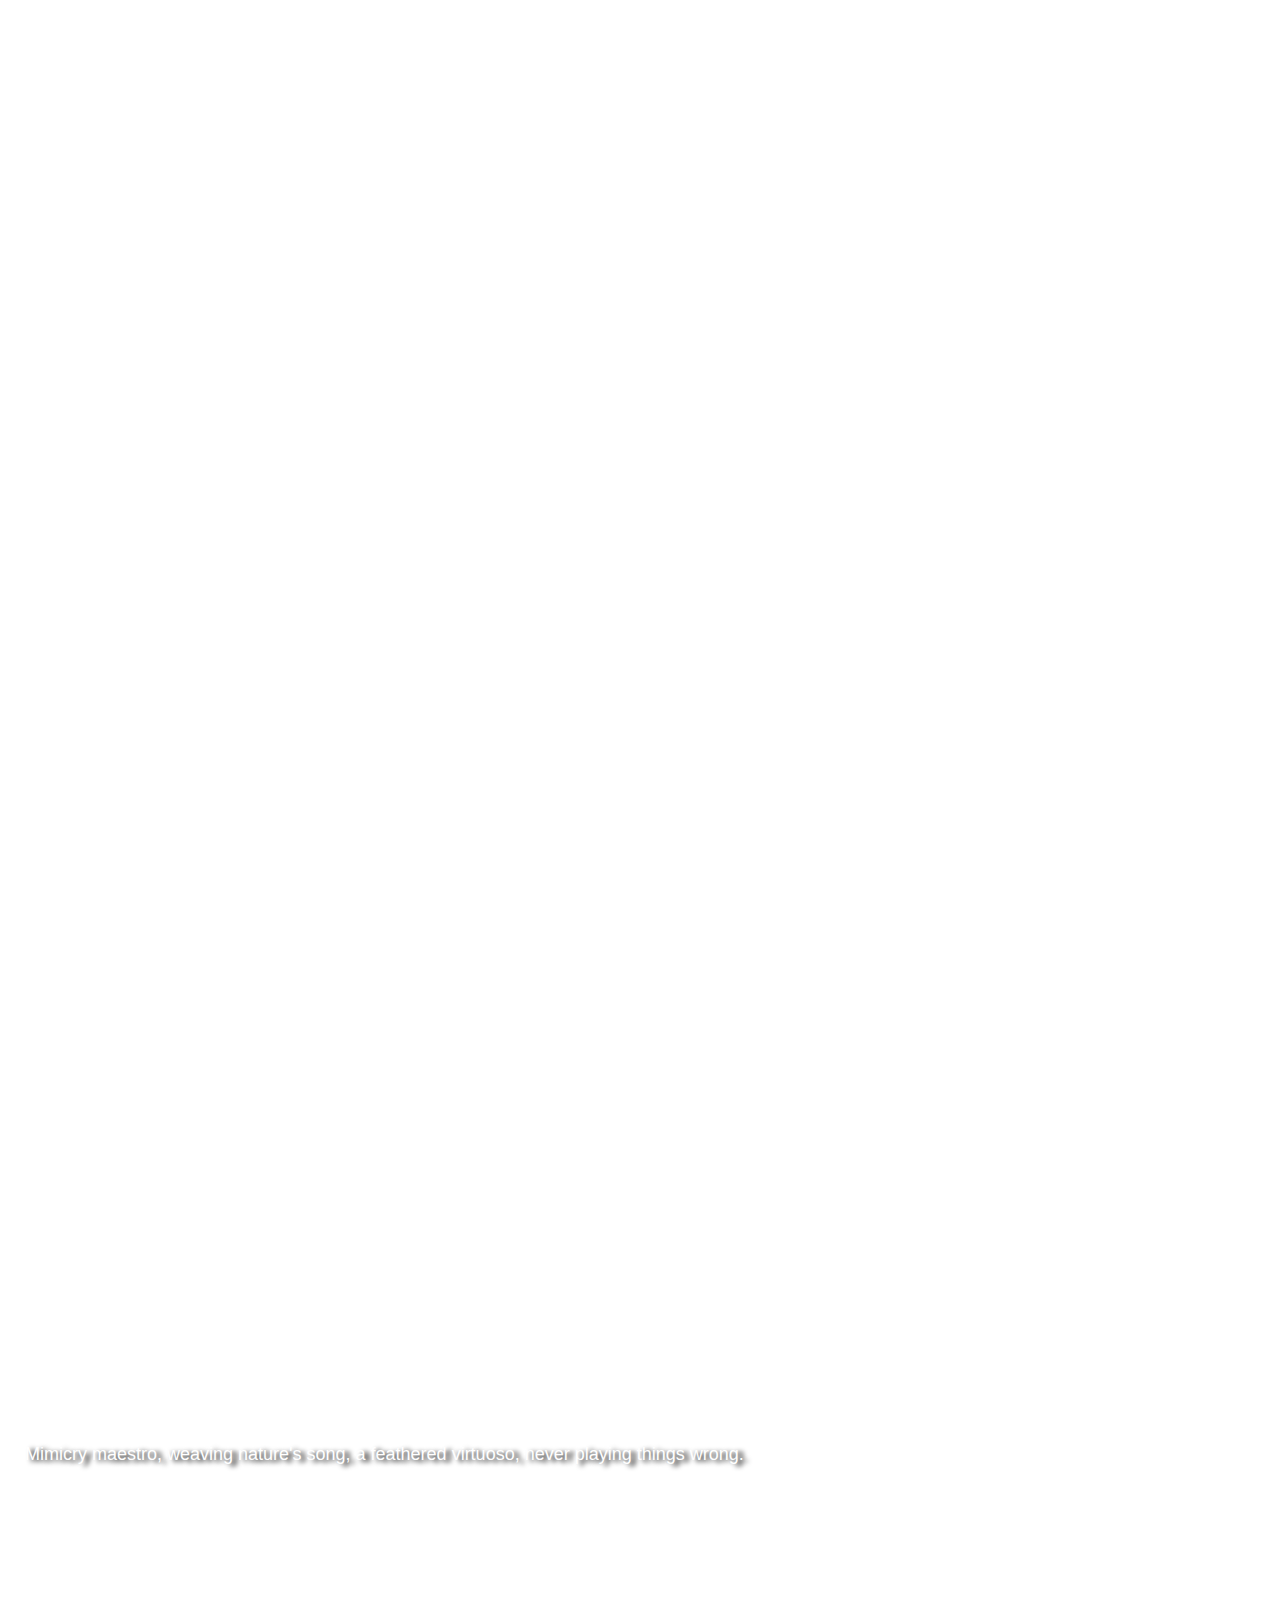
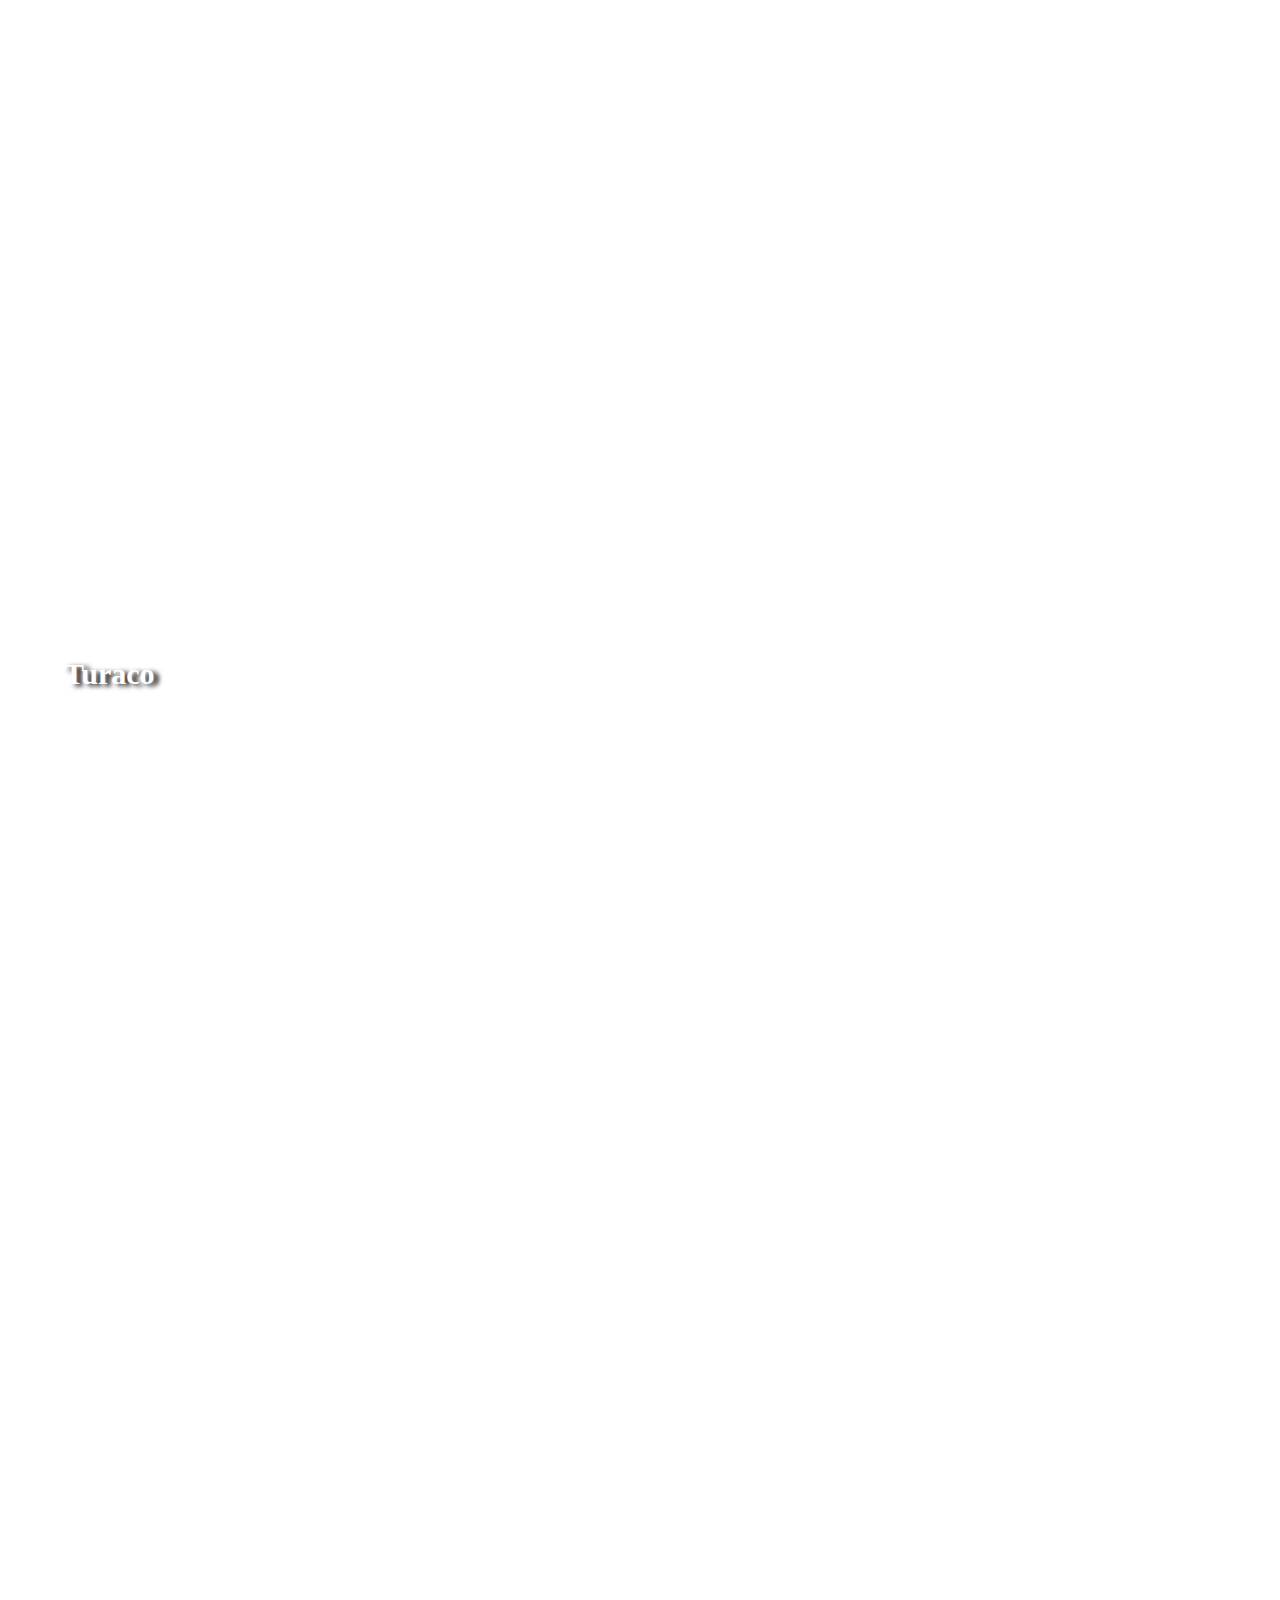
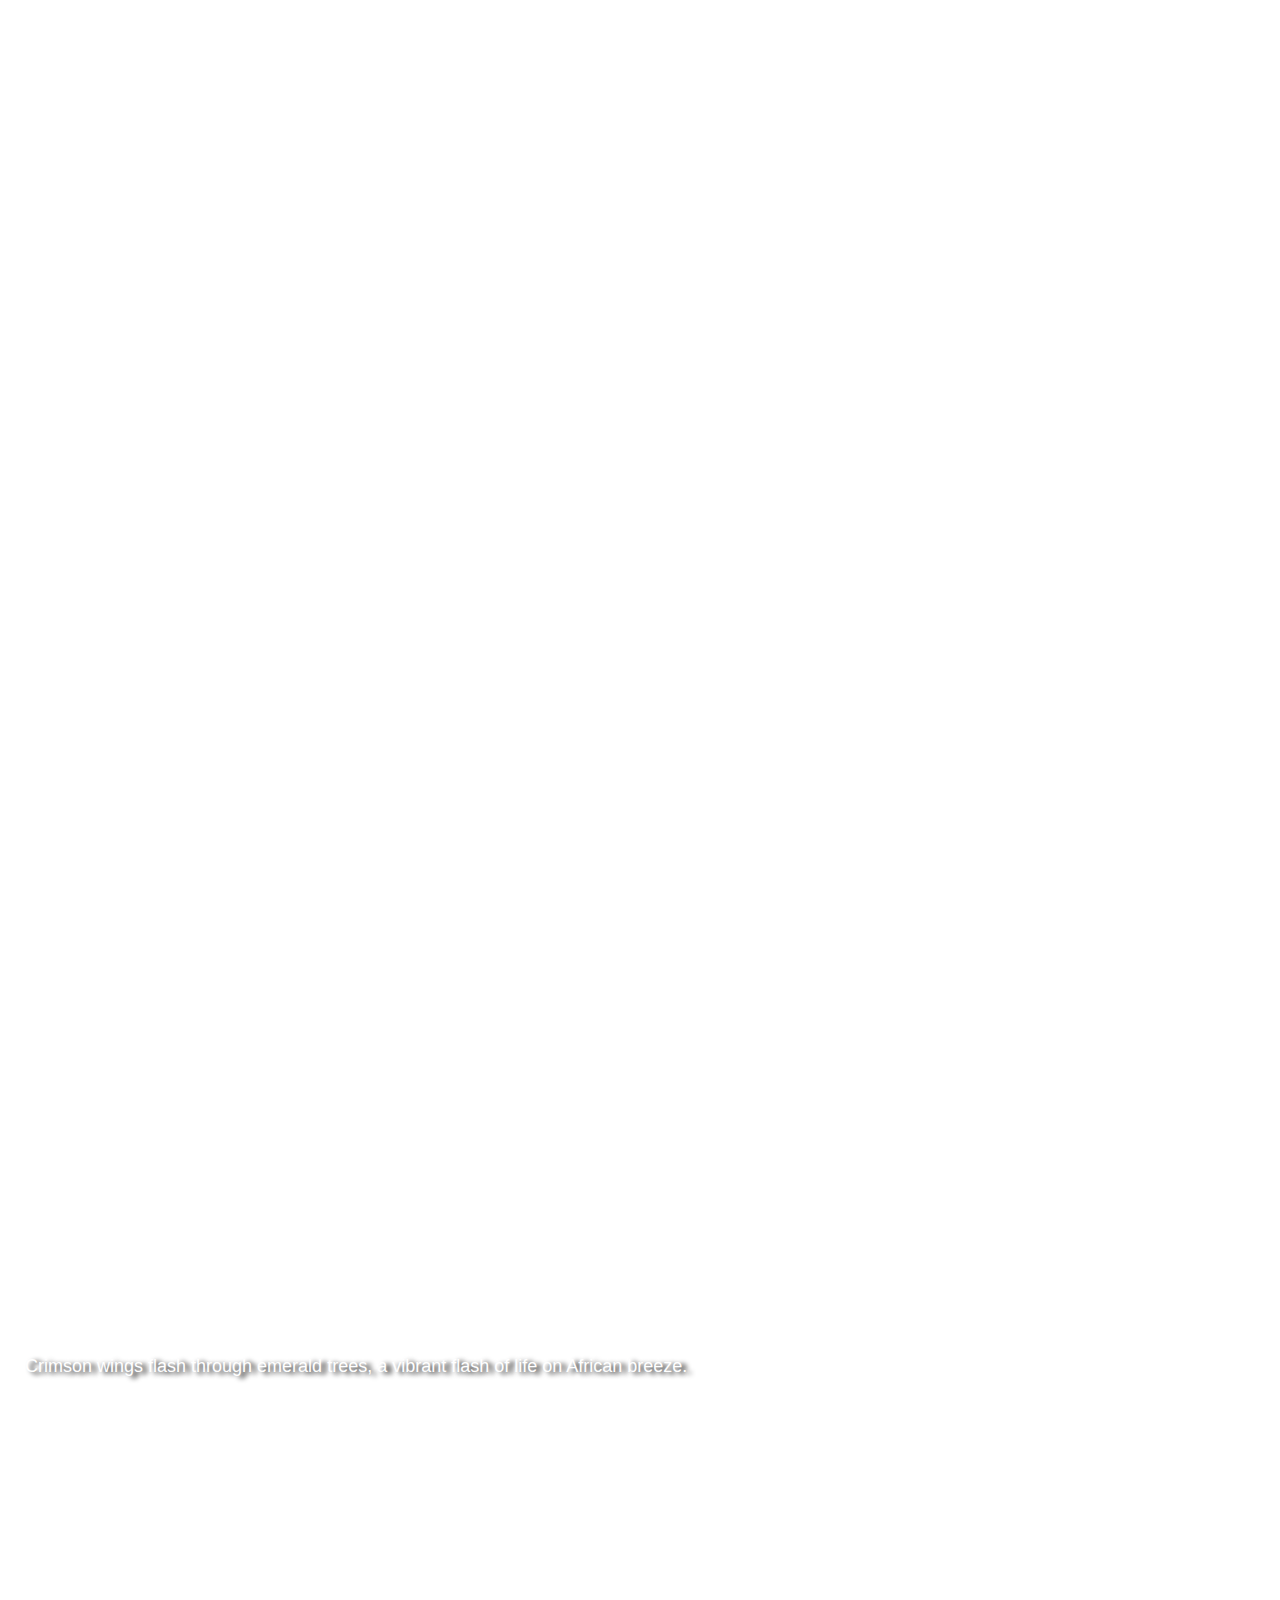
<file: webstories/top-10-unique-birds-you-might-not-know.html>
<!doctype html>
<html amp>
<head>
  <meta charset="utf-8">
  <link rel="icon" type="favicon" href="imgs/imgs/monk-insight-favicon.png">
  <meta name="poster" content="imgs/imgs/In-depth-keyword-analysis-and-research-for-better-SEO.png">
  <script async src="https://cdn.ampproject.org/v0.js"></script>
  <script async custom-element="amp-story" src="https://cdn.ampproject.org/v0/amp-story-1.0.js"></script>
  <title>My AMP Story</title>
  <link rel="canonical" href="self.html"/>
  <meta name="viewport" content="width=device-width,minimum-scale=1,initial-scale=1">
  <style amp-boilerplate>
    body {
      -webkit-animation: -amp-start 8s steps(1, end) 0s 1 normal both;
      -moz-animation: -amp-start 8s steps(1, end) 0s 1 normal both;
      -ms-animation: -amp-start 8s steps(1, end) 0s 1 normal both;
      animation: -amp-start 8s steps(1, end) 0s 1 normal both;
    }
    @-webkit-keyframes -amp-start {
      from {
        visibility: hidden;
      }
      to {
        visibility: visible;
      }
    }
    @-moz-keyframes -amp-start {
      from {
        visibility: hidden;
      }
      to {
        visibility: visible;
      }
    }
    @-ms-keyframes -amp-start {
      from {
        visibility: hidden;
      }
      to {
        visibility: visible;
      }
    }
    @-o-keyframes -amp-start {
      from {
        visibility: hidden;
      }
      to {
        visibility: visible;
      }
    }
    @keyframes -amp-start {
      from {
        visibility: hidden;
      }
      to {
        visibility: visible;
      }
    }
  </style>
  <noscript><style amp-boilerplate>
      body {
        -webkit-animation: none;
        -moz-animation: none;
        -ms-animation: none;
        animation: none;
      }
    </style></noscript>
<style amp-custom
>
    body {
  font-family: sans-serif;
  margin: 0;
  padding: 0;
  background-color: #ffffff 5px 5px 5px 0;
  color: #ffffff;
  text-shadow: #fb3535 2px 2px 2px 0;
}

h1, h2, h3, h4, h5 {
  font-family: Times New Roman;
}


/* Images */
img {
  max-width: 100%;
  height: 100%;
}

/* Web story specific styles */
.amp-story {
  width: 100%;
  height: 100%;
  position: relative;
}

.amp-cover-page h1{
  display: flex;
  text-align: center;
  align-items: center;
  font-size: 35px;
  padding-top: 150px;
  padding-left: 50px;
  padding-right: 50px;
  text-shadow: #000000 5px 2px 5px;
}
.amp-cover-page img {
  opacity: 70%;
  shape-image-threshold: inherit;
}
.amp-content-page h2 {
  display: flex;
  align-items: end;
  font-size: 30px;
  padding-left: 5%;
  padding-right: 5%;
  padding-top: 60%;
  padding-bottom: 57%;
  text-shadow: #000000 5px 2px 5px;
}
.amp-content-page p{
  display: flex;
  font-size: 18px;
  padding-left: 30px;
  padding-right: 30px;
  padding-top: 95%;
  padding-bottom: 0%;
  align-items: start;
  text-shadow: #000000 5px 2px 5px;
}
.amp-content-page img{
  opacity: 80%;
}

@media (min-width: 511px) and (max-width: 769px) {
  .amp-content-page h2 {
    display: flex;
    align-items: end;
    padding-left: 5%;
    padding-right: 5%;
    padding-top: 55%;
    padding-bottom: 60%;
  }
  .amp-content-page p {
    display: flex;
  padding-left: 25px;
  padding-right: 25px;
  padding-top: 110%;
  padding-bottom: 0%;
  align-items: start;
  }
}

@media (max-width: 419px) {
  .amp-content-page h2 {
    display: flex;
    align-items: end;
    padding-left: 5%;
    padding-right: 5%;
    padding-top: 12rem;
    padding-bottom: 16rem;
  }
  .amp-content-page p {
    display: flex;
  padding-left: 25px;
  padding-right: 25px;
  padding-top: 26rem;
  padding-bottom: 0%;
  align-items: start;
  }
}

@media (max-width: 394px) {
  .amp-content-page h2 {
    display: flex;
    align-items: end;
    padding-left: 5%;
    padding-right: 5%;
    padding-top: 115%;
    padding-bottom: 80%;
  }
  .amp-content-page p {
    display: flex;
    padding-left: 25px;
    padding-right: 25px;
    padding-top: 140%;
    padding-bottom: 0%;
    align-items: start;
  }
}

@media (max-width: 376px) {
  .amp-content-page h2 {
    display: flex;
    align-items: end;
    padding-left: 5%;
    padding-right: 5%;
    padding-top: 75%;
    padding-bottom: 70%;
  }
  .amp-content-page p {
    display: flex;
    padding-left: 25px;
    padding-right: 25px;
    padding-top: 110%;
    padding-bottom: 0%;
    align-items: start;
  }
}

@media (max-width: 361px) {
  .amp-content-page h2 {
    display: flex;
    align-items: end;
    min-width: 319px;
    padding-left: 5%;
    padding-right: 5%;
    padding-top: 75%;
    padding-bottom: 75%;
  }
  .amp-content-page p {
    display: flex;
    padding-left: 25px;
    padding-right: 25px;
    padding-top: 135%;
    padding-bottom: 0%;
    align-items: start;
  }
}

@media (min-width: 1023px) and (max-width: 2561px) {
  .amp-content-page h2 {
    display: flex;
    align-items: end;
    padding-left: 5%;
    padding-right: 5%;
    padding-top: 60%;
    padding-bottom: 60%;
  }
  .amp-content-page p {
    display: flex;
    padding-left: 25px;
    padding-right: 25px;
    padding-top: 115%;
    padding-bottom: 0%;
    align-items: start;
  }
}
  </style>
</head>
<body>
  <amp-story standalone title="Key Factors about SEO" publisher="Sai Acharya" publisher-logo-src="imgs\quick-insights-logo.svg" poster-portrait-src="imgs/imgs/In-depth-keyword-analysis-and-research-for-better-SEO.png">
    <amp-story-page id="cover">
      <amp-story-grid-layer class="amp-cover-page" template="fill">
        <amp-img src="imgs\top-10-unique-birds-you-might-not-know.png" alt="SEO tactics for better traffic" width="1080" height="1920" layout="responsive"></amp-img>
        <h1>Top 10 Unique Birds you might not know</h1>
      </amp-story-grid-layer>
      </amp-story-page>

      <amp-story-page id="page1">
        <amp-story-grid-layer class="amp-content-page" template="fill">
          <amp-img src="imgs\hoopoe.jpg" width="1080" height="1920" layout="responsive"></amp-img>
          <h2>Hoopoe</h2>
          <p>Crowned in fiery feathers, a desert dancer's delight, this flamboyant friend leaves trails of rainbow in flight.</p>
        </amp-story-grid-layer>
      </amp-story-page>

    <amp-story-page id="page2">
      <amp-story-grid-layer class="amp-content-page" template="fill">
      <amp-img src="imgs\Quetzal.jpg" width="1080" height="1920" layout="responsive"></amp-img>
      <h2>Quetzal</h2>
      <p>Emerald cloak adorned with shimmering tail, a celestial jewel, in misty mountains' veil.</p>
    </amp-story-grid-layer>
    </amp-story-page>

    <amp-story-page id="page3">
      <amp-story-grid-layer class="amp-content-page" template="fill">
      <amp-img src="imgs\Kakapo.jpg" width="1080" height="1920" layout="responsive"></amp-img>
      <h2>Kakapo</h2>
      <p>Quirky charm in flightless form, the owl parrot's mossy coat weathers every storm.</p>
    </amp-story-grid-layer>
    </amp-story-page>

    <amp-story-page id="page4">
      <amp-story-grid-layer class="amp-content-page" template="fill">
      <amp-img src="imgs\lyrebird.jpg" width="1080" height="1920" layout="responsive"></amp-img>
      <h2>Lyrebird</h2>
      <p>Mimicry maestro, weaving nature's song, a feathered virtuoso, never playing things wrong.</p>
    </amp-story-grid-layer>
    </amp-story-page>

    <amp-story-page id="page5">
      <amp-story-grid-layer class="amp-content-page" template="fill">
      <amp-img src="imgs\turaco.jpg" width="1080" height="1920" layout="responsive"></amp-img>
      <h2>Turaco</h2>
      <p>Crimson wings flash through emerald trees, a vibrant flash of life on African breeze.</p>
    </amp-story-grid-layer>
    </amp-story-page>

    <amp-story-page id="page6">
      <amp-story-grid-layer class="amp-content-page" template="fill">
      <amp-img src="imgs\Hornbill.jpg" width="1080" height="1920" layout="responsive"></amp-img>
      <h2>Hornbill</h2>
      <p>Casqued and curious, a jungle architect, carving homes in branches, a nature's perfect architect.</p>
    </amp-story-grid-layer>
    </amp-story-page>
    
    <amp-story-page id="page7">
      <amp-story-grid-layer class="amp-content-page" template="fill">
      <amp-img src="imgs\kingfisher.jpg" width="1080" height="1920" layout="responsive"></amp-img>
      <h2>Kingfisher</h2>
      <p>Jewel of the riverbank, lightning dive and flash, catching breakfast on the go, a master's watery dash.</p>
    </amp-story-grid-layer>
    </amp-story-page>

    <amp-story-page id="page8">
      <amp-story-grid-layer class="amp-content-page" template="fill">
      <amp-img src="imgs\toucan.jpg" width="1080" height="1920" layout="responsive"></amp-img>
      <h2>Toucan</h2>
      <p>Beak like a rainbow, perched on a leafy throne, this tropical jester makes laughter its own.</p>
    </amp-story-grid-layer>
    </amp-story-page>

    <amp-story-page id="page9">
      <amp-story-grid-layer class="amp-content-page" template="fill">
      <amp-img src="imgs\peacock.jpg" width="1080" height="1920" layout="responsive"></amp-img>
      <h2>Peacock</h2>
      <p> Fan of a hundred eyes, a dazzling display, courtship's masterpiece, steals the breath away.</p>
    </amp-story-grid-layer>
    </amp-story-page>

    <amp-story-page id="page10">
      <amp-story-grid-layer class="amp-content-page" template="fill">
      <amp-img src="imgs\albatross.jpg" width="1080" height="1920" layout="responsive"></amp-img>
      <h2>Albatross</h2>
      <p>Ancient wings on ocean's endless blue, a wanderer's spirit, forever wild and true.</p>
    </amp-story-grid-layer>
    </amp-story-page>
  </amp-story>
</body>
</html>
</file>
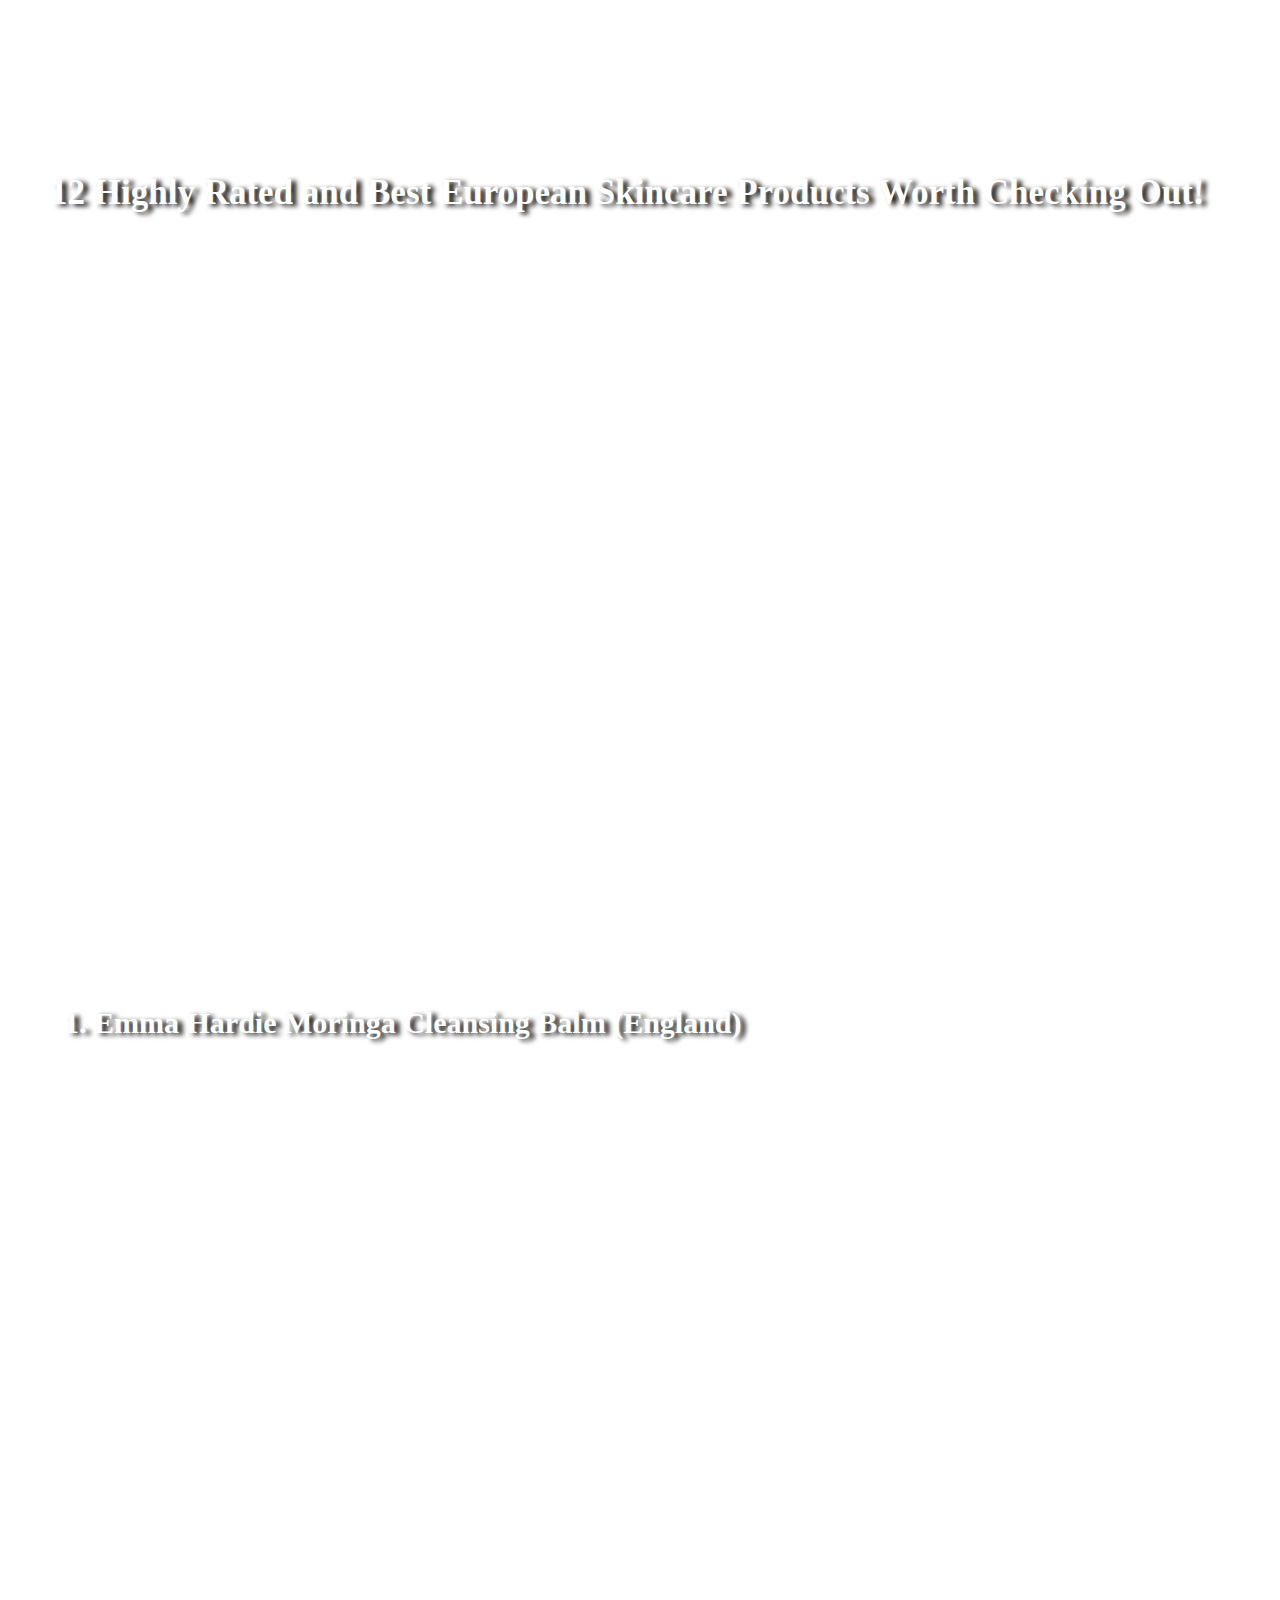
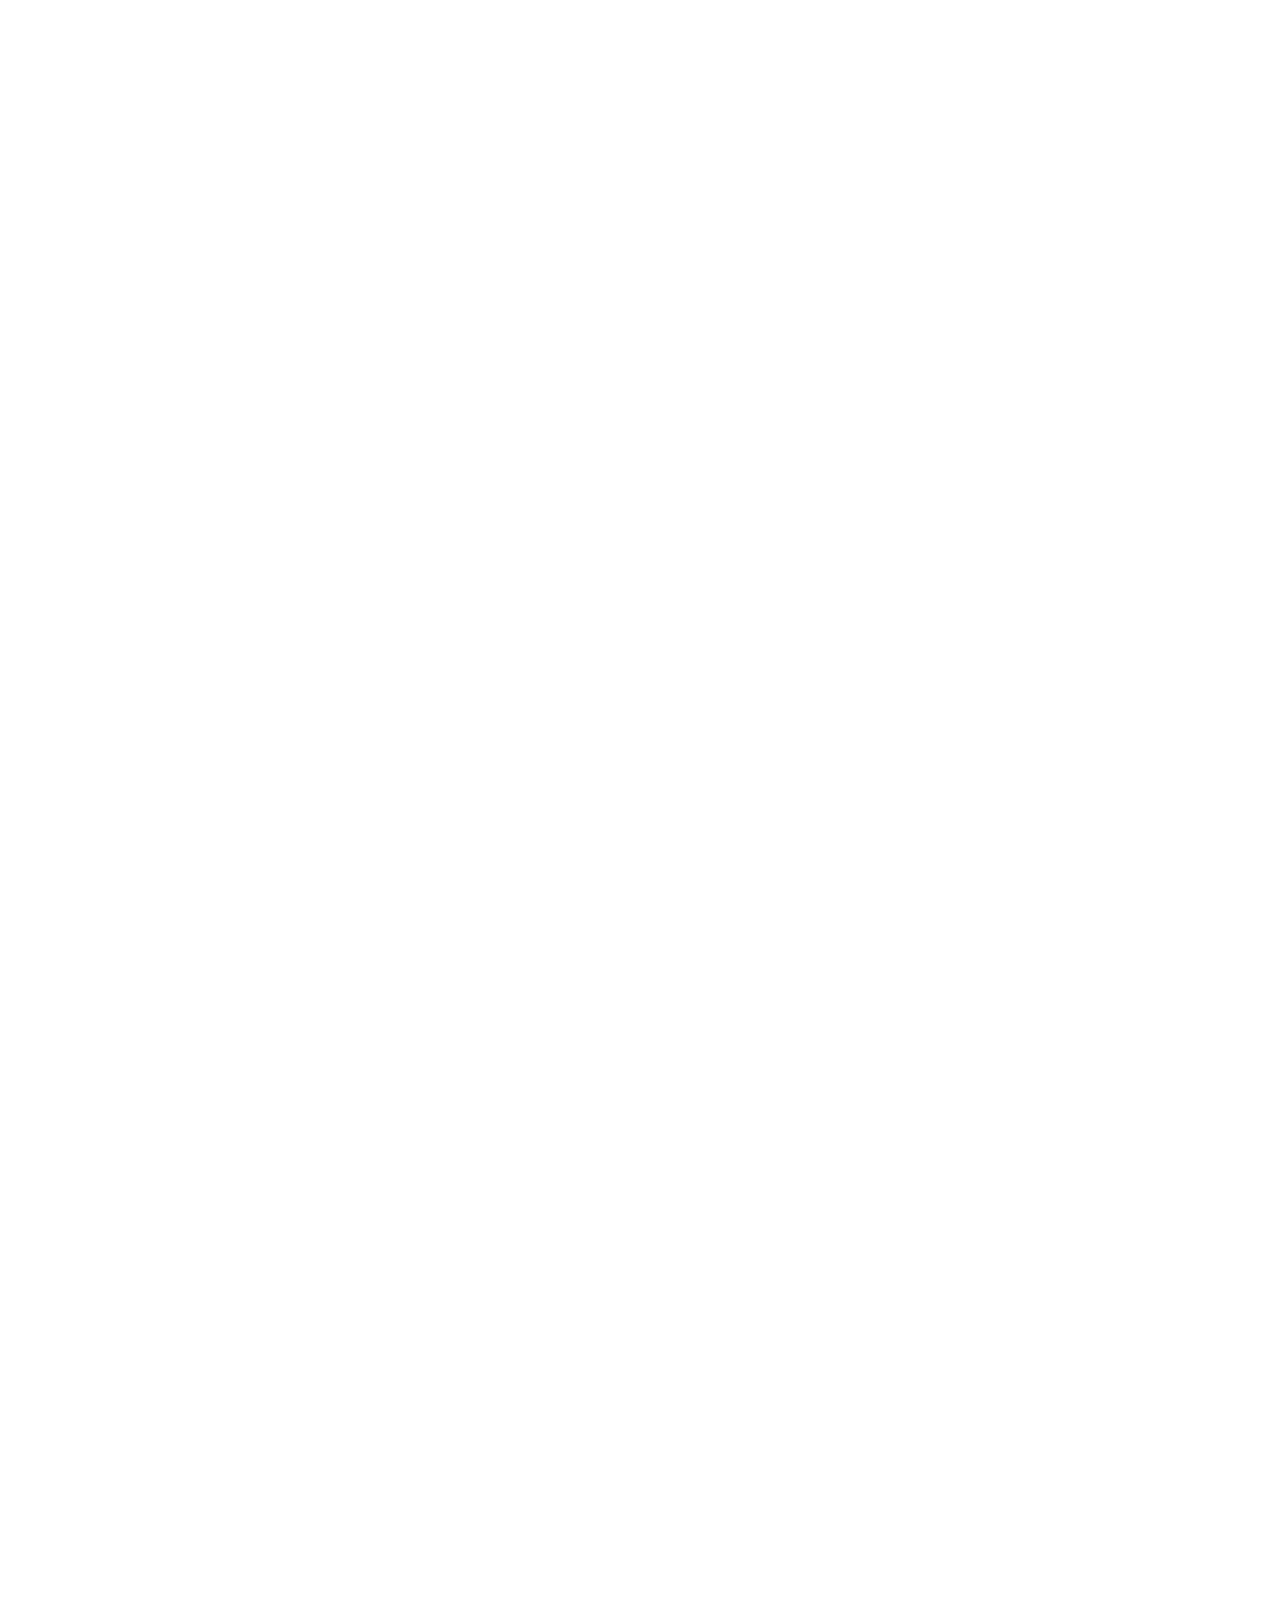
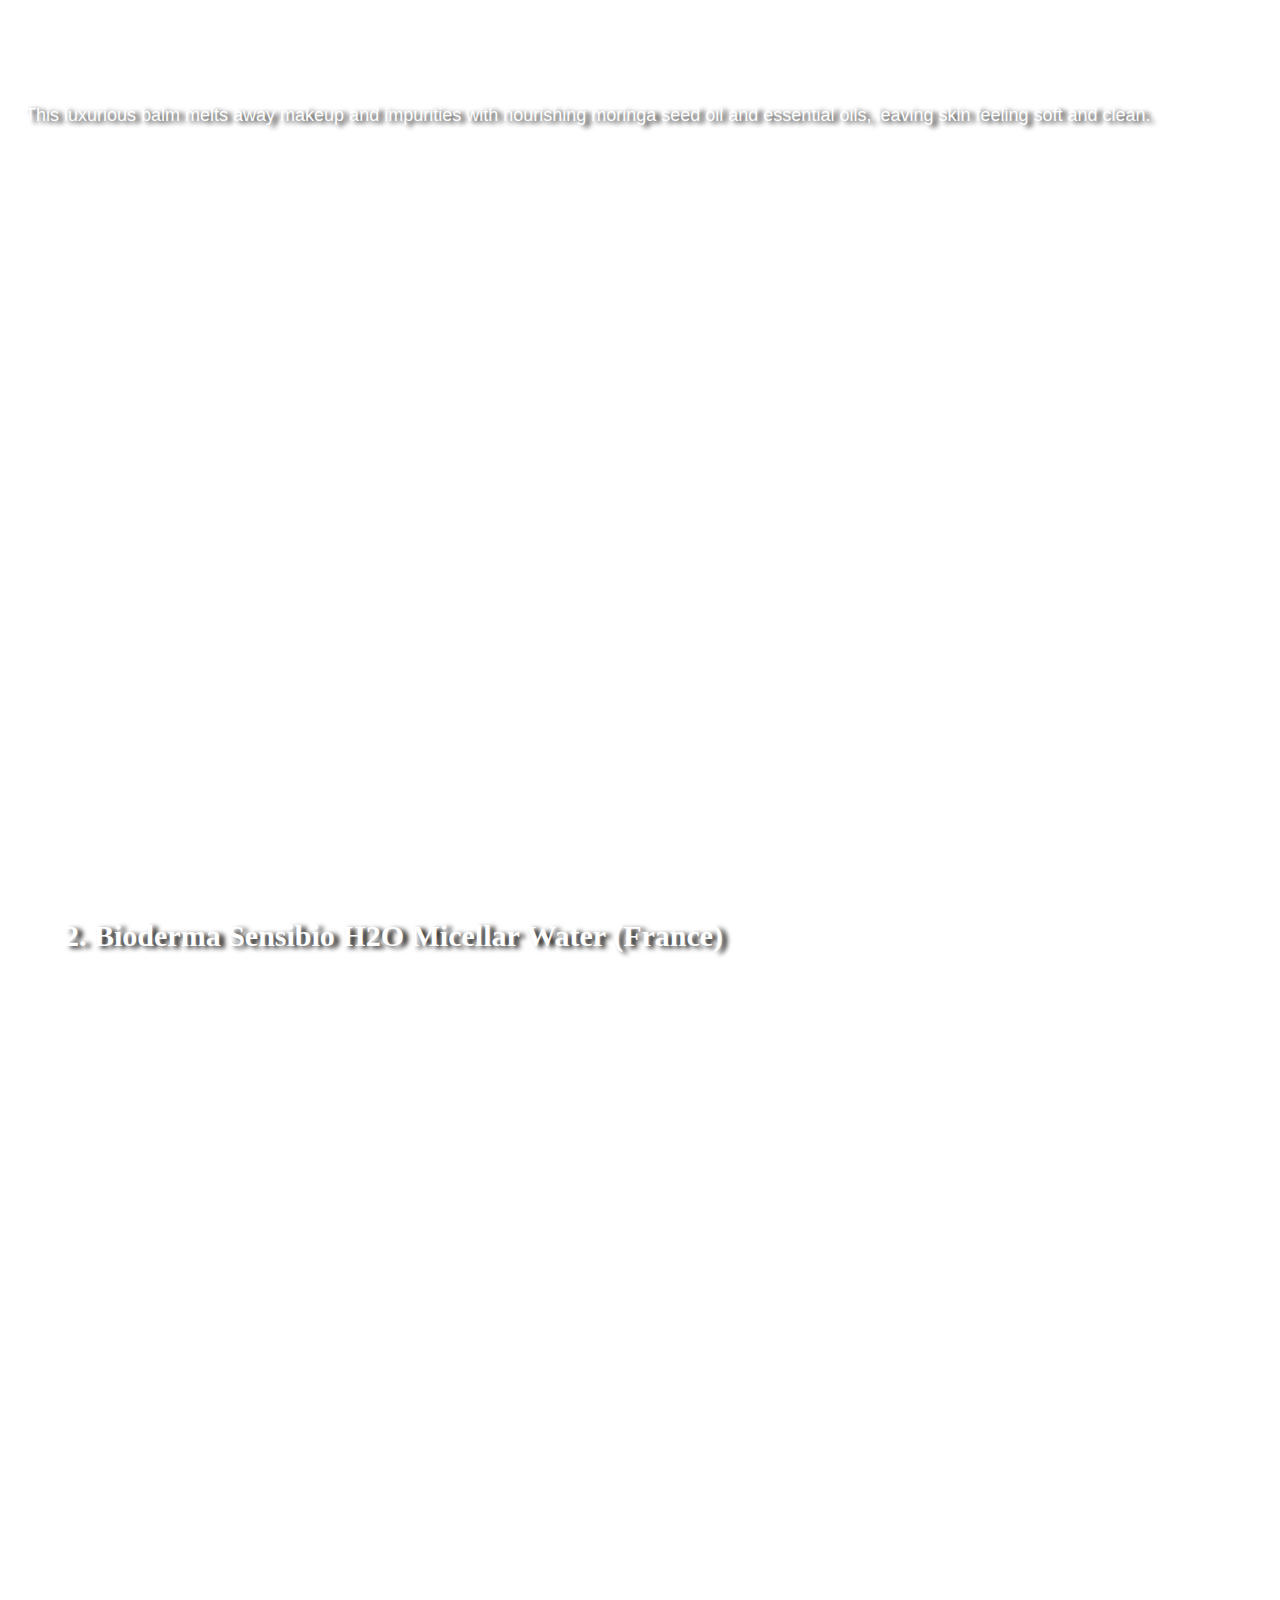
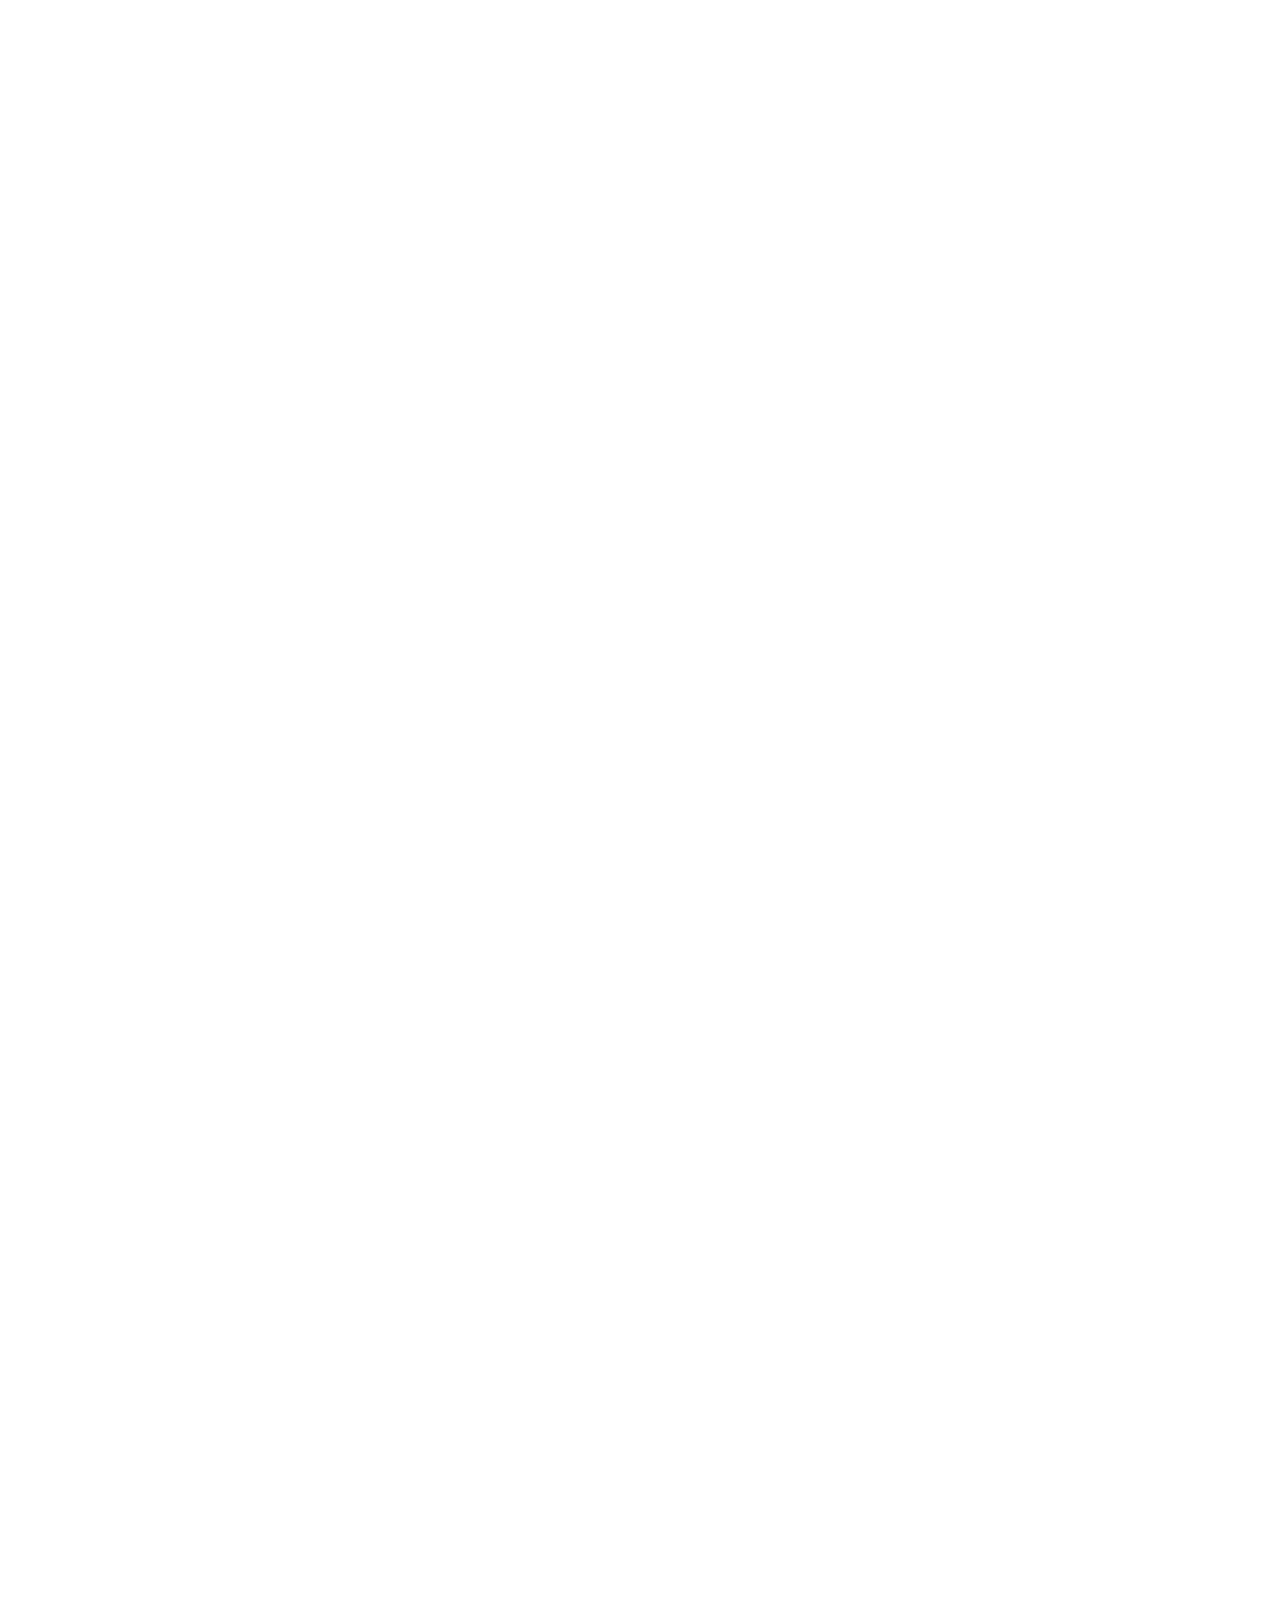
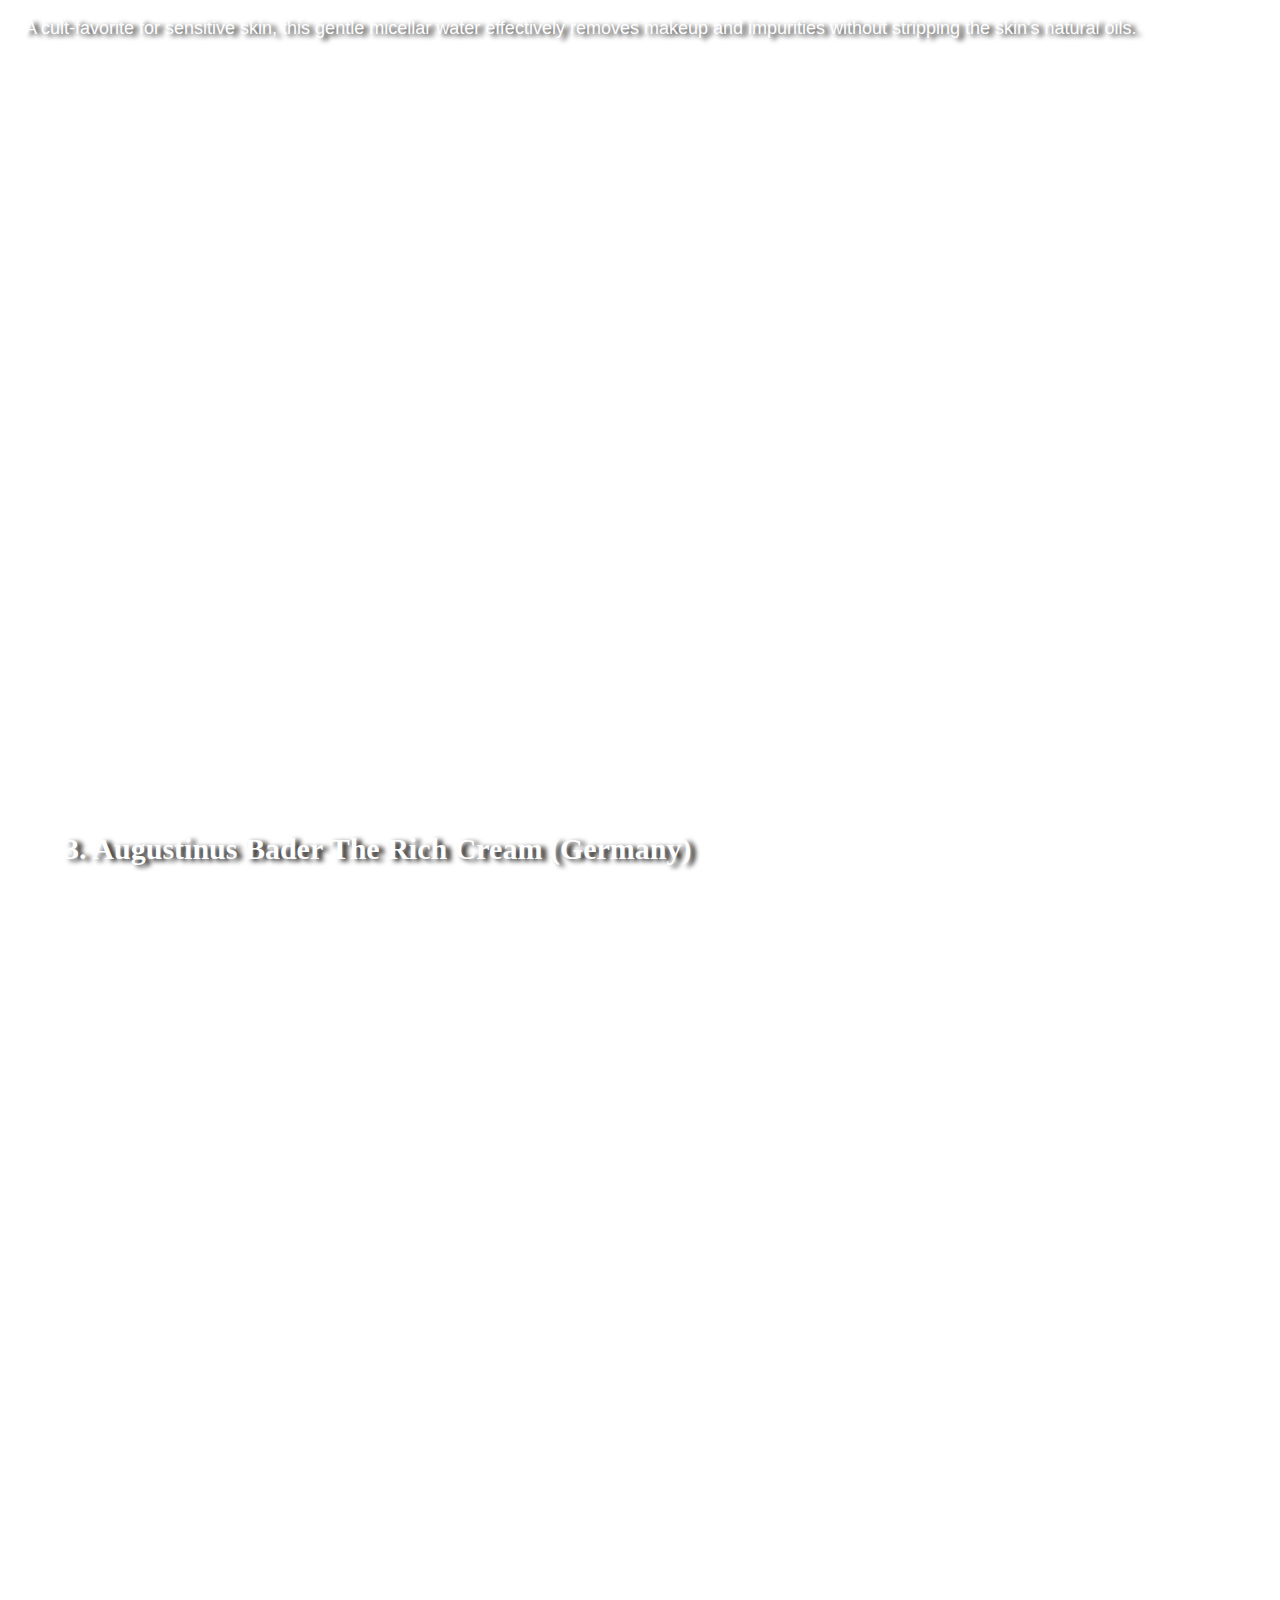
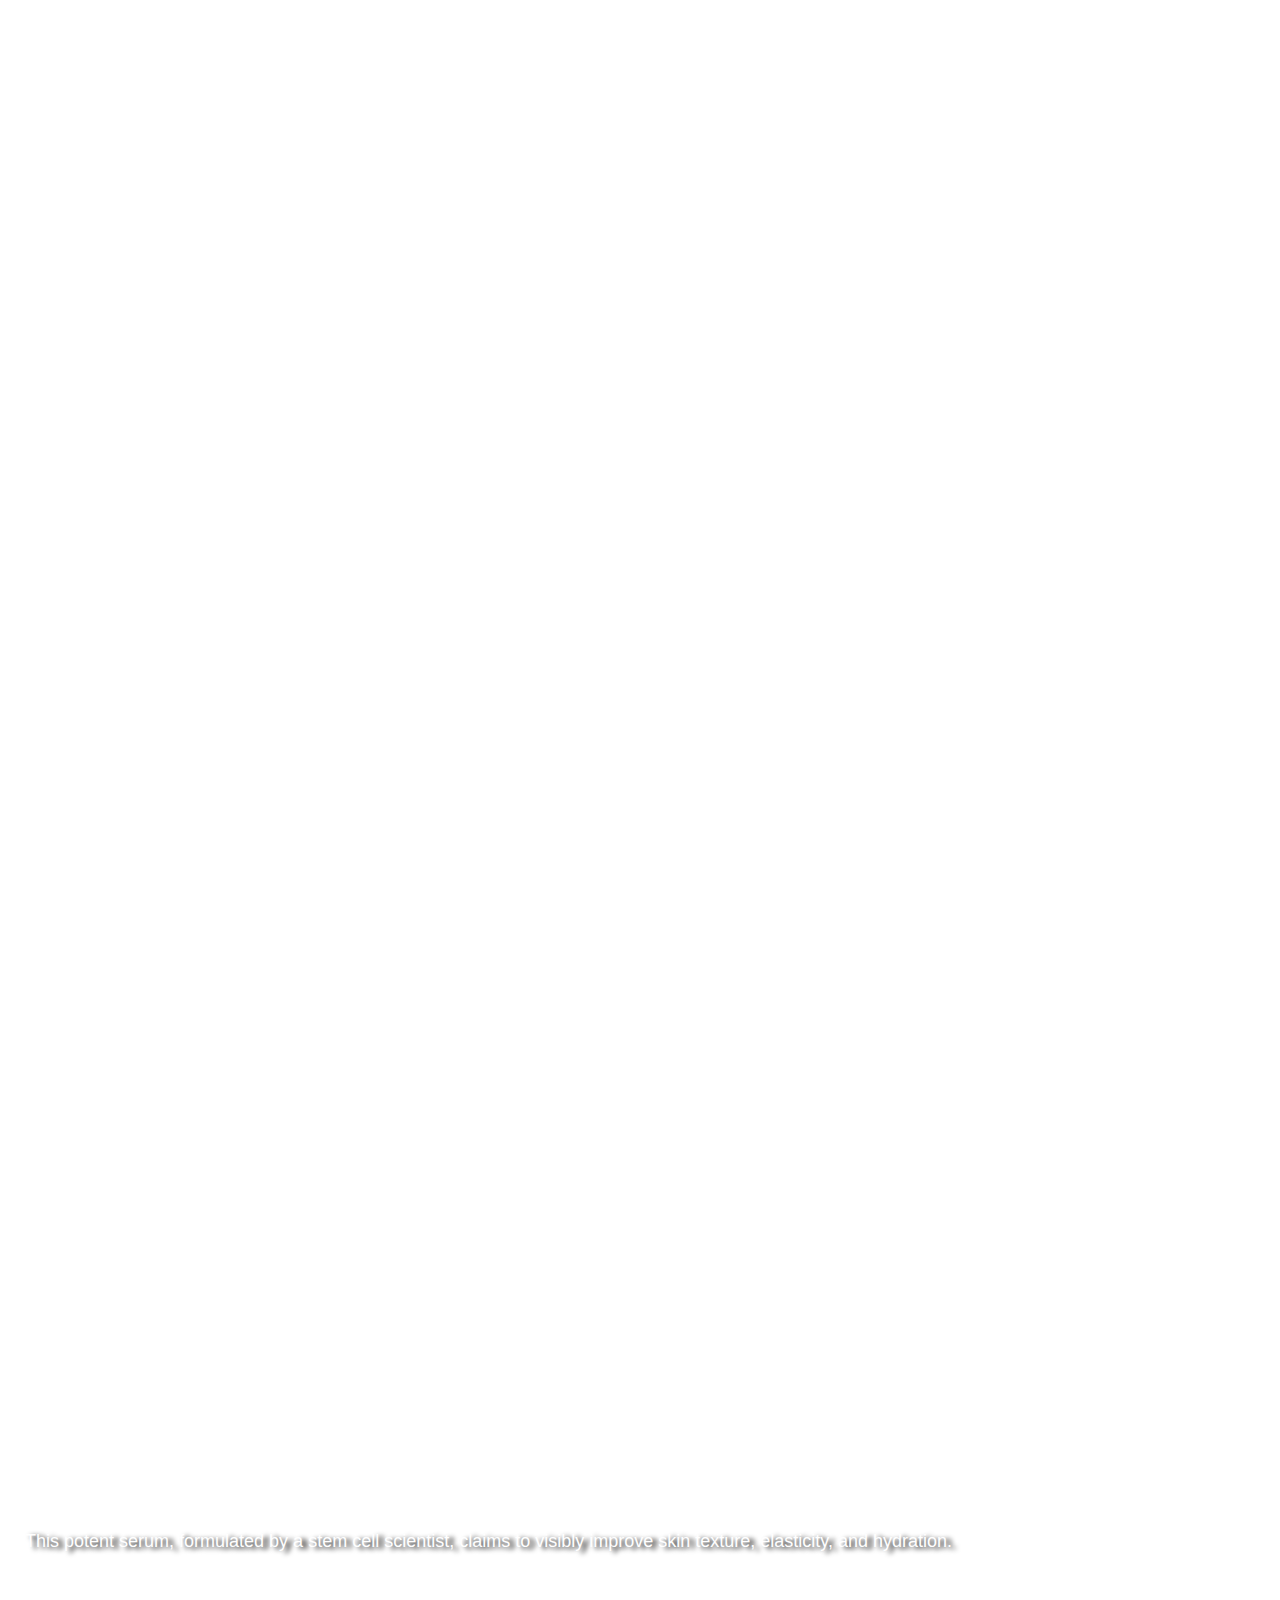
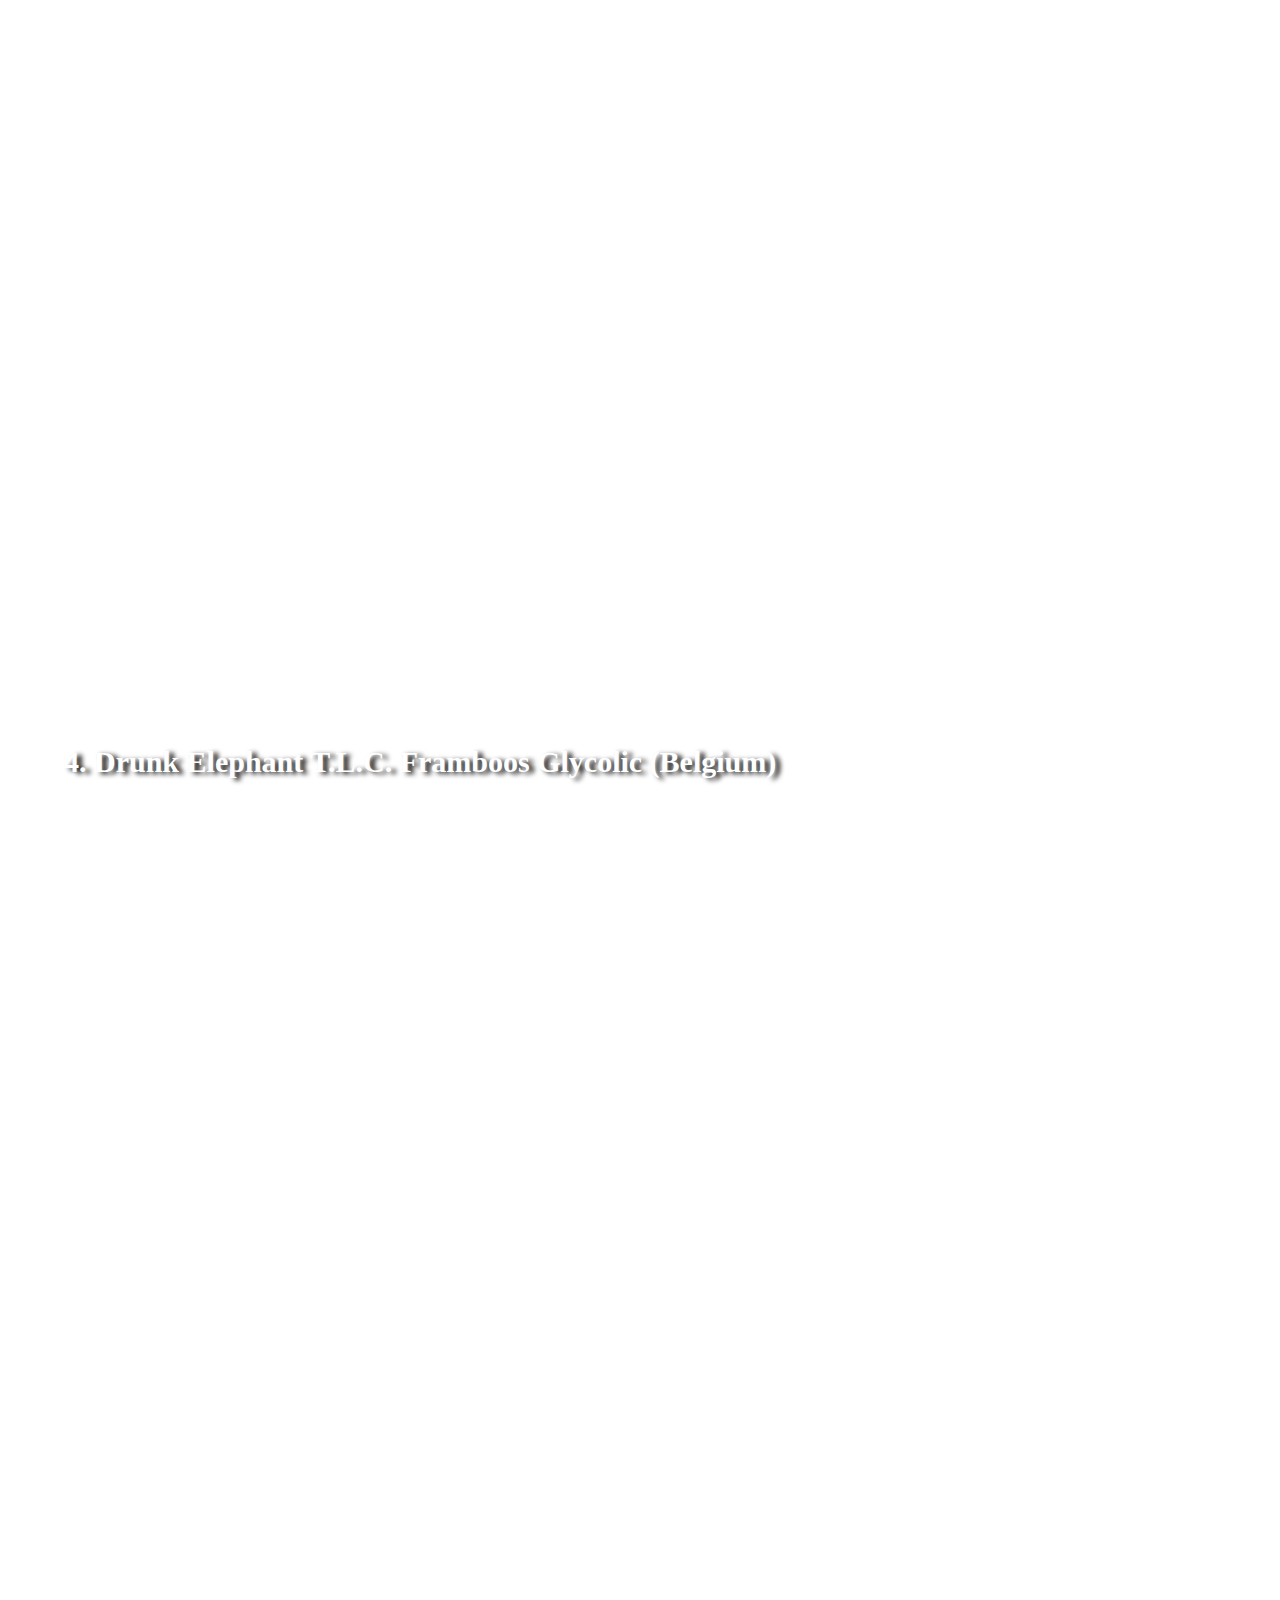
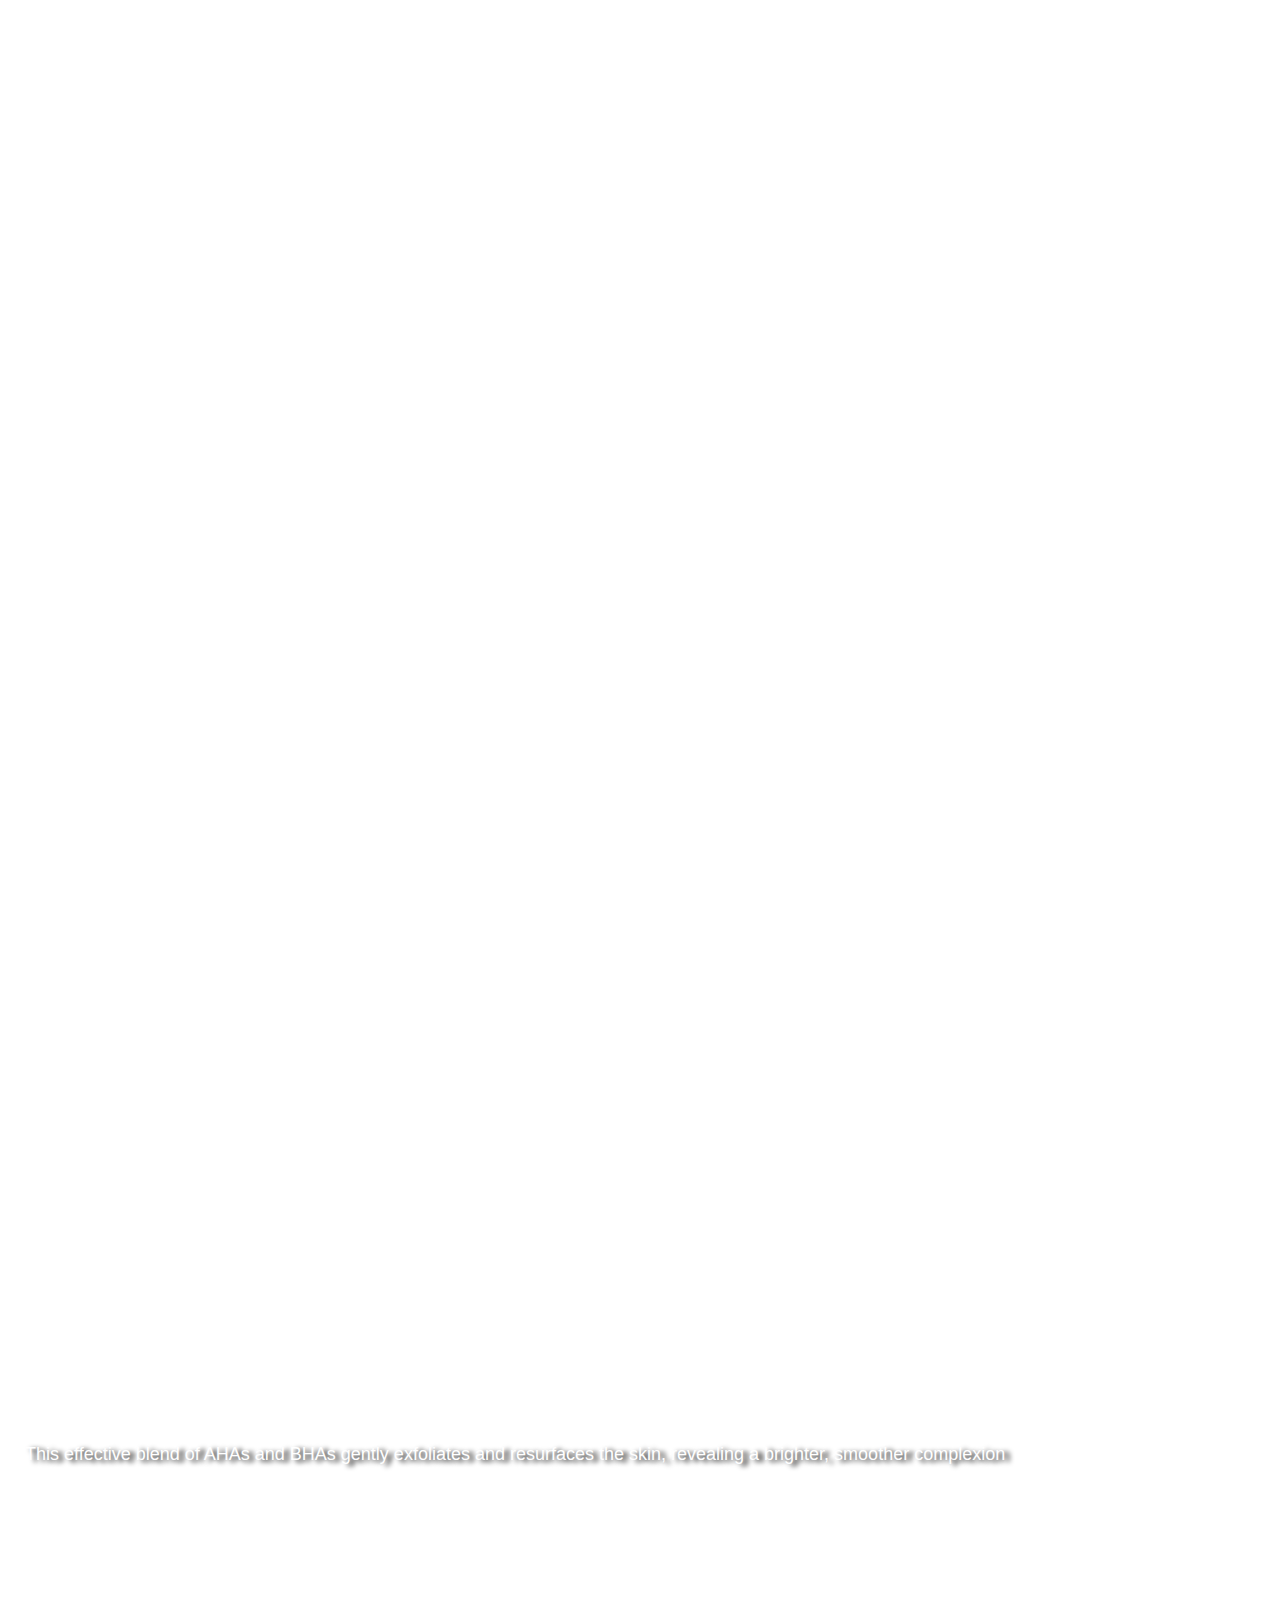
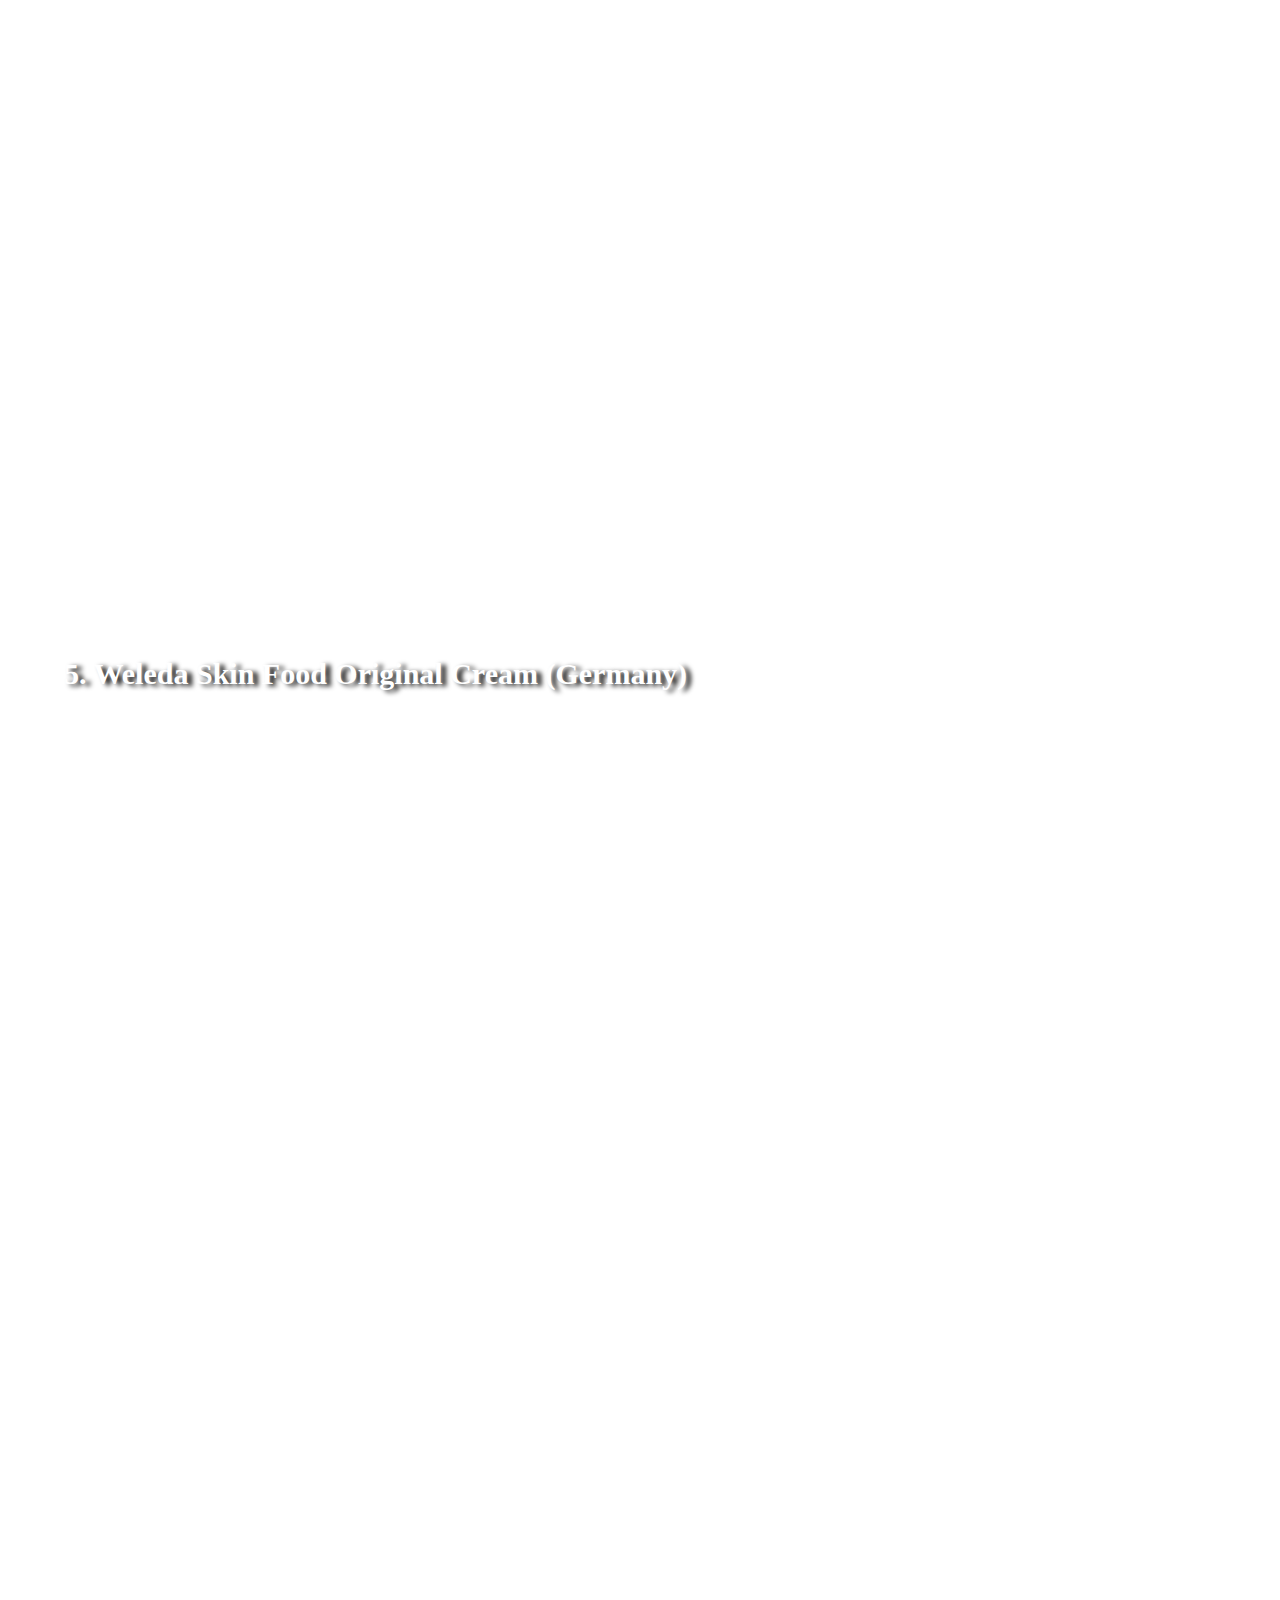
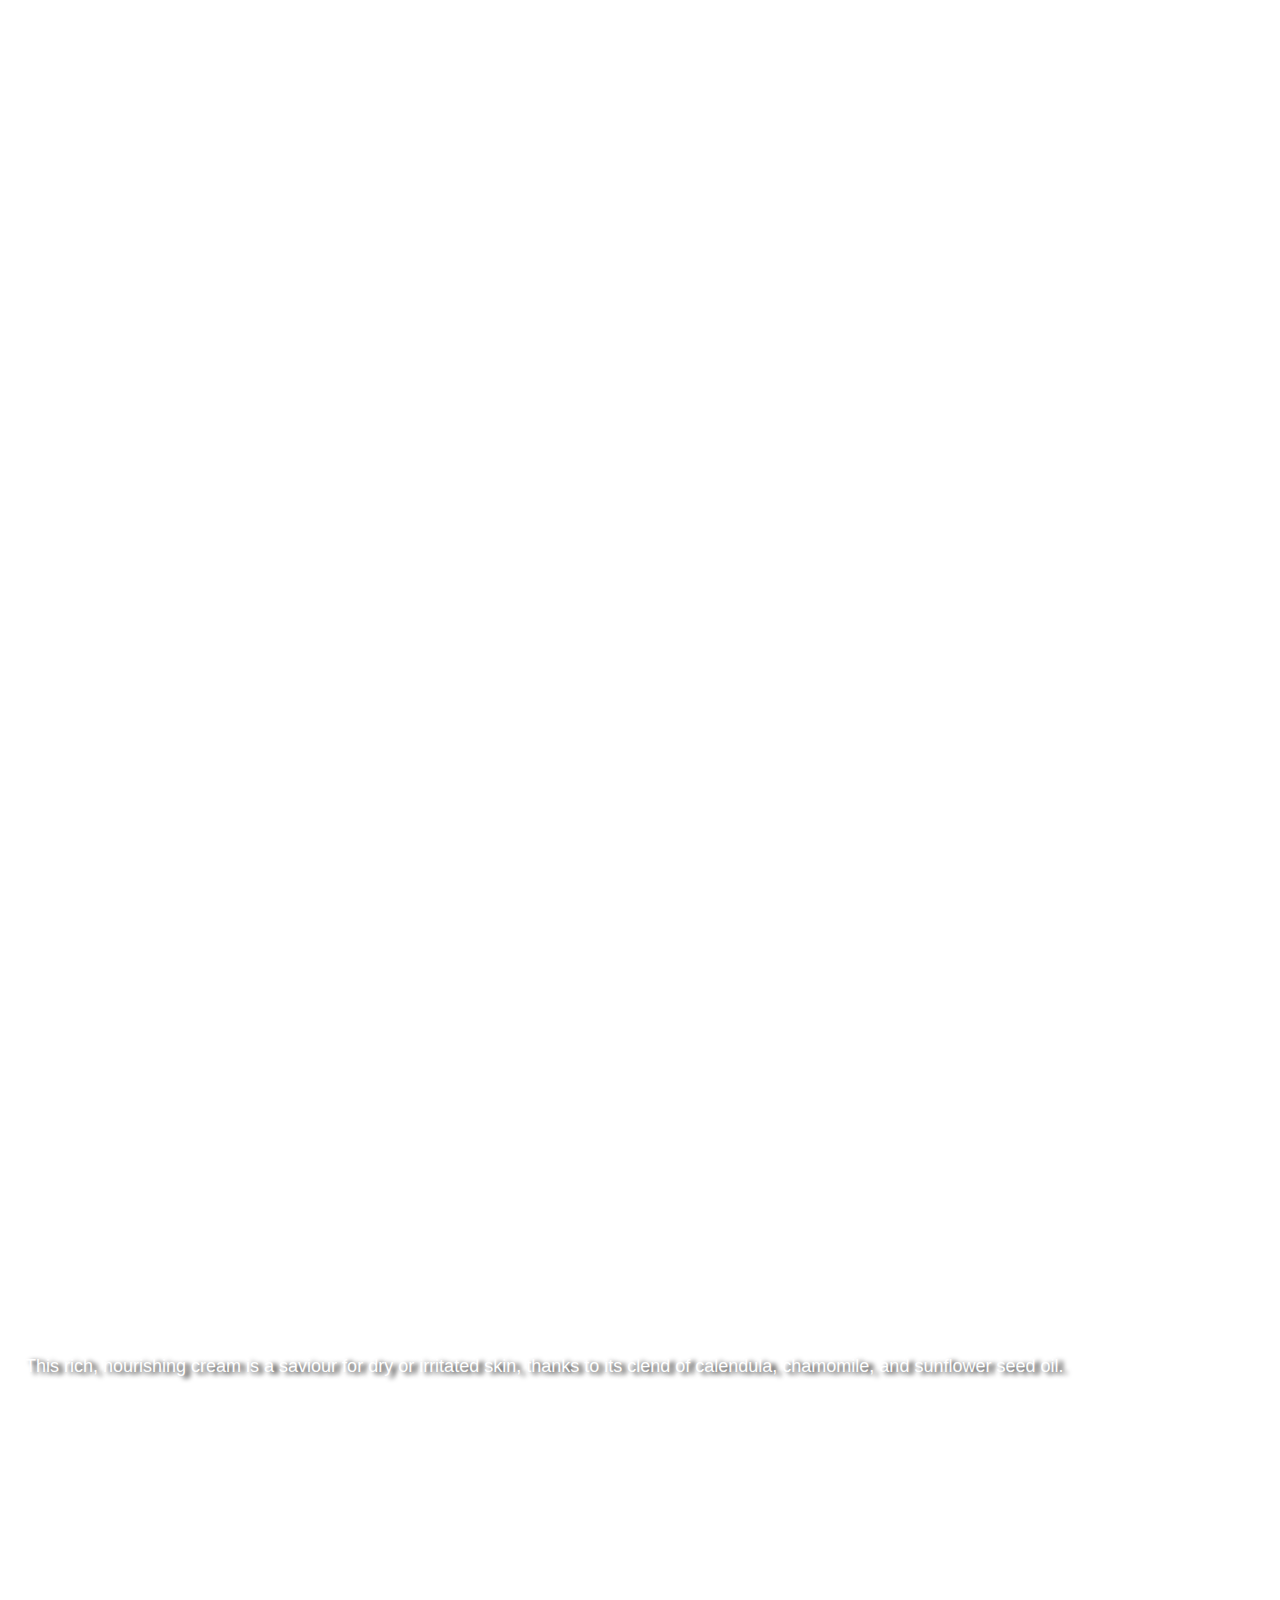
<file: webstories/test/12-Highly-rated-and-best-European-skincare-products.html>
<!doctype html>
<html amp>
<head>
  <meta charset="utf-8">
  <link rel="icon" type="favicon" href="imgs/imgs/monk-insight-favicon.png">
  <meta name="poster" content="imgs/imgs/In-depth-keyword-analysis-and-research-for-better-SEO.png">
  <script async src="https://cdn.ampproject.org/v0.js"></script>
  <script async custom-element="amp-story" src="https://cdn.ampproject.org/v0/amp-story-1.0.js"></script>
  <title>My AMP Story</title>
  <link rel="canonical" href="self.html"/>
  <meta name="viewport" content="width=device-width,minimum-scale=1,initial-scale=1">
  <style amp-boilerplate>
    body {
      -webkit-animation: -amp-start 8s steps(1, end) 0s 1 normal both;
      -moz-animation: -amp-start 8s steps(1, end) 0s 1 normal both;
      -ms-animation: -amp-start 8s steps(1, end) 0s 1 normal both;
      animation: -amp-start 8s steps(1, end) 0s 1 normal both;
    }
    @-webkit-keyframes -amp-start {
      from {
        visibility: hidden;
      }
      to {
        visibility: visible;
      }
    }
    @-moz-keyframes -amp-start {
      from {
        visibility: hidden;
      }
      to {
        visibility: visible;
      }
    }
    @-ms-keyframes -amp-start {
      from {
        visibility: hidden;
      }
      to {
        visibility: visible;
      }
    }
    @-o-keyframes -amp-start {
      from {
        visibility: hidden;
      }
      to {
        visibility: visible;
      }
    }
    @keyframes -amp-start {
      from {
        visibility: hidden;
      }
      to {
        visibility: visible;
      }
    }
  </style>
  <noscript><style amp-boilerplate>
      body {
        -webkit-animation: none;
        -moz-animation: none;
        -ms-animation: none;
        animation: none;
      }
    </style></noscript>
<style amp-custom
>
    body {
  font-family: sans-serif;
  margin: 0;
  padding: 0;
  background-color: #ffffff 5px 5px 5px 0;
  color: #ffffff;
  text-shadow: #fb3535 2px 2px 2px 0;
}

h1, h2, h3, h4, h5 {
  font-family: Times New Roman;
}


/* Images */
img {
  max-width: 100%;
  height: 100%;
}

/* Web story specific styles */
.amp-story {
  width: 100%;
  height: 100%;
  position: relative;
}

.amp-cover-page h1{
  display: flex;
  text-align: center;
  align-items: center;
  font-size: 35px;
  padding-top: 150px;
  padding-left: 50px;
  padding-right: 50px;
  text-shadow: #000000 5px 2px 5px;
}
.amp-cover-page img {
  opacity: 70%;
  shape-image-threshold: inherit;
}
.amp-content-page h2 {
  display: flex;
  align-items: end;
  font-size: 30px;
  padding-left: 5%;
  padding-right: 5%;
  padding-top: 60%;
  padding-bottom: 57%;
  text-shadow: #000000 5px 2px 5px;
}
.amp-content-page p{
  display: flex;
  font-size: 18px;
  padding-left: 30px;
  padding-right: 30px;
  padding-top: 95%;
  padding-bottom: 0%;
  align-items: start;
  text-shadow: #000000 5px 2px 5px;
}
.amp-content-page img{
  opacity: 80%;
}

@media (min-width: 511px) and (max-width: 769px) {
  .amp-content-page h2 {
    display: flex;
    align-items: end;
    padding-left: 5%;
    padding-right: 5%;
    padding-top: 55%;
    padding-bottom: 60%;
  }
  .amp-content-page p {
    display: flex;
  padding-left: 25px;
  padding-right: 25px;
  padding-top: 110%;
  padding-bottom: 0%;
  align-items: start;
  }
}

@media (max-width: 419px) {
  .amp-content-page h2 {
    display: flex;
    align-items: end;
    padding-left: 5%;
    padding-right: 5%;
    padding-top: 12rem;
    padding-bottom: 16rem;
  }
  .amp-content-page p {
    display: flex;
  padding-left: 25px;
  padding-right: 25px;
  padding-top: 26rem;
  padding-bottom: 0%;
  align-items: start;
  }
}

@media (max-width: 394px) {
  .amp-content-page h2 {
    display: flex;
    align-items: end;
    padding-left: 5%;
    padding-right: 5%;
    padding-top: 115%;
    padding-bottom: 80%;
  }
  .amp-content-page p {
    display: flex;
    padding-left: 25px;
    padding-right: 25px;
    padding-top: 140%;
    padding-bottom: 0%;
    align-items: start;
  }
}

@media (max-width: 376px) {
  .amp-content-page h2 {
    display: flex;
    align-items: end;
    padding-left: 5%;
    padding-right: 5%;
    padding-top: 75%;
    padding-bottom: 70%;
  }
  .amp-content-page p {
    display: flex;
    padding-left: 25px;
    padding-right: 25px;
    padding-top: 110%;
    padding-bottom: 0%;
    align-items: start;
  }
}

@media (max-width: 361px) {
  .amp-content-page h2 {
    display: flex;
    align-items: end;
    min-width: 319px;
    padding-left: 5%;
    padding-right: 5%;
    padding-top: 75%;
    padding-bottom: 75%;
  }
  .amp-content-page p {
    display: flex;
    padding-left: 25px;
    padding-right: 25px;
    padding-top: 135%;
    padding-bottom: 0%;
    align-items: start;
  }
}

@media (min-width: 1023px) and (max-width: 2561px) {
  .amp-content-page h2 {
    display: flex;
    align-items: end;
    padding-left: 5%;
    padding-right: 5%;
    padding-top: 60%;
    padding-bottom: 60%;
  }
  .amp-content-page p {
    display: flex;
    padding-left: 25px;
    padding-right: 25px;
    padding-top: 115%;
    padding-bottom: 0%;
    align-items: start;
  }
}
  </style>
</head>
<body>
  <amp-story standalone title="Key Factors about SEO" publisher="Sai Acharya" publisher-logo-src="imgs\quick-insights-logo.svg" poster-portrait-src="imgs/imgs/In-depth-keyword-analysis-and-research-for-better-SEO.png">
    <amp-story-page id="cover">
      <amp-story-grid-layer class="amp-cover-page" template="fill">
        <amp-img src="imgs\content-planner-for-content-writing.jpg" alt="SEO tactics for better traffic" width="1080" height="1920" layout="responsive"></amp-img>
        <h1>12 Highly Rated and Best European Skincare Products Worth Checking Out!</h1>
      </amp-story-grid-layer>
      </amp-story-page>

      <amp-story-page id="page1">
        <amp-story-grid-layer class="amp-content-page" template="fill">
          <amp-img src="imgs\content-planner-for-content-writing.jpg" width="1080" height="1920" layout="responsive"></amp-img>
          <h2>1. Emma Hardie Moringa Cleansing Balm (England)</h2>
          <p>This luxurious balm melts away makeup and impurities with nourishing moringa seed oil and essential oils, leaving skin feeling soft and clean.</p>
        </amp-story-grid-layer>
      </amp-story-page>

    <amp-story-page id="page2">
      <amp-story-grid-layer class="amp-content-page" template="fill">
      <amp-img src="imgs/SEO-Analysis-and-its-best-practises.png" width="1080" height="1920" layout="responsive"></amp-img>
      <h2>2. Bioderma Sensibio H2O Micellar Water (France)</h2>
      <p>A cult-favorite for sensitive skin, this gentle micellar water effectively removes makeup and impurities without stripping the skin's natural oils.</p>
    </amp-story-grid-layer>
    </amp-story-page>

    <amp-story-page id="page3">
      <amp-story-grid-layer class="amp-content-page" template="fill">
      <amp-img src="imgs/imgs/create-contents-with-the-best-SEO-tactics.png" width="1080" height="1920" layout="responsive"></amp-img>
      <h2>3. Augustinus Bader The Rich Cream (Germany)</h2>
      <p>This potent serum, formulated by a stem cell scientist, claims to visibly improve skin texture, elasticity, and hydration.</p>
    </amp-story-grid-layer>
    </amp-story-page>

    <amp-story-page id="page4">
      <amp-story-grid-layer class="amp-content-page" template="fill">
      <amp-img src="imgs/SEO-helps-reach-business-goals-with-organically.png" width="1080" height="1920" layout="responsive"></amp-img>
      <h2>4. Drunk Elephant T.L.C. Framboos Glycolic (Belgium)</h2>
      <p>This effective blend of AHAs and BHAs gently exfoliates and resurfaces the skin, revealing a brighter, smoother complexion</p>
    </amp-story-grid-layer>
    </amp-story-page>

    <amp-story-page id="page5">
      <amp-story-grid-layer class="amp-content-page" template="fill">
      <amp-img src="imgs/imgs/Technical-SEO-for-better-reach.png" width="1080" height="1920" layout="responsive"></amp-img>
      <h2>5. Weleda Skin Food Original Cream (Germany)</h2>
      <p>This rich, nourishing cream is a saviour for dry or irritated skin, thanks to its clend of calendula, chamomile, and sunflower seed oil.</p>
    </amp-story-grid-layer>
    </amp-story-page>

    <amp-story-page id="page6">
      <amp-story-grid-layer class="amp-content-page" template="fill">
      <amp-img src="imgs/imgs/See-positive-impact-with-proper-SEO.png" width="1080" height="1920" layout="responsive"></amp-img>
      <h2>6. La Roche-Posay Toleriane Sensitive Fluide (France)</h2>
      <p>This lightweight moisturizer is perfect for sensitive skin, providing calming hydration without irritation</p>
    </amp-story-grid-layer>
    </amp-story-page>

    <amp-story-page id="page7">
      <amp-story-grid-layer class="amp-content-page" template="fill">
      <amp-img src="imgs/imgs/See-positive-impact-with-proper-SEO.png" width="1080" height="1920" layout="responsive"></amp-img>
      <h2>7. Queen Helene Mint Julep Masque (USA)</h2>
      <p>This classic clay mask absorbs excess oil and tightens pores, leaving skin feeling refreshed and mattified.</p>
    </amp-story-grid-layer>
    </amp-story-page>
    <amp-story-page id="page8">
      <amp-story-grid-layer class="amp-content-page" template="fill">
      <amp-img src="imgs/imgs/See-positive-impact-with-proper-SEO.png" width="1080" height="1920" layout="responsive"></amp-img>
      <h2>8. Lush Oatifix Fresh Mask (UK)</h2>
      <p>This gentle oatmeal-based mask soothes and calms irritated skin, making it ideal for sensitive complexions.</p>
    </amp-story-grid-layer>
    </amp-story-page>
    <amp-story-page id="page9">
      <amp-story-grid-layer class="amp-content-page" template="fill">
      <amp-img src="imgs/imgs/See-positive-impact-with-proper-SEO.png" width="1080" height="1920" layout="responsive"></amp-img>
      <h2>9. Eucerin Sun Protection Dry Touch Mousse SPF (Germany)</h2>
      <p> This lightweight, non-greasy sunscreen provides broad-spectrum protection without leaving a white cast.</p>
    </amp-story-grid-layer>
    </amp-story-page>
    <amp-story-page id="page10">
      <amp-story-grid-layer class="amp-content-page" template="fill">
      <amp-img src="imgs/imgs/See-positive-impact-with-proper-SEO.png" width="1080" height="1920" layout="responsive"></amp-img>
      <h2>10. Avene Very High Protection Mineral Cream SPF (France)</h2>
      <p>This mineral sunscreen is gentle on sensitive skin and offers broad-spectrum protection against UVA an UVB rays</p>
    </amp-story-grid-layer>
    </amp-story-page>
    <amp-story-page id="page11">
      <amp-story-grid-layer class="amp-content-page" template="fill">
      <amp-img src="imgs/imgs/See-positive-impact-with-proper-SEO.png" width="1080" height="1920" layout="responsive"></amp-img>
      <h2>11. Caudalie Vinoperfect Radiance Serum (France)</h2>
      <p>This brightening serum targets hyperpigmentation and uneven skin tone, promoting a more radiant complexion.</p>
    </amp-story-grid-layer>
    </amp-story-page>
    <amp-story-page id="page12">
      <amp-story-grid-layer class="amp-content-page" template="fill">
      <amp-img src="imgs/imgs/See-positive-impact-with-proper-SEO.png" width="1080" height="1920" layout="responsive"></amp-img>
      <h2>12. Kiehl's Midnight Recovery concentrate (USA)</h2>
      <p>This nourishing oil replenishes the skin overnight, leaving it feeling soft, supple and radiant in the morning</p>
    </amp-story-grid-layer>
    </amp-story-page>
  </amp-story>
</body>
</html>
</file>
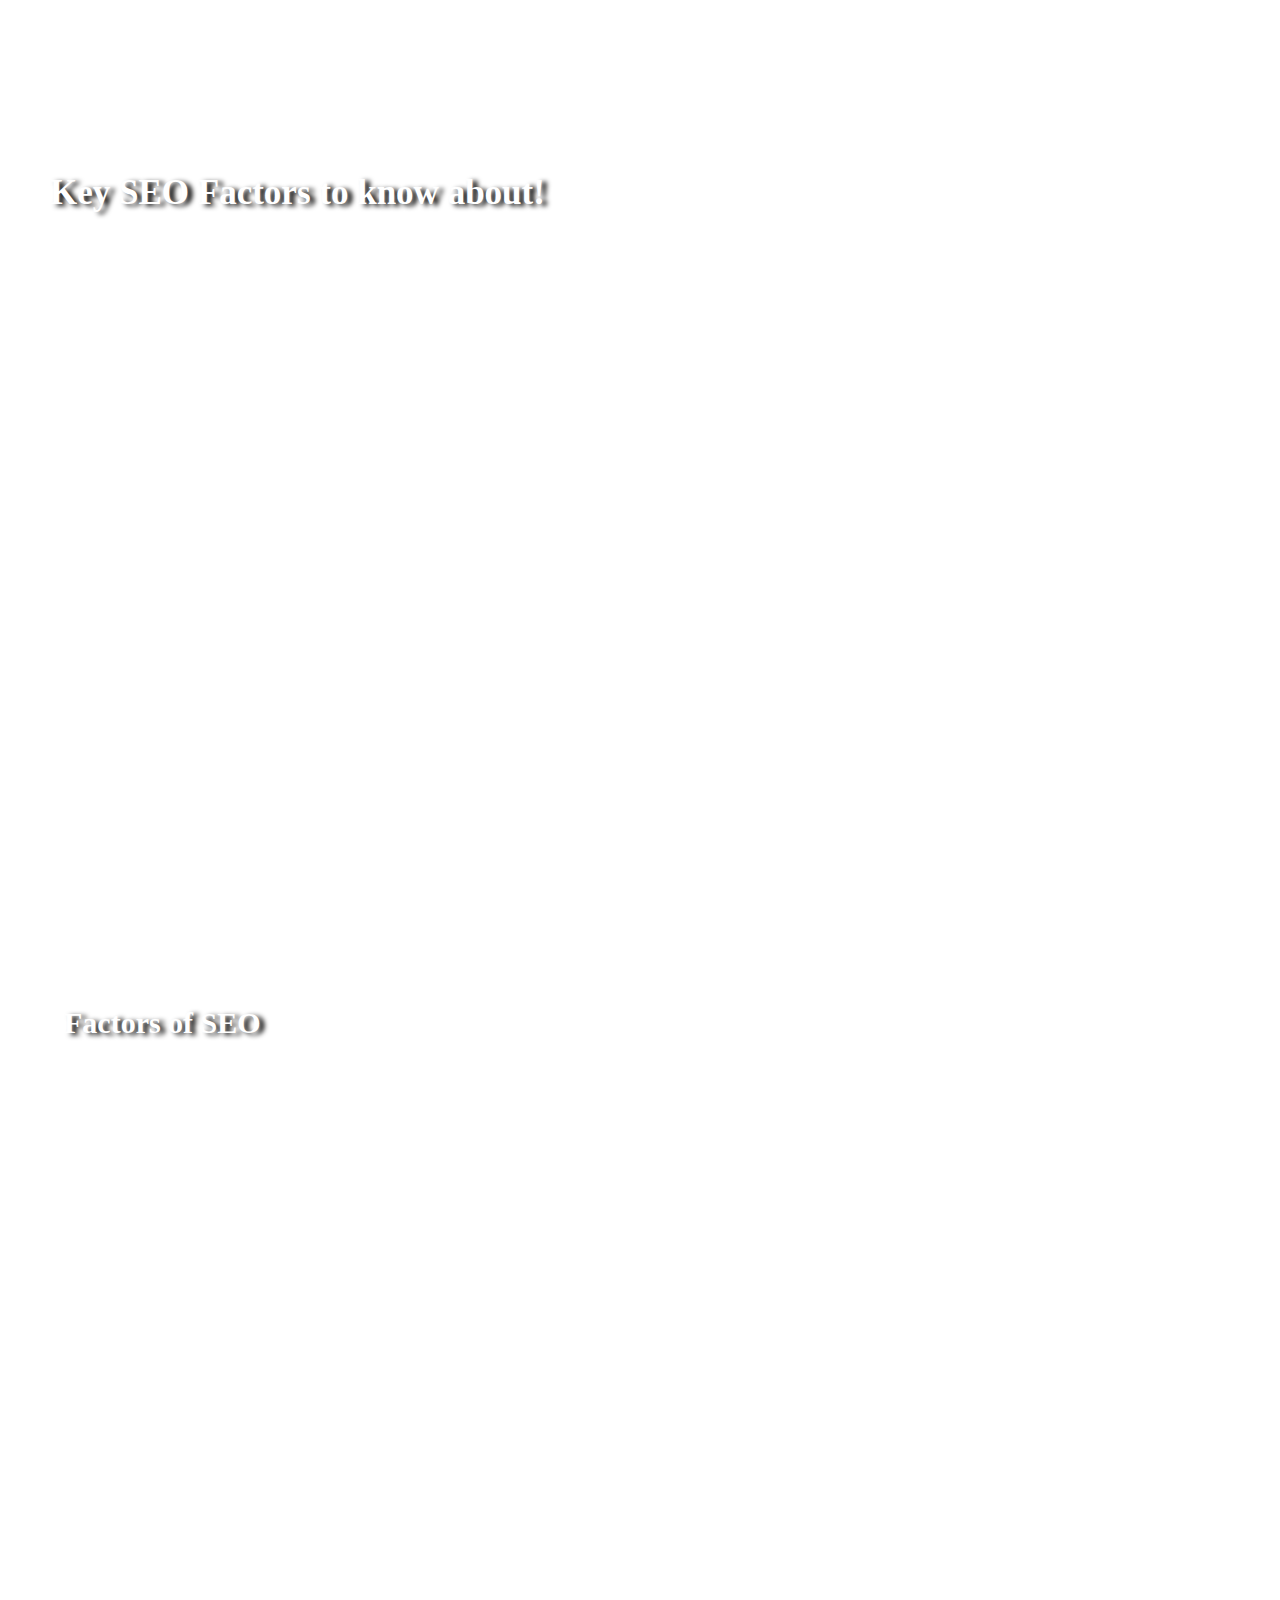
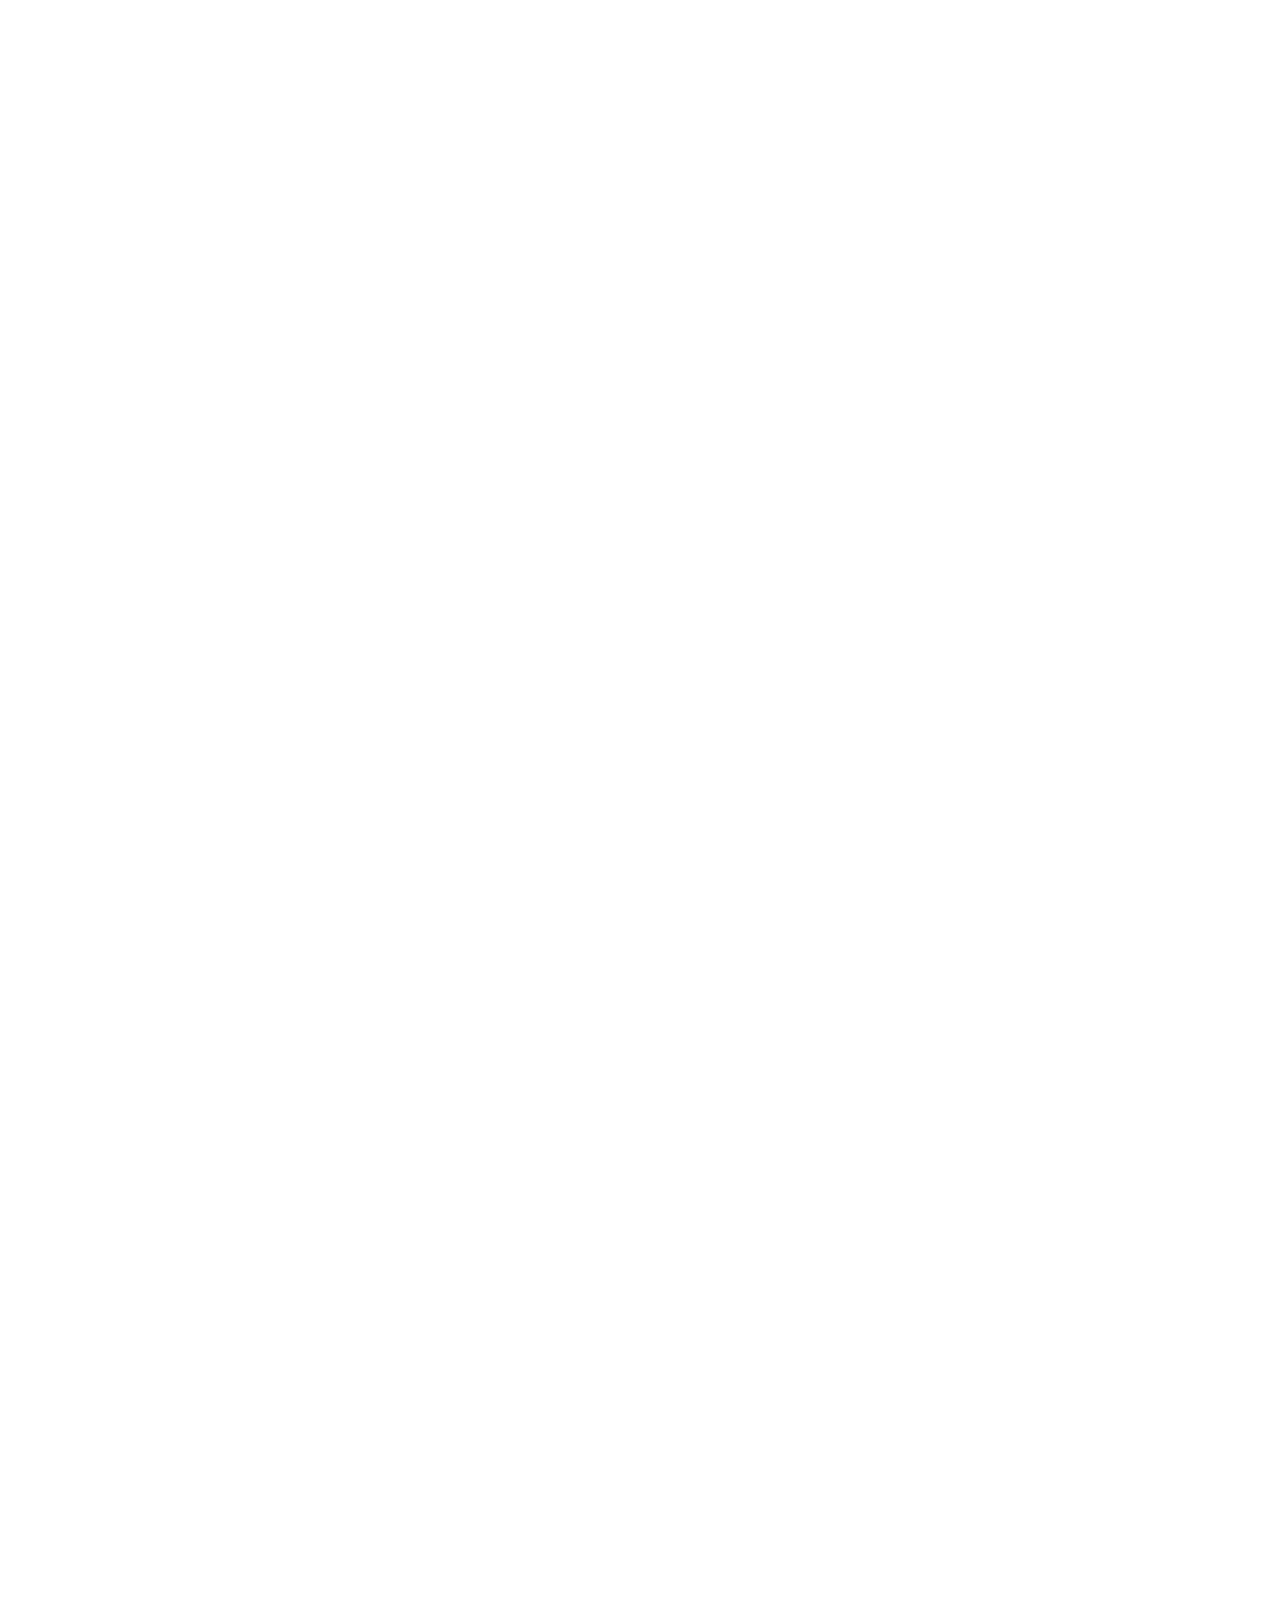
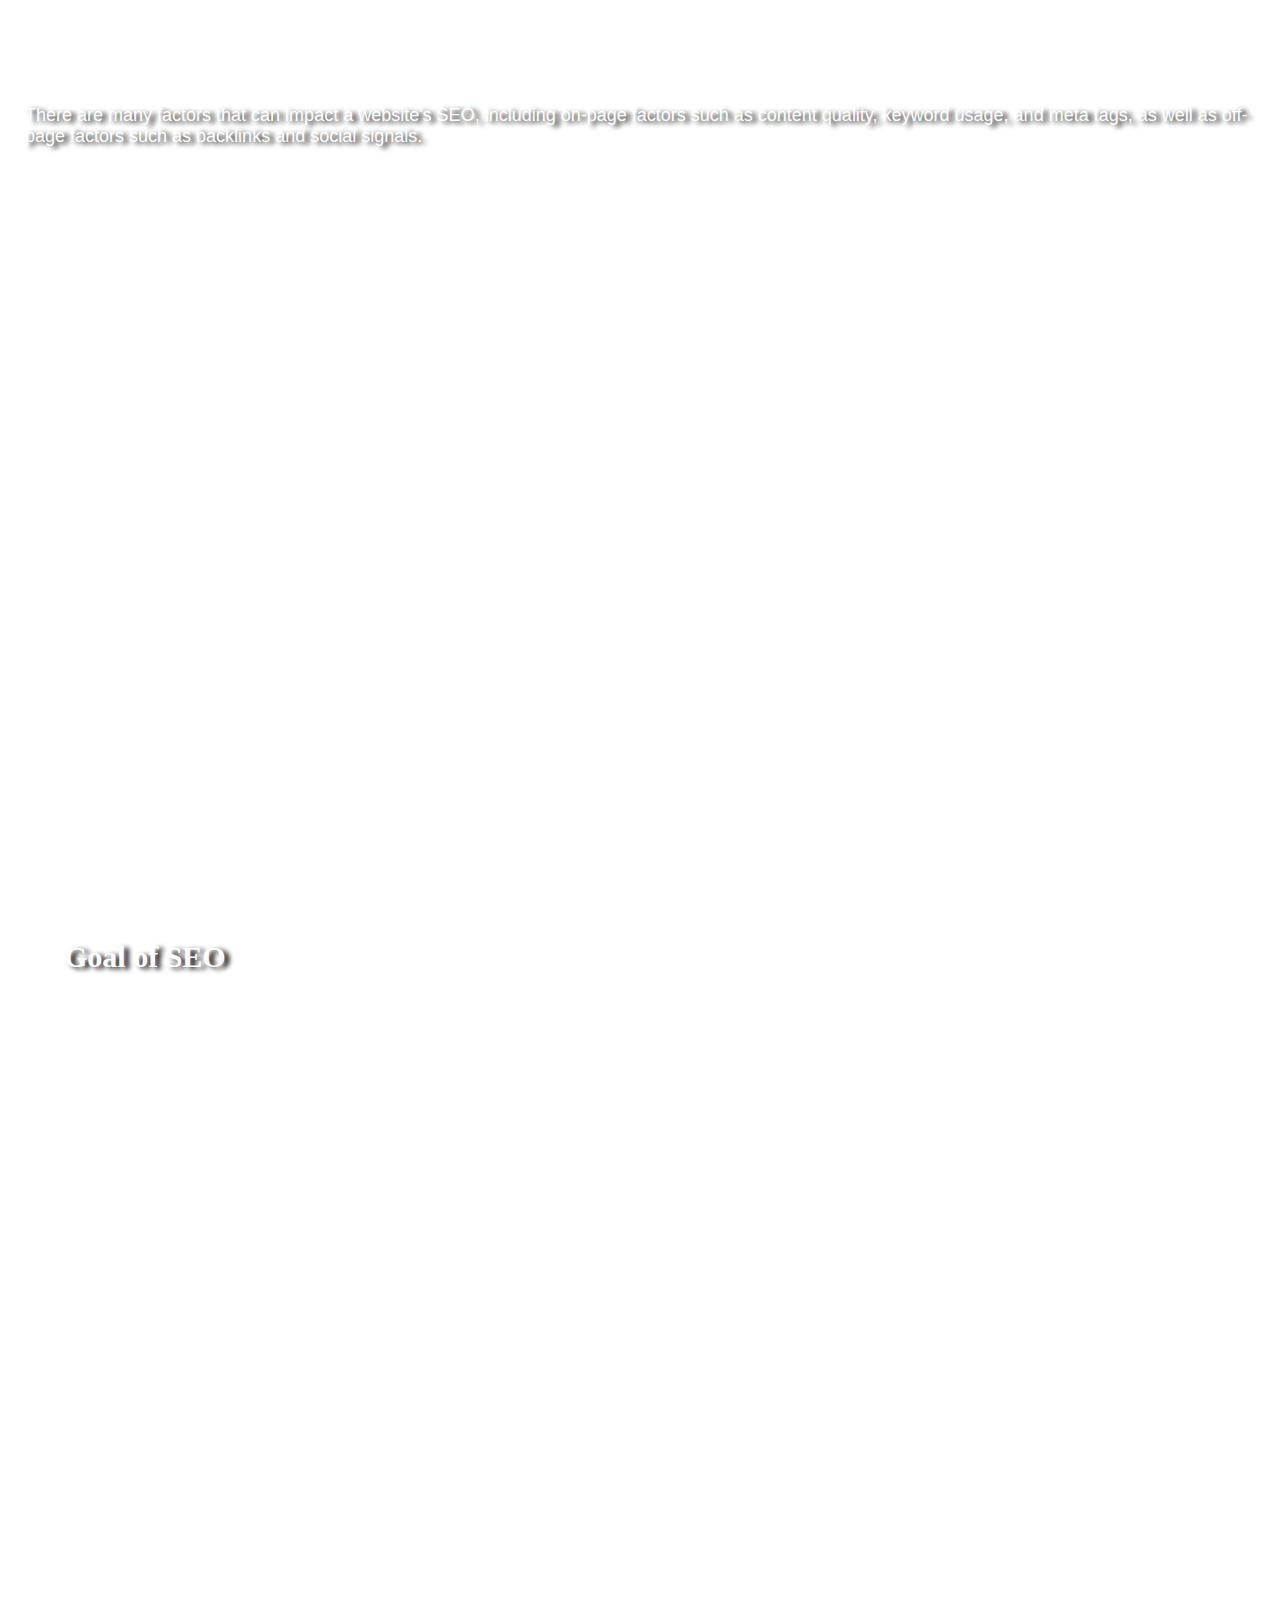
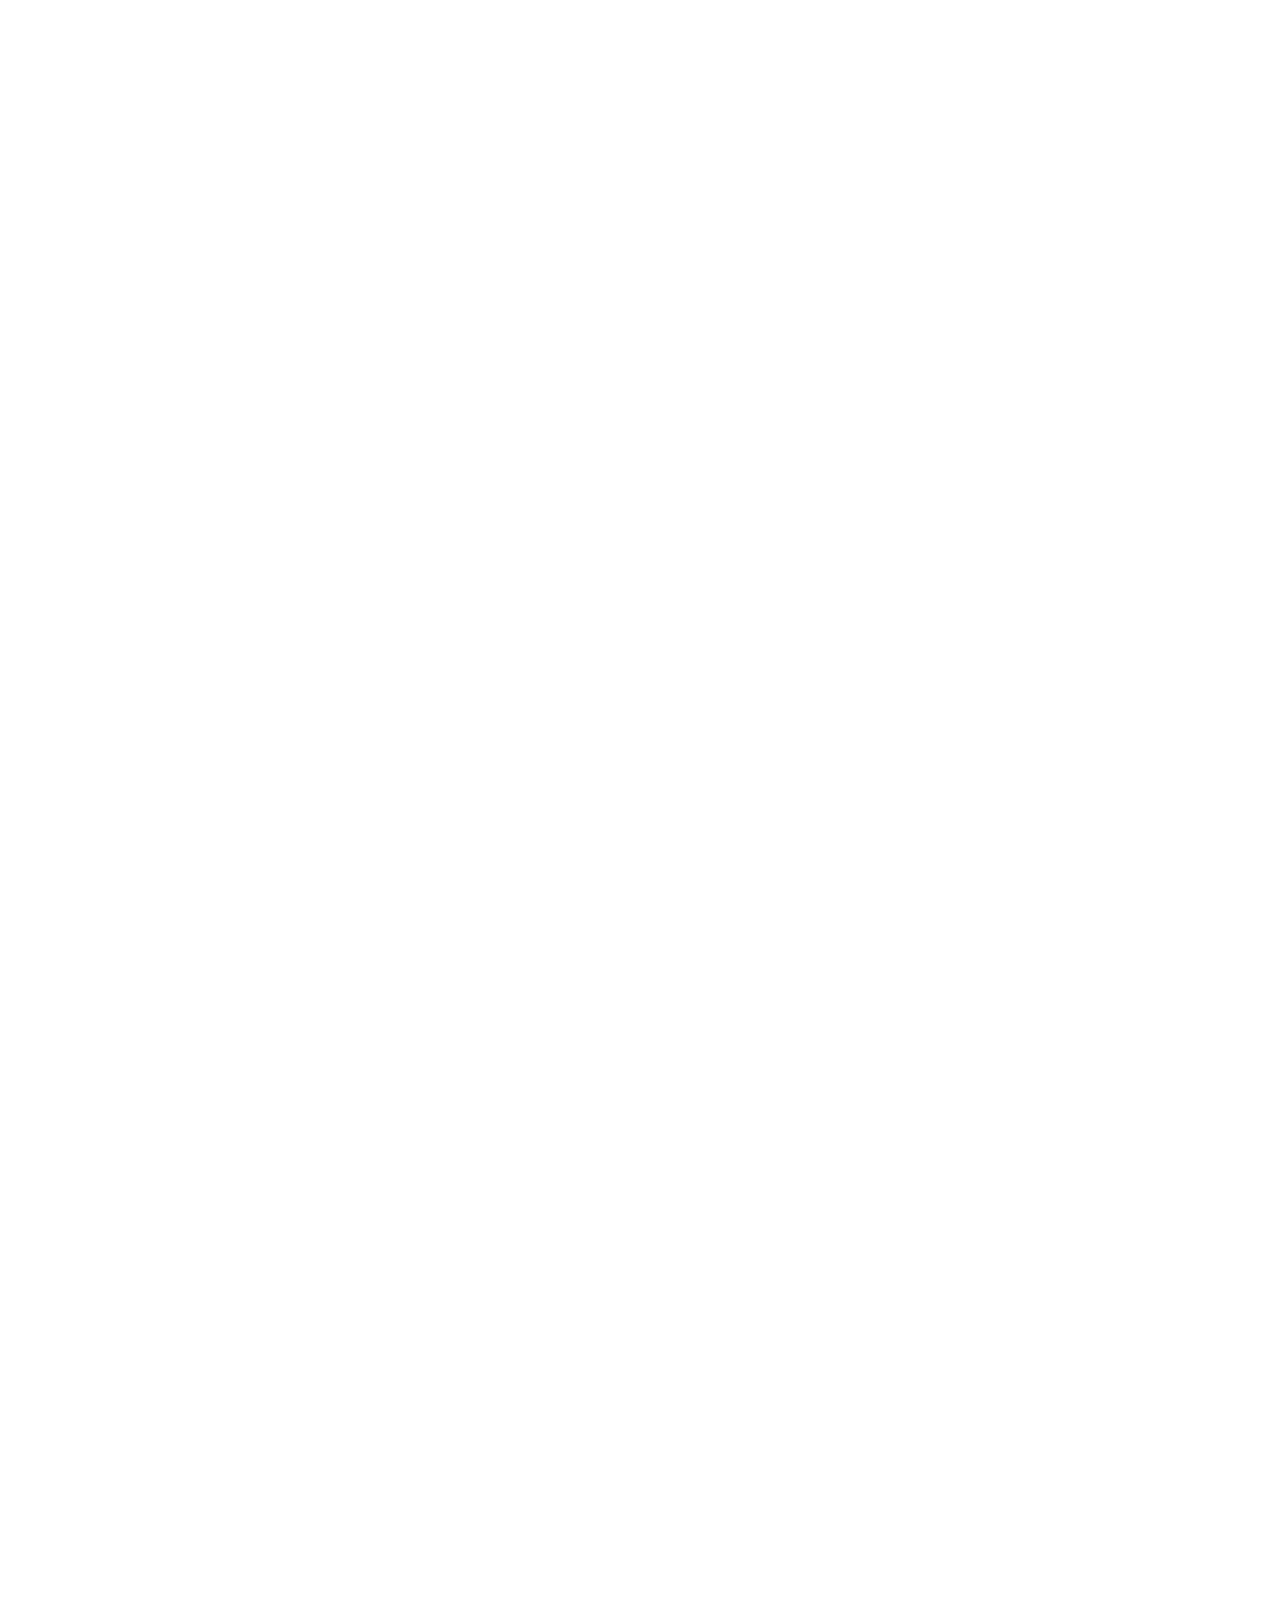
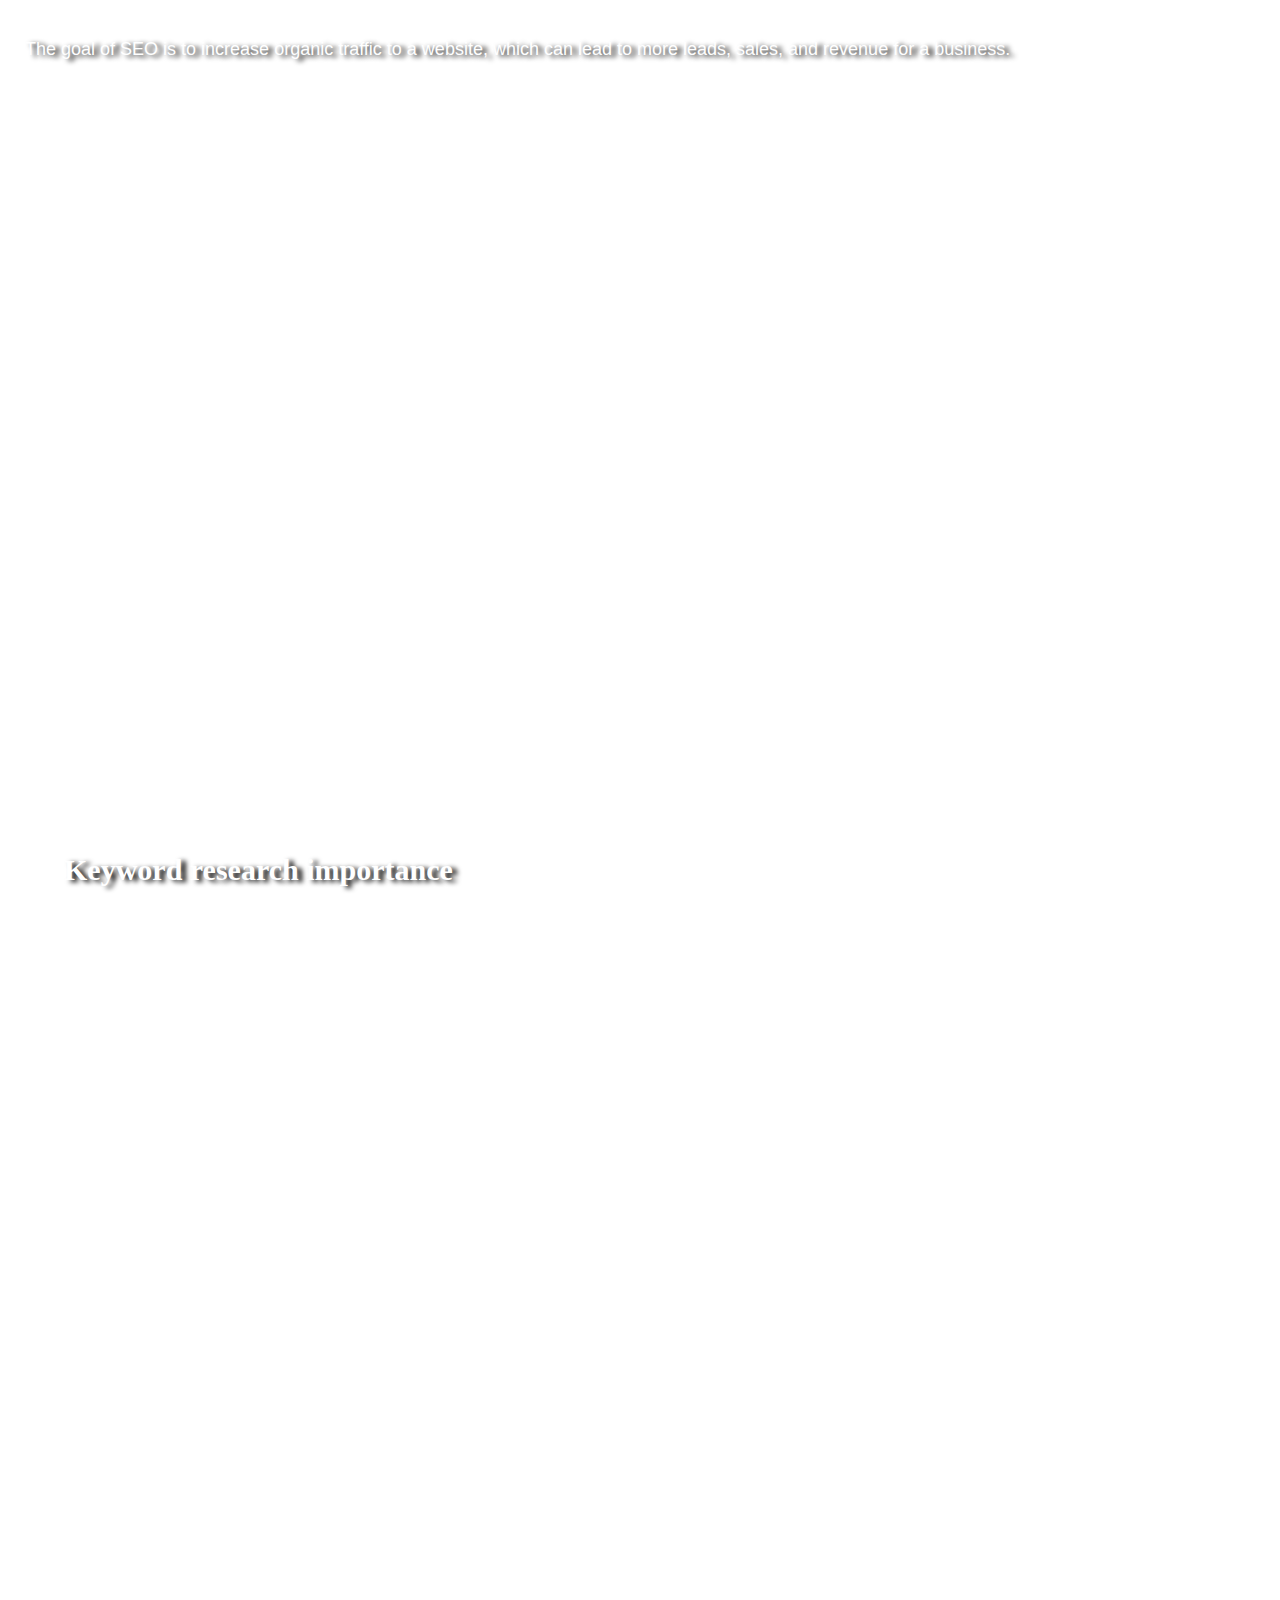
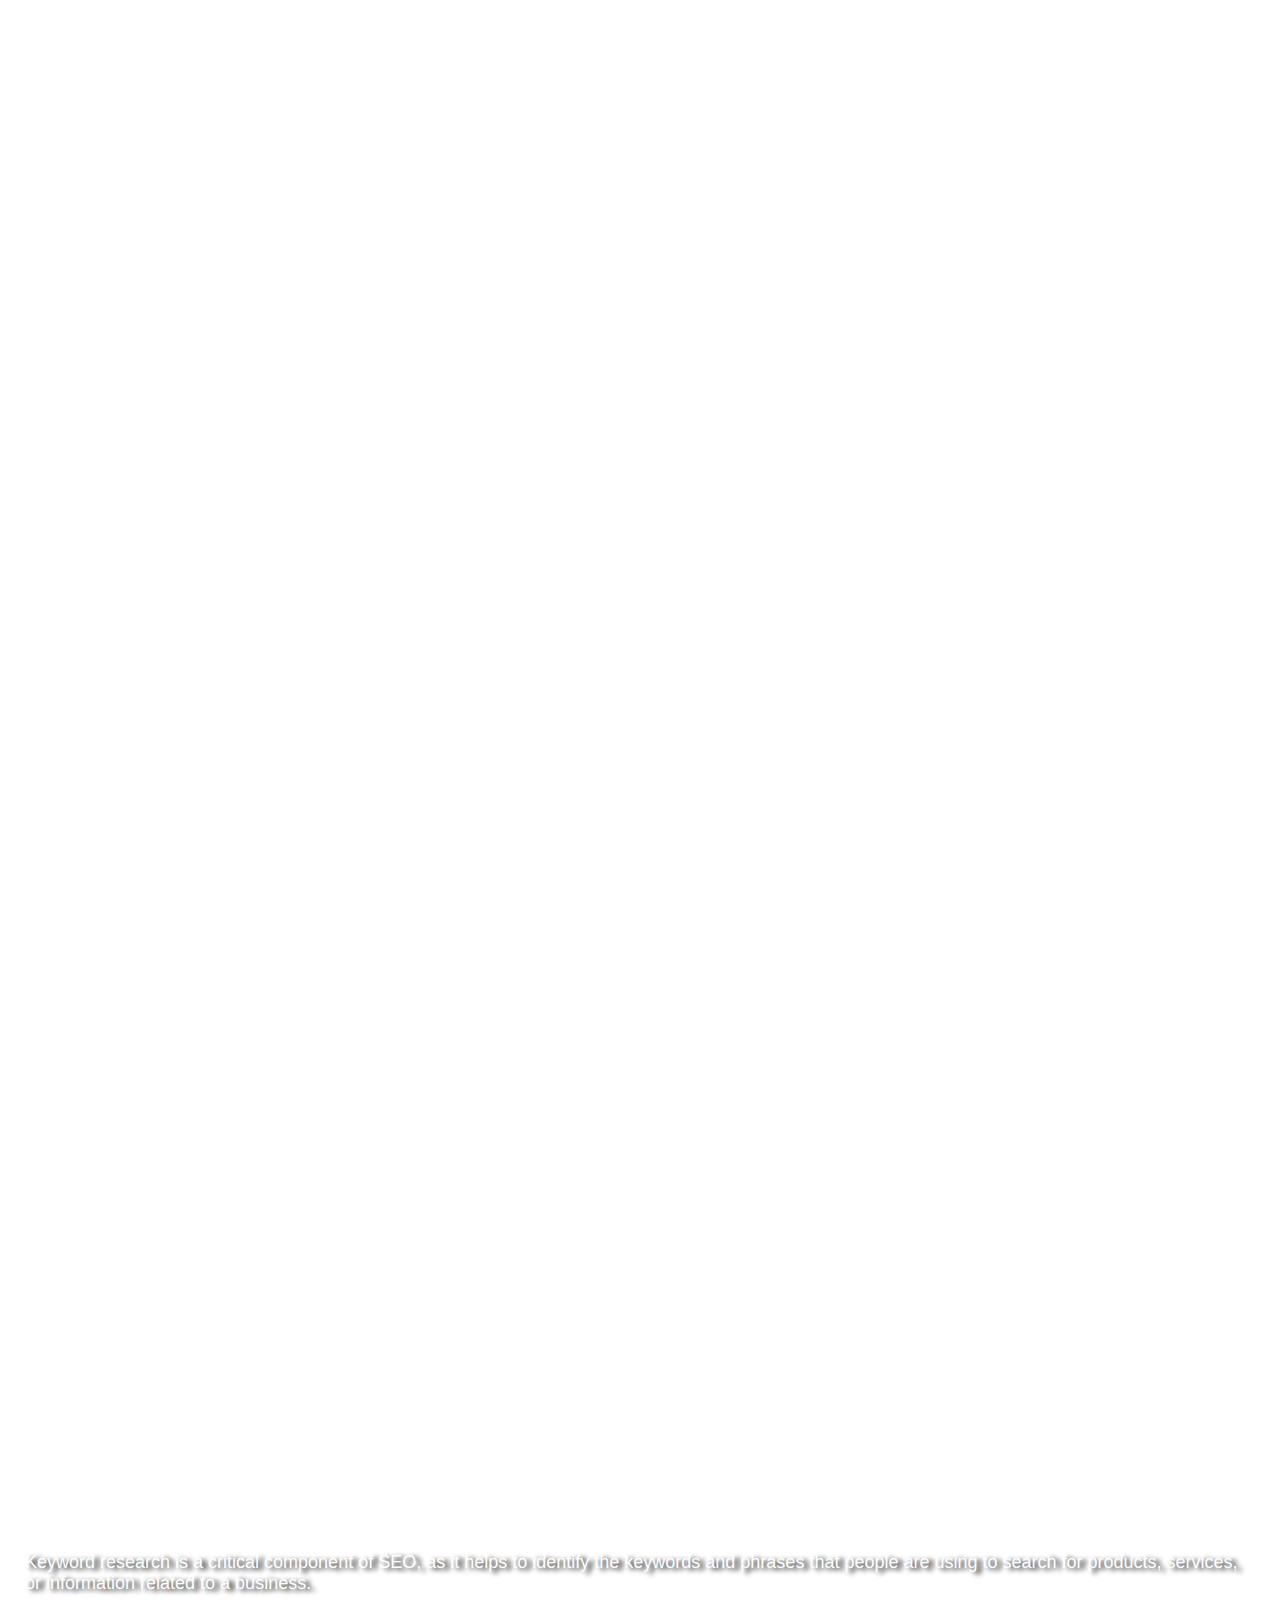
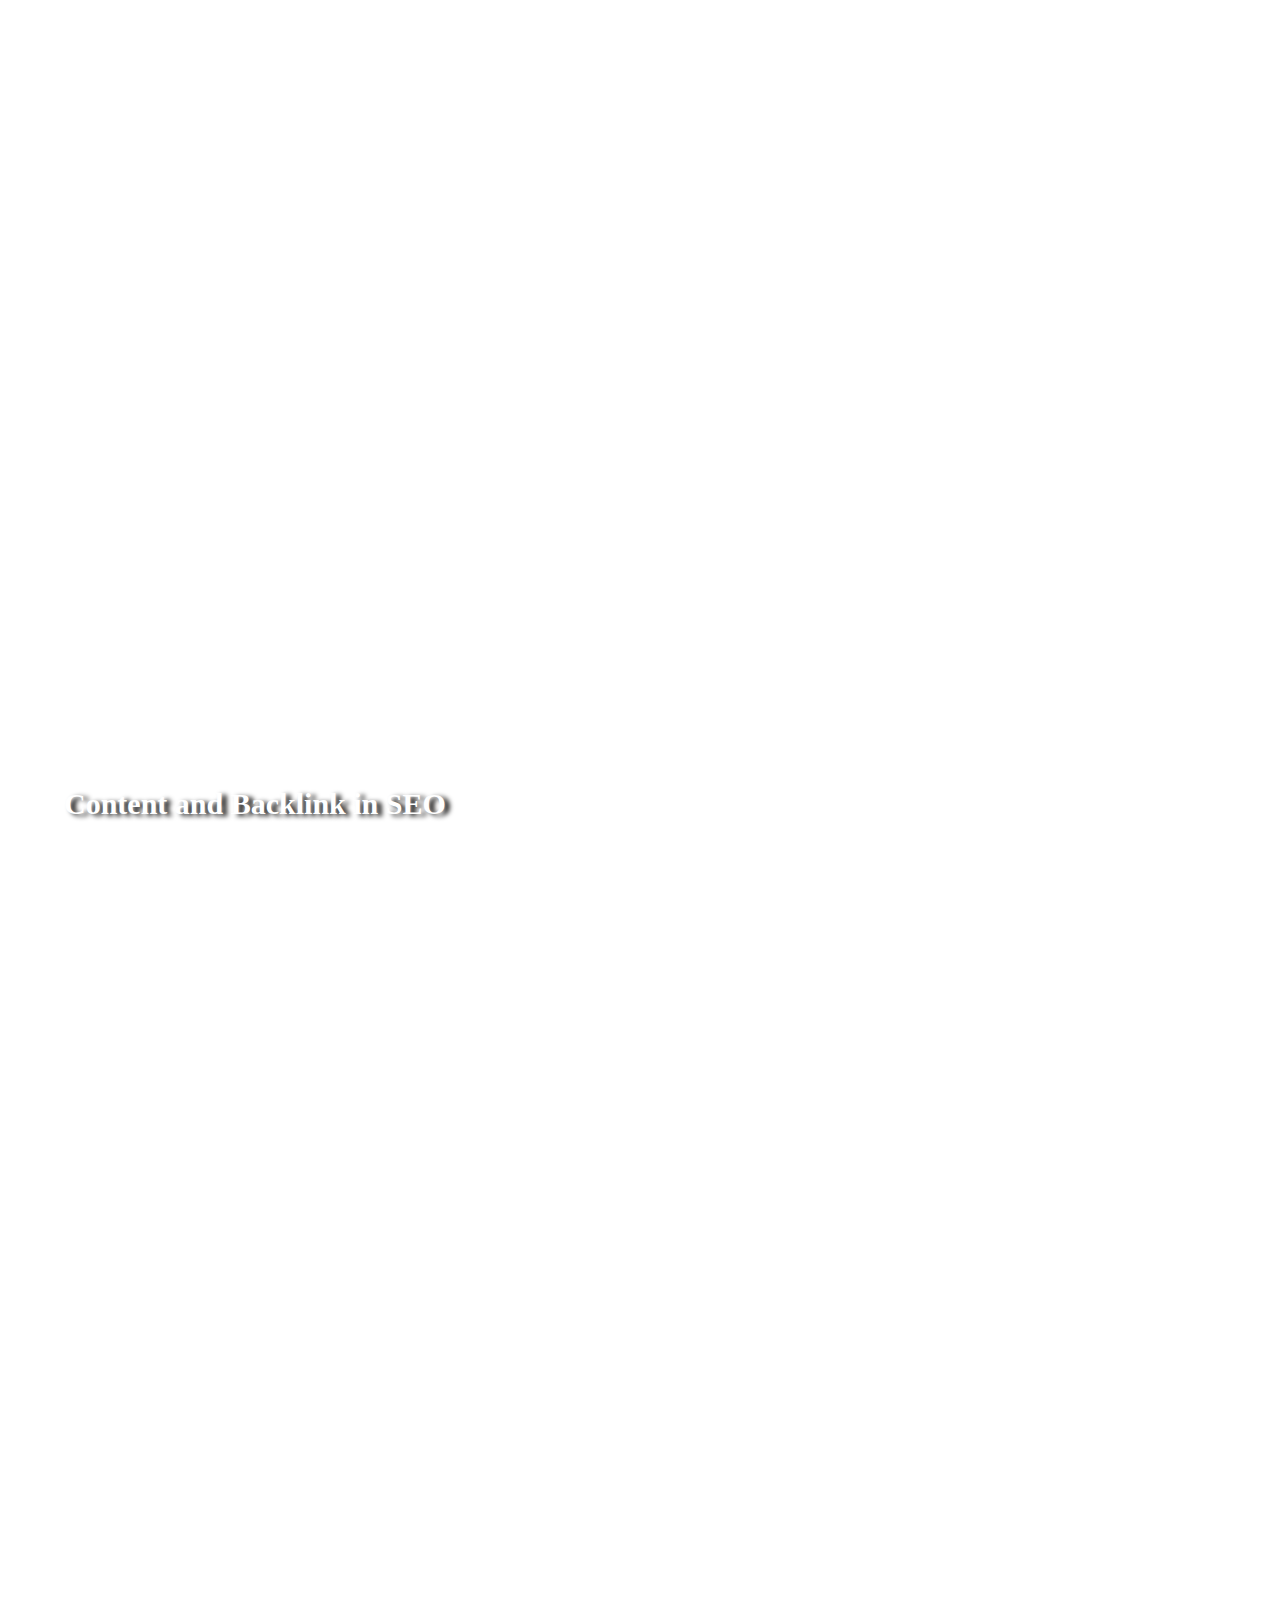
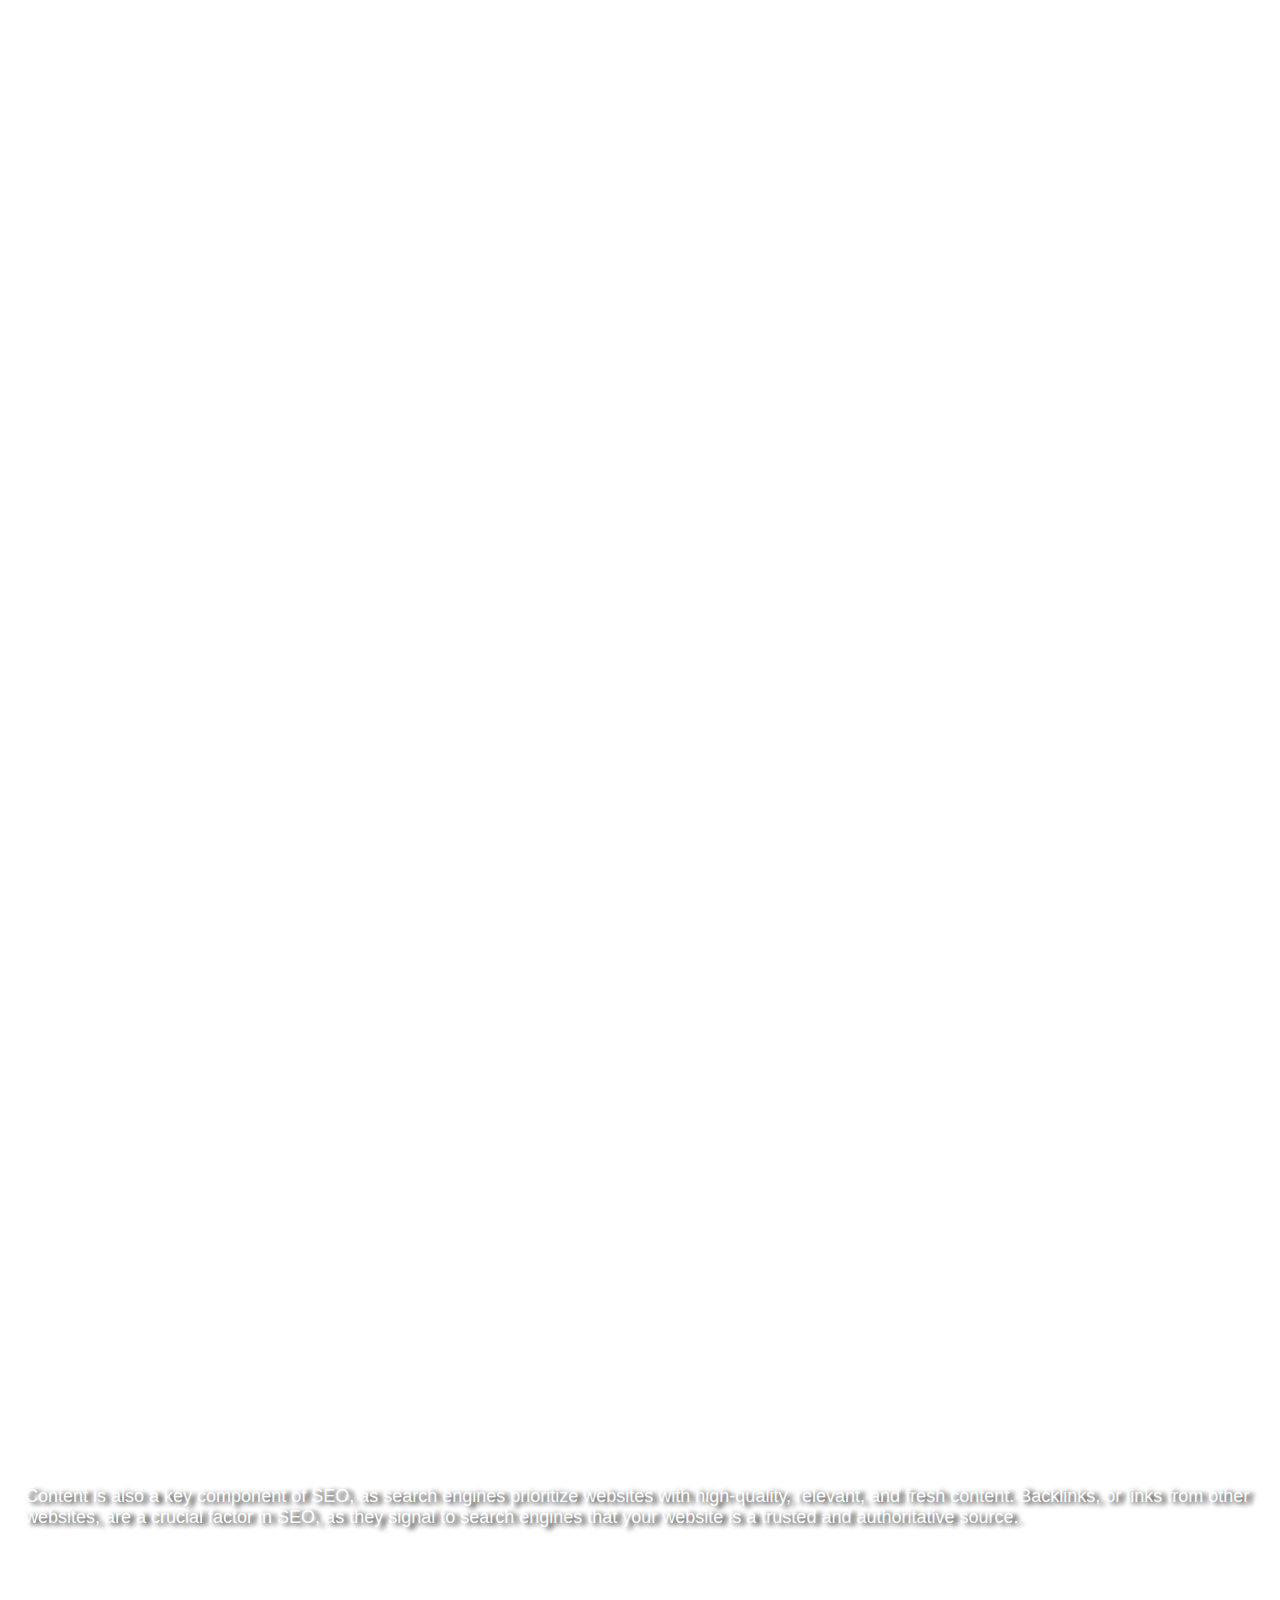
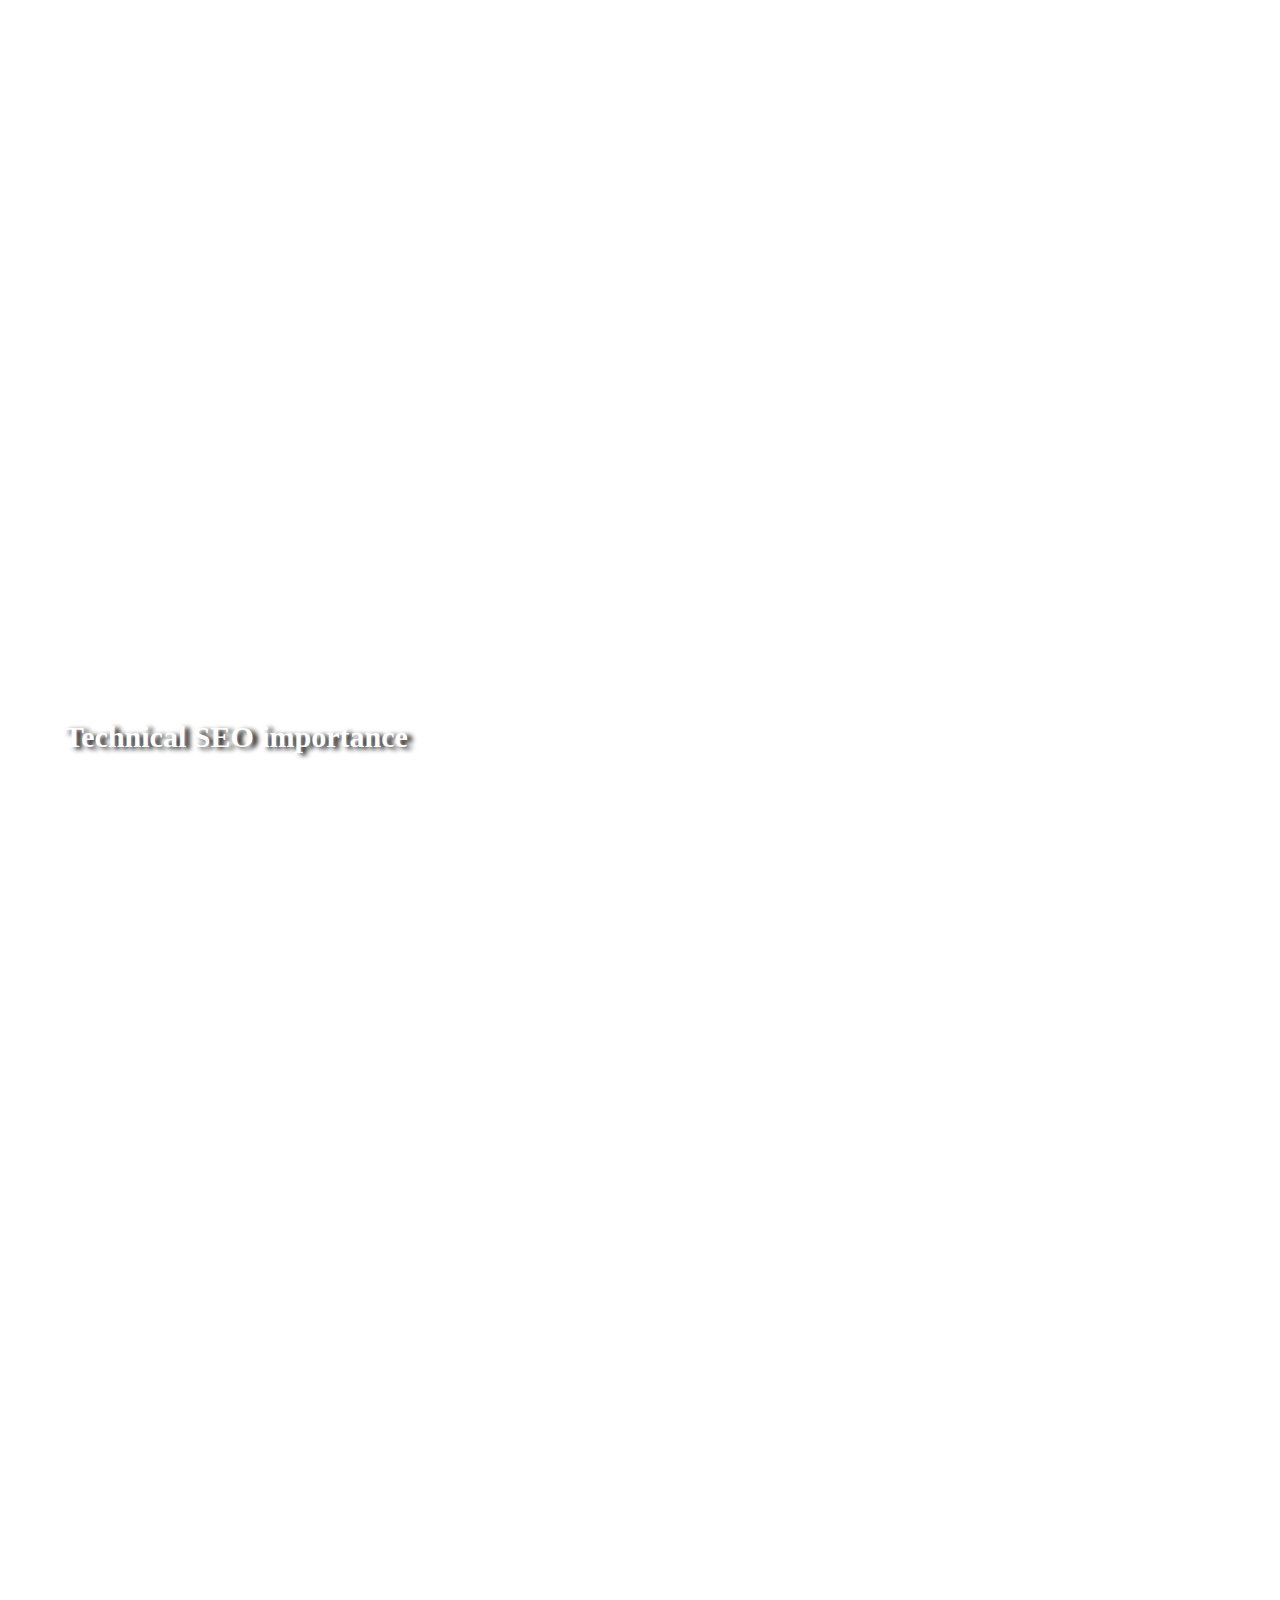
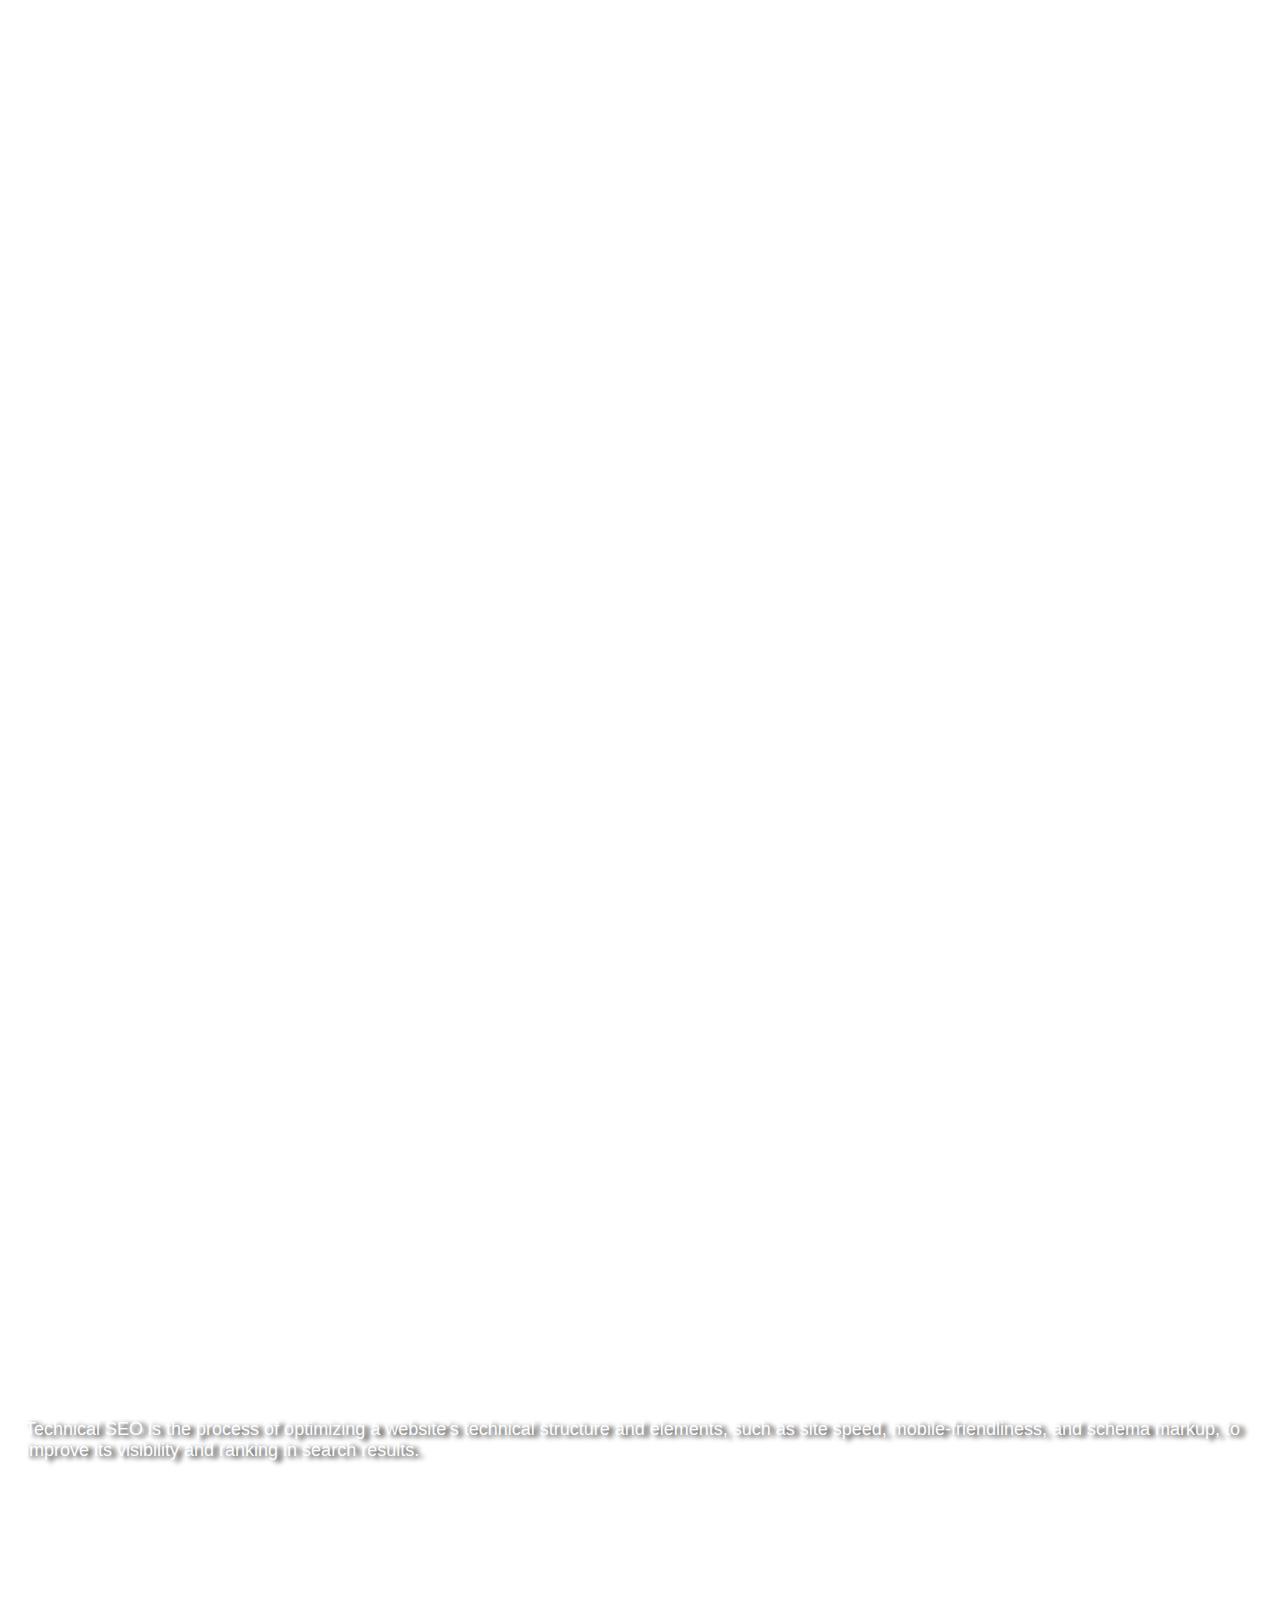
<file: webstories/test/Topic 4.html>
<!doctype html>
<html amp>
<head>
  <meta charset="utf-8">
  <link rel="icon" type="favicon" href="imgs/imgs/monk-insight-favicon.png">
  <meta name="poster" content="imgs/imgs/In-depth-keyword-analysis-and-research-for-better-SEO.png">
  <script async src="https://cdn.ampproject.org/v0.js"></script>
  <script async custom-element="amp-story" src="https://cdn.ampproject.org/v0/amp-story-1.0.js"></script>
  <title>My AMP Story</title>
  <link rel="canonical" href="self.html"/>
  <meta name="viewport" content="width=device-width,minimum-scale=1,initial-scale=1">
  <style amp-boilerplate>
    body {
      -webkit-animation: -amp-start 8s steps(1, end) 0s 1 normal both;
      -moz-animation: -amp-start 8s steps(1, end) 0s 1 normal both;
      -ms-animation: -amp-start 8s steps(1, end) 0s 1 normal both;
      animation: -amp-start 8s steps(1, end) 0s 1 normal both;
    }
    @-webkit-keyframes -amp-start {
      from {
        visibility: hidden;
      }
      to {
        visibility: visible;
      }
    }
    @-moz-keyframes -amp-start {
      from {
        visibility: hidden;
      }
      to {
        visibility: visible;
      }
    }
    @-ms-keyframes -amp-start {
      from {
        visibility: hidden;
      }
      to {
        visibility: visible;
      }
    }
    @-o-keyframes -amp-start {
      from {
        visibility: hidden;
      }
      to {
        visibility: visible;
      }
    }
    @keyframes -amp-start {
      from {
        visibility: hidden;
      }
      to {
        visibility: visible;
      }
    }
  </style>
  <noscript><style amp-boilerplate>
      body {
        -webkit-animation: none;
        -moz-animation: none;
        -ms-animation: none;
        animation: none;
      }
    </style></noscript>
<style amp-custom
>
    body {
  font-family: sans-serif;
  margin: 0;
  padding: 0;
  background-color: #ffffff 5px 5px 5px 0;
  color: #ffffff;
  text-shadow: #fb3535 2px 2px 2px 0;
}

h1, h2, h3, h4, h5 {
  font-family: Times New Roman;
}


/* Images */
img {
  max-width: 100%;
  height: 100%;
}

/* Web story specific styles */
.amp-story {
  width: 100%;
  height: 100%;
  position: relative;
}

.amp-cover-page h1{
  display: flex;
  text-align: center;
  align-items: center;
  font-size: 35px;
  padding-top: 150px;
  padding-left: 50px;
  padding-right: 50px;
  text-shadow: #000000 5px 2px 5px;
}
.amp-cover-page img {
  opacity: 70%;
  shape-image-threshold: inherit;
}
.amp-content-page h2 {
  display: flex;
  align-items: end;
  font-size: 30px;
  padding-left: 5%;
  padding-right: 5%;
  padding-top: 60%;
  padding-bottom: 57%;
  text-shadow: #000000 5px 2px 5px;
}
.amp-content-page p{
  display: flex;
  font-size: 18px;
  padding-left: 30px;
  padding-right: 30px;
  padding-top: 95%;
  padding-bottom: 0%;
  align-items: start;
  text-shadow: #000000 5px 2px 5px;
}
.amp-content-page img{
  opacity: 80%;
}

@media (min-width: 511px) and (max-width: 769px) {
  .amp-content-page h2 {
    display: flex;
    align-items: end;
    padding-left: 5%;
    padding-right: 5%;
    padding-top: 55%;
    padding-bottom: 60%;
  }
  .amp-content-page p {
    display: flex;
  padding-left: 25px;
  padding-right: 25px;
  padding-top: 110%;
  padding-bottom: 0%;
  align-items: start;
  }
}

@media (max-width: 419px) {
  .amp-content-page h2 {
    display: flex;
    align-items: end;
    padding-left: 5%;
    padding-right: 5%;
    padding-top: 12rem;
    padding-bottom: 16rem;
  }
  .amp-content-page p {
    display: flex;
  padding-left: 25px;
  padding-right: 25px;
  padding-top: 26rem;
  padding-bottom: 0%;
  align-items: start;
  }
}

@media (max-width: 394px) {
  .amp-content-page h2 {
    display: flex;
    align-items: end;
    padding-left: 5%;
    padding-right: 5%;
    padding-top: 115%;
    padding-bottom: 80%;
  }
  .amp-content-page p {
    display: flex;
    padding-left: 25px;
    padding-right: 25px;
    padding-top: 140%;
    padding-bottom: 0%;
    align-items: start;
  }
}

@media (max-width: 376px) {
  .amp-content-page h2 {
    display: flex;
    align-items: end;
    padding-left: 5%;
    padding-right: 5%;
    padding-top: 75%;
    padding-bottom: 70%;
  }
  .amp-content-page p {
    display: flex;
    padding-left: 25px;
    padding-right: 25px;
    padding-top: 110%;
    padding-bottom: 0%;
    align-items: start;
  }
}

@media (max-width: 361px) {
  .amp-content-page h2 {
    display: flex;
    align-items: end;
    min-width: 319px;
    padding-left: 5%;
    padding-right: 5%;
    padding-top: 75%;
    padding-bottom: 75%;
  }
  .amp-content-page p {
    display: flex;
    padding-left: 25px;
    padding-right: 25px;
    padding-top: 135%;
    padding-bottom: 0%;
    align-items: start;
  }
}

@media (min-width: 1023px) and (max-width: 2561px) {
  .amp-content-page h2 {
    display: flex;
    align-items: end;
    padding-left: 5%;
    padding-right: 5%;
    padding-top: 60%;
    padding-bottom: 60%;
  }
  .amp-content-page p {
    display: flex;
    padding-left: 25px;
    padding-right: 25px;
    padding-top: 115%;
    padding-bottom: 0%;
    align-items: start;
  }
}
  </style>
</head>
<body>
  <amp-story standalone title="Key Factors about SEO" publisher="Sai Acharya" publisher-logo-src="imgs\quick-insights-logo.svg" poster-portrait-src="imgs/imgs/In-depth-keyword-analysis-and-research-for-better-SEO.png">
    <amp-story-page id="cover">
      <amp-story-grid-layer class="amp-cover-page" template="fill">
        <amp-img src="imgs\content-planner-for-content-writing.jpg" alt="SEO tactics for better traffic" width="1080" height="1920" layout="responsive"></amp-img>
        <h1>Key SEO Factors to know about!</h1>
      </amp-story-grid-layer>
      </amp-story-page>

      <amp-story-page id="page1">
        <amp-story-grid-layer class="amp-content-page" template="fill">
          <amp-img src="imgs\content-planner-for-content-writing.jpg" width="1080" height="1920" layout="responsive"></amp-img>
          <h2>Factors of SEO</h2>
          <p>There are many factors that can impact a website's SEO, including on-page factors such as content quality, keyword usage, and meta tags, as well as off-page factors such as backlinks and social signals.</p>
        </amp-story-grid-layer>
      </amp-story-page>

    <amp-story-page id="page2">
      <amp-story-grid-layer class="amp-content-page" template="fill">
      <amp-img src="imgs/SEO-Analysis-and-its-best-practises.png" width="1080" height="1920" layout="responsive"></amp-img>
      <h2>Goal of SEO </h2>
      <p>The goal of SEO is to increase organic traffic to a website, which can lead to more leads, sales, and revenue for a business.</p>
    </amp-story-grid-layer>
    </amp-story-page>

    <amp-story-page id="page3">
      <amp-story-grid-layer class="amp-content-page" template="fill">
      <amp-img src="imgs/imgs/create-contents-with-the-best-SEO-tactics.png" width="1080" height="1920" layout="responsive"></amp-img>
      <h2>Keyword research importance</h2>
      <p>Keyword research is a critical component of SEO, as it helps to identify the keywords and phrases that people are using to search for products, services, or information related to a business.</p>
    </amp-story-grid-layer>
    </amp-story-page>

    <amp-story-page id="page4">
      <amp-story-grid-layer class="amp-content-page" template="fill">
      <amp-img src="imgs/SEO-helps-reach-business-goals-with-organically.png" width="1080" height="1920" layout="responsive"></amp-img>
      <h2>Content and Backlink in SEO</h2>
      <p>Content is also a key component of SEO, as search engines prioritize websites with high-quality, relevant, and fresh content. Backlinks, or links from other websites, are a crucial factor in SEO, as they signal to search engines that your website is a trusted and authoritative source.</p>
    </amp-story-grid-layer>
    </amp-story-page>

    <amp-story-page id="page5">
      <amp-story-grid-layer class="amp-content-page" template="fill">
      <amp-img src="imgs/imgs/Technical-SEO-for-better-reach.png" width="1080" height="1920" layout="responsive"></amp-img>
      <h2>Technical SEO importance</h2>
      <p>Technical SEO is the process of optimizing a website's technical structure and elements, such as site speed, mobile-friendliness, and schema markup, to improve its visibility and ranking in search results.</p>
    </amp-story-grid-layer>
    </amp-story-page>

    <amp-story-page id="page6">
      <amp-story-grid-layer class="amp-content-page" template="fill">
      <amp-img src="imgs/imgs/See-positive-impact-with-proper-SEO.png" width="1080" height="1920" layout="responsive"></amp-img>
      <h2>SEO process</h2>
      <p>SEO is an ongoing process that requires ongoing optimization and monitoring to ensure that a website is meeting the latest best practices and algorithm updates from search engines.</p>
    </amp-story-grid-layer>
    </amp-story-page>
  </amp-story>
</body>
</html>
</file>
